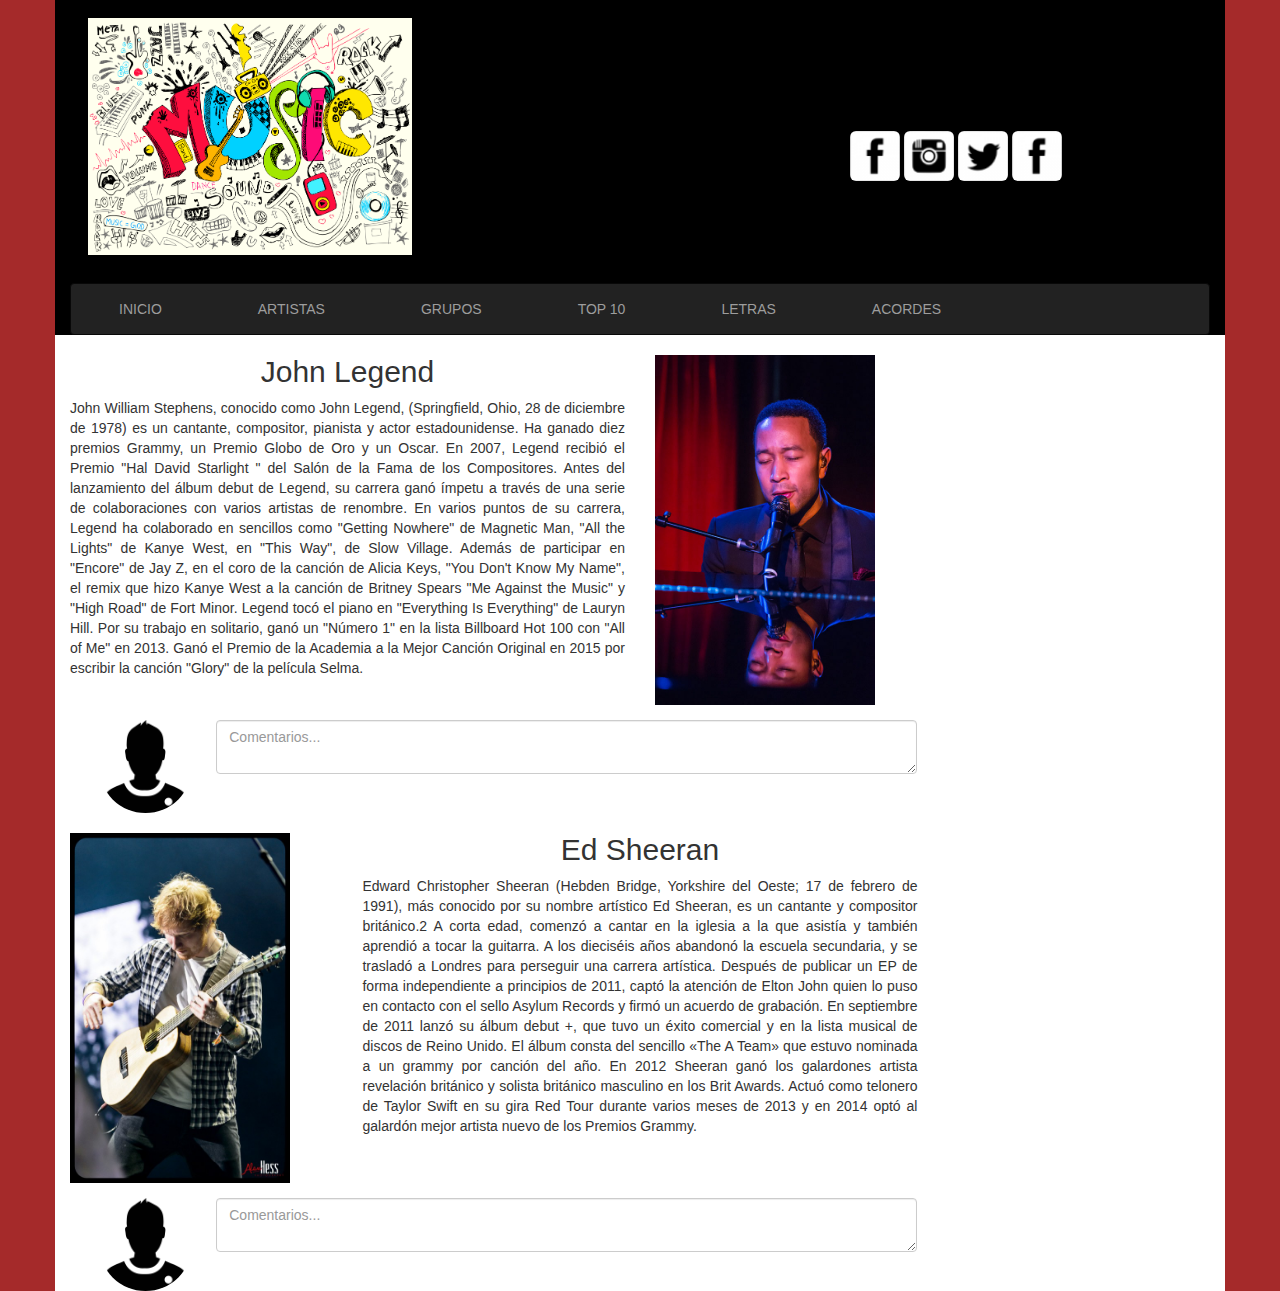
<file: BlogMusicaFinal/index.html>
<!DOCTYPE html>
<html>
  <head>
    <meta charset="utf-8">
    <meta name="viewport" content="width=device-width,user-scalable=no">
    <title>Blog Musica&reg;</title>
    <link rel="stylesheet" href="https://cdnjs.cloudflare.com/ajax/libs/font-awesome/4.7.0/css/font-awesome.min.css">
    <link rel="stylesheet" href="css/estilos_.css">
    <link rel="stylesheet" href="css/bootstrap.min.css">
  </head>
  <body class="body">
    <div class="container">
      <div class="row">
        <div class="col-xs-12 col-sm-12 col-md-4 col-lg-4">
          <img src="img/banner.png" class="logo">
        </div>
        <div class="col-xs-12 col-sm-12 col-md-4 col-md-offset-4 col-lg-4 col-lg-offset-4 redes-sociales">
          <img class='img-rounded img-social' src='img/fb.png'/>
          <img class='img-rounded img-social' src='img/ig.png'/>
          <img class='img-rounded img-social' src='img/tt.png'/>
          <img class='img-rounded img-social' src='img/fb.png'/>
        </div>
      </div>

      <!-- BARRA DE NAVEGACIÓN-->
      <div class="row" style="background-color: black; margin-top: 10px;">
        <div class="col-xs-12 col-sm-12 col-md-12 col-lg-12">
          <nav class="navbar navbar-inverse" style="margin: 0px;">
            <ul class="nav navbar-nav">
              <li class="op"><a href="#">INICIO</a></li>
              <li class="op"><a href="#">ARTISTAS</a></li>
              <li class="op"><a href="#">GRUPOS</a></li>
              <li class="op"><a href="#">TOP 10</a></li>
              <li class="op"><a href="#">LETRAS</a></li>
              <li class="op"><a href="#">ACORDES</a></li>
            </ul>
          </nav>
        </div>
      </div>
      <!-- FIN BARRA DE NAVEGACIÓN-->

      <!-- INICIO CONTENIDO -->
      <div class="row" style="background-color: white;">
        <!-- INICIO ENTRADA -->
        <div class="col-sm-9 col-md-9">
          <div class="row">
            <div class="col-sm-8 col-md-8">
              <h2 style="text-align: center;">John Legend</h2>
              <p class="text-justify">
                John William Stephens, conocido como John Legend, (Springfield, Ohio, 28 de diciembre de 1978) es un cantante, compositor, pianista y actor estadounidense. Ha ganado diez premios Grammy, un Premio Globo de Oro y un Oscar. En 2007, Legend recibió el Premio "Hal David Starlight " del Salón de la Fama de los Compositores.
                Antes del lanzamiento del álbum debut de Legend, su carrera ganó ímpetu a través de una serie de colaboraciones con varios artistas de renombre. En varios puntos de su carrera, Legend ha colaborado en sencillos como "Getting Nowhere" de Magnetic Man, "All the Lights" de Kanye West, en "This Way", de Slow Village. Además de participar en "Encore" de Jay Z, en el coro de la canción de Alicia Keys, "You Don't Know My Name", el remix que hizo Kanye West a la canción de Britney Spears "Me Against the Music" y "High Road" de Fort Minor. Legend tocó el piano en "Everything Is Everything" de Lauryn Hill. Por su trabajo en solitario, ganó un "Número 1" en la lista Billboard Hot 100 con "All of Me" en 2013. Ganó el Premio de la Academia a la Mejor Canción Original en 2015 por escribir la canción "Glory" de la película Selma.
              </p>
            </div>
            <div class="col-xs-12 col-sm-12 col-md-4">
              <img src="img/jh.jpg" class="img-contenido">
            </div>
            <!-- COMENTARIOS -->
            <div class="col-sm-12 col-md-12">
              <div class="row">
                <div class="col-xs-3 col-sm-3 col-md-2" style="margin-top: 15px;">
                  <img src="img/user.png" class="img-coments img-responsive img-circle" style="margin: 0px 25%;">
                </div>
                <div class="col-xs-9 col-sm-9 col-md-10" style="margin-top: 15px;">
                  <textarea class="form-control" name="name" rows="2" cols="20" width="50px;" placeholder="Comentarios..."></textarea>
                </div>
              </div>
            </div>
            <!-- FIN COMENTARIOS -->
          </div>
        </div>
        <!-- FIN ENTRADA -->
        <div class="visible-md-block col-md-3">
          <br>
          <div class="input-group">
          <span class="input-group-btn ">
            <button class="btn btn-default" type="button"><i class="glyphicon glyphicon-search"></i></button>
          </span>
          <input type="text" class="form-control" placeholder="Buscar...">
        </div><br>
          <ul class="list-group">
            <li class="list-group-item"><a href="">Opcion B1</a></li>
            <li class="list-group-item"><a href="">Opcion B2</a></li>
            <li class="list-group-item"><a href="">Opcion B3</a></li>
            <li class="list-group-item"><a href="">Opcion B4</a></li>
            <li class="list-group-item"><a href="">Opcion B5</a></li>
            <li class="list-group-item"><a href="">Opcion B6</a></li>
            <li class="list-group-item"><a href="">Opcion B7</a></li>
            <li class="list-group-item"><a href="">Opcion B8</a></li>
            <li class="list-group-item"><a href="">Opcion B9</a></li>
          </ul>
        </div>

        <!-- INICIO ENTRADA -->
        <div class="col-xs-12 col-sm-12 col-md-9">
          <div class="row">
            <div class="col-xs-12 col-sm-12 col-md-4" style="font-size: 0px;">
              <img src="img/ed.jpg" class="img-contenido">
            </div>
            <div class="col-xs-12 col-sm-12 col-md-8">
              <h2 style="text-align: center;">Ed Sheeran</h2>
              <p class="text-justify">
                Edward Christopher Sheeran (Hebden Bridge, Yorkshire del Oeste; 17 de febrero de 1991), más conocido por su nombre artístico Ed Sheeran, es un cantante y compositor británico.2​ A corta edad, comenzó a cantar en la iglesia a la que asistía y también aprendió a tocar la guitarra. A los dieciséis años abandonó la escuela secundaria, y se trasladó a Londres para perseguir una carrera artística. Después de publicar un EP de forma independiente a principios de 2011, captó la atención de Elton John quien lo puso en contacto con el sello Asylum Records y firmó un acuerdo de grabación. En septiembre de 2011 lanzó su álbum debut +, que tuvo un éxito comercial y en la lista musical de discos de Reino Unido. El álbum consta del sencillo «The A Team» que estuvo nominada a un grammy por canción del año. En 2012 Sheeran ganó los galardones artista revelación británico y solista británico masculino en los Brit Awards. Actuó como telonero de Taylor Swift en su gira Red Tour durante varios meses de 2013 y en 2014 optó al galardón mejor artista nuevo de los Premios Grammy.

              </p>
            </div>
            <!-- COMENTARIOS -->
            <div class="col-sm-12 col-md-12">
              <div class="row">
                <div class="col-xs-3 col-sm-3 col-md-2" style="margin-top: 15px;">
                  <img src="img/user.png" class="img-coments img-responsive img-circle" style="margin: 0px 25%;">
                </div>
                <div class="col-xs-9 col-sm-9 col-md-10" style="margin-top: 15px;">
                  <textarea class="form-control" name="name" rows="2" cols="20" width="50px;" placeholder="Comentarios..."></textarea>
                </div>
              </div>
            </div>
            <!-- FIN COMENTARIOS -->
          </div>
        </div>
        <!-- FIN ENTRADA -->
        <div class="visible-md-block col-md-3" style="margin-top: -60px;">
          <ul class="list-group">
            <li class="list-group-item"><a href="" style="padding: 0px; margin: 0px;">Opcion B11</a></li>
            <li class="list-group-item"><a href="">Opcion B10</a></li>
            <li class="list-group-item"><a href="">Opcion B11</a></li>
            <li class="list-group-item"><a href="">Opcion B12</a></li>
            <li class="list-group-item"><a href="">Opcion B13</a></li>
            <li class="list-group-item"><a href="">Opcion B14</a></li>
            <li class="list-group-item"><a href="">Opcion B15</a></li>
            <li class="list-group-item"><a href="">Opcion B16</a></li>
            <li class="list-group-item"><a href="">Opcion B17</a></li>
            <li class="list-group-item"><a href="">Opcion B18</a></li>
            <li class="list-group-item"><a href="">Opcion B19</a></li>
            <li class="list-group-item"><a href="">Opcion B20</a></li>
            <li class="list-group-item"><a href="">Opcion B21</a></li>
          </ul>
        </div>
      </div>
    </div>
  </body>
</html>
</file>
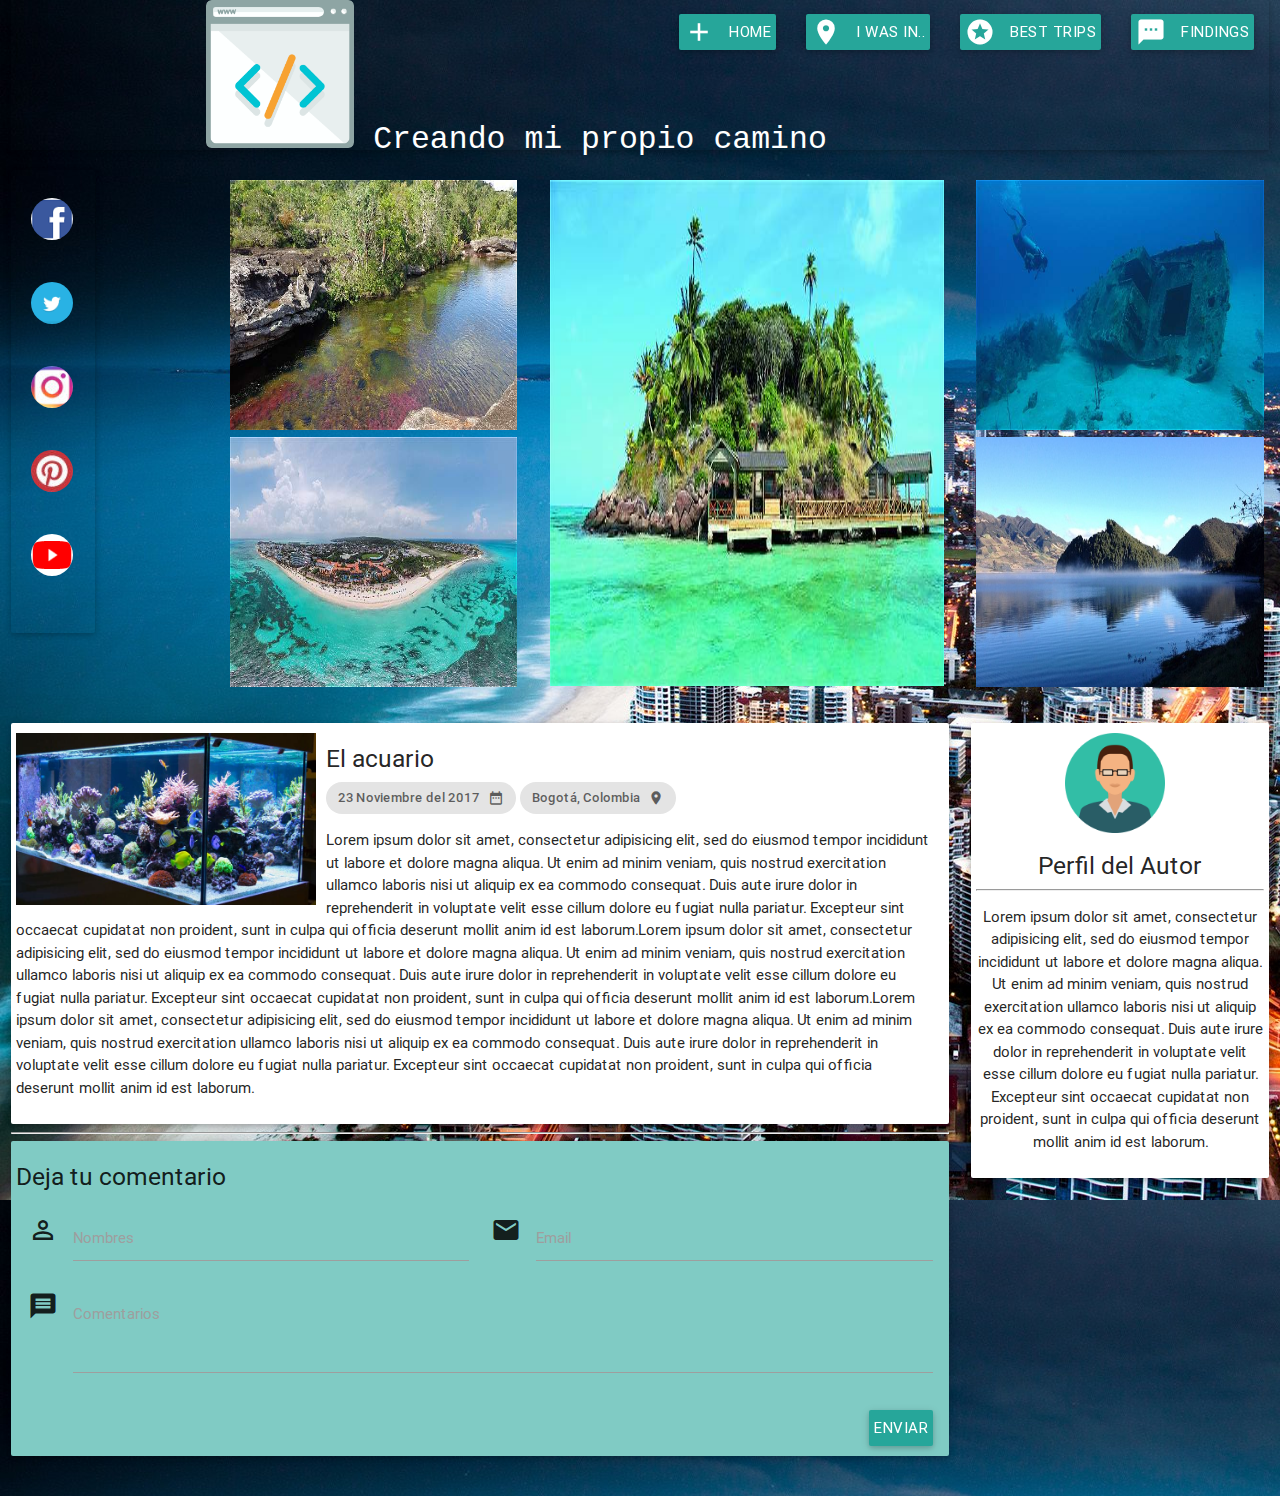
<file: BlogTurismoFinal/index.html>
<!DOCTYPE html>
<html>
  <head>
    <meta charset="utf-8">
    <meta name="viewport" content="width=device-width, initial-scale=1, maximum-scale=1.0"/>
    <!--Importar la fuente de los íconos de Google-->
    <link href="https://fonts.googleapis.com/icon?family=Material+Icons" rel="stylesheet">
    <!--Importar la hojas de estilos de materialize css-->
    <link href="css/materialize.css" type="text/css" rel="stylesheet" media="screen,projection"/>
    <link href="css/estilos.css" type="text/css" rel="stylesheet" media="screen,projection"/>
    <title>BlogTurismo&reg;</title>
  </head>
  <body>
    <div class="row" >
      <div class="row">
        <div class="s12 m12 l12 col">
          <nav class="card-fondo">
            <div class="wrapper">
              <a href="#!" class="brand-logo hide-on-med-and-down"><img src="img/browser.png" height="148px" id="logo" alt=""  class="hide-on-med-and-down"><kbd> Creando mi propio camino</kbd></a>
              <ul class="right" id="navegacion">
                <li><a class="waves-effect waves-light btn tooltipped" data-position="bottom" data-delay="50" data-tooltip="INICIO"><i style="margin-top:-10px;padding-top:0px;" class="material-icons small left">add</i>HOME</a></li>
                <li><a class="waves-effect waves-light btn tooltipped" data-position="bottom" data-delay="50" data-tooltip="ESTUVE EN..."><i style="margin-top:-10px;padding-top:0px;" class="material-icons small left">location_on</i>I WAS IN..<i></i></a></li>
                <li><a class="waves-effect waves-light btn tooltipped" data-position="bottom" data-delay="50" data-tooltip="MEJORES VIAJES"><i style="margin-top:-10px;padding-top:0px;"class="material-icons small left">stars</i>BEST TRIPS</a></li>
                <li><a class="waves-effect waves-light btn tooltipped" data-position="bottom" data-delay="50" data-tooltip="RECOMENDACIONES"><i style="margin-top:-10px;padding-top:0px;"class="material-icons small left">textsms</i>FINDINGS</a></li>
              </ul>
            </div>
          </nav>
        </div>
      </div>

      <div class="row">
      <!-- IMAGENES DE REDES SOCIALES -->
        <div class="m1 l1 col hide-on-med-and-down">
          <div class="card" style="background-color: rgba(255,255,255,0);border:none;">
            <ul class="collection" style="background-color: rgba(255,255,255,0);border: none;">
              <li class="collection-item avatar" style="background-color: rgba(255,255,255,0);border: none;">
                <a href="#"><img src="img/fb.png" alt="" class="circle"></a>
              </li>
              <li class="collection-item avatar" style="background-color: rgba(255,255,255,0);border: none;">
                <a href="#"><img src="img/tt.png" alt="" class="circle"></a>
              </li>
              <li class="collection-item avatar" style="background-color: rgba(255,255,255,0);border: none;">
                <a href="#"><img src="img/insta.jpg" alt="" class="circle"></a>
              </li>
              <li class="collection-item avatar" style="background-color: rgba(255,255,255,0);border: none;">
                <a href="#"><img src="img/pinte.jpg" alt="" class="circle"></a>
              </li>
              <li class="collection-item avatar" style="background-color: rgba(255,255,255,0);border: none;">
                <a href="#"><img src="img/yt.png" alt="" class="circle"></a>
              </li>
            </ul>
          </div>
        </div>
        <!-- fin IMAGENES DE REDES SOCIALES -->
        <!-- INICIO PANEL DE IMAGENES -->
        <div class="s12 m12 l3 offset-l1 col">
            <div class="card-fondo row">
              <img src="img/img1.jpg" id="img-grupo" alt="" class="responsive-img ">
              <img src="img/img3.png" id="img-grupo" alt="" class="responsive-img ">
            </div>
        </div>

        <div class="s12 m12 l4 col">
          <div class="card-fondo row">
            <img src="img/img2.jpg" id="img" alt="" class="responsive-img ">
          </div>
        </div>

        <div class="s12 m12 l3 col">
            <div class="card-fondo row">
              <img src="img/img4.jpg" id="img-grupo" alt="" class="responsive-img ">
              <img src="img/img5.jpg" id="img-grupo" alt="" class="responsive-img ">
            </div>
        </div>
        <!-- fin PANEL DE IMAGENES -->
      </div>

      <div class="row">
        <div class="col s12 m9 l9">
          <div class="card row">
            <img src="img/acuario.jpg"  id="img-entrada" class="responsive-img left" width="300px" style="margin-right:10px;" alt="">
            <h5 class="tuncate">El acuario</h5>
            <div class="chip">
              23 Noviembre del 2017
              <i class="material-icons">date_range</i>
            </div>
            <div class="chip">
              Bogotá, Colombia
              <i class="material-icons">location_on</i>
            </div>
            <p class="justify" style="margin-right:10px;">
              Lorem ipsum dolor sit amet, consectetur adipisicing elit, sed do eiusmod tempor incididunt ut labore et dolore magna aliqua. Ut enim ad minim veniam, quis nostrud exercitation ullamco laboris nisi ut aliquip ex ea commodo consequat. Duis aute irure dolor in reprehenderit in voluptate velit esse cillum dolore eu fugiat nulla pariatur. Excepteur sint occaecat cupidatat non proident, sunt in culpa qui officia deserunt mollit anim id est laborum.Lorem ipsum dolor sit amet, consectetur adipisicing elit, sed do eiusmod tempor incididunt ut labore et dolore magna aliqua. Ut enim ad minim veniam, quis nostrud exercitation ullamco laboris nisi ut aliquip ex ea commodo consequat. Duis aute irure dolor in reprehenderit in voluptate velit esse cillum dolore eu fugiat nulla pariatur. Excepteur sint occaecat cupidatat non proident, sunt in culpa qui officia deserunt mollit anim id est laborum.Lorem ipsum dolor sit amet, consectetur adipisicing elit, sed do eiusmod tempor incididunt ut labore et dolore magna aliqua. Ut enim ad minim veniam, quis nostrud exercitation ullamco laboris nisi ut aliquip ex ea commodo consequat. Duis aute irure dolor in reprehenderit in voluptate velit esse cillum dolore eu fugiat nulla pariatur. Excepteur sint occaecat cupidatat non proident, sunt in culpa qui officia deserunt mollit anim id est laborum.
            </p>
          </div>
          <hr>
          <div class="card row teal lighten-3">
            <h5 class="tuncate">Deja tu comentario</h5>
            <div class="input-field col s6">
              <i class="material-icons prefix">perm_identity</i>
              <input id="nombre" type="text" name="" value="" class="validate">
              <label for="nombre">Nombres</label>
            </div>
            <div class="input-field col s6">
              <i class="material-icons prefix">email</i>
              <input id="email" type="email" class="validate">
              <label for="Email">Email</label>
            </div>
            <div class="input-field col s12 m12 l12">
              <i class="material-icons prefix">message</i>
              <textarea id="texto" class="materialize-textarea"></textarea>
              <label for="texto">Comentarios</label>
            </div>
            <div class="input-field col s12 m12 l12" id="acenter">
              <a class="waves-effect waves-light btn right">ENVIAR</a>
            </div>
          </div>
        </div>
        <div class="s12 m3 l3 col">
          <div class="card row center">
            <img src="img/user.png"  class="responsive-img" width="100px" style="margin-right:10px;" alt="">
            <h5>Perfil del Autor</h5>
            <hr>
            <p>Lorem ipsum dolor sit amet, consectetur adipisicing elit, sed do eiusmod tempor incididunt ut labore et dolore magna aliqua. Ut enim ad minim veniam, quis nostrud exercitation ullamco laboris nisi ut aliquip ex ea commodo consequat. Duis aute irure dolor in reprehenderit in voluptate velit esse cillum dolore eu fugiat nulla pariatur. Excepteur sint occaecat cupidatat non proident, sunt in culpa qui officia deserunt mollit anim id est laborum.</p>
          </div>
        </div>
      </div>
    </div>

    <script type="text/javascript" src="https://code.jquery.com/jquery-2.1.1.min.js"></script>
    <script type="text/javascript" src="js/materialize.min.js"></script>
  </body>
</html>
</file>
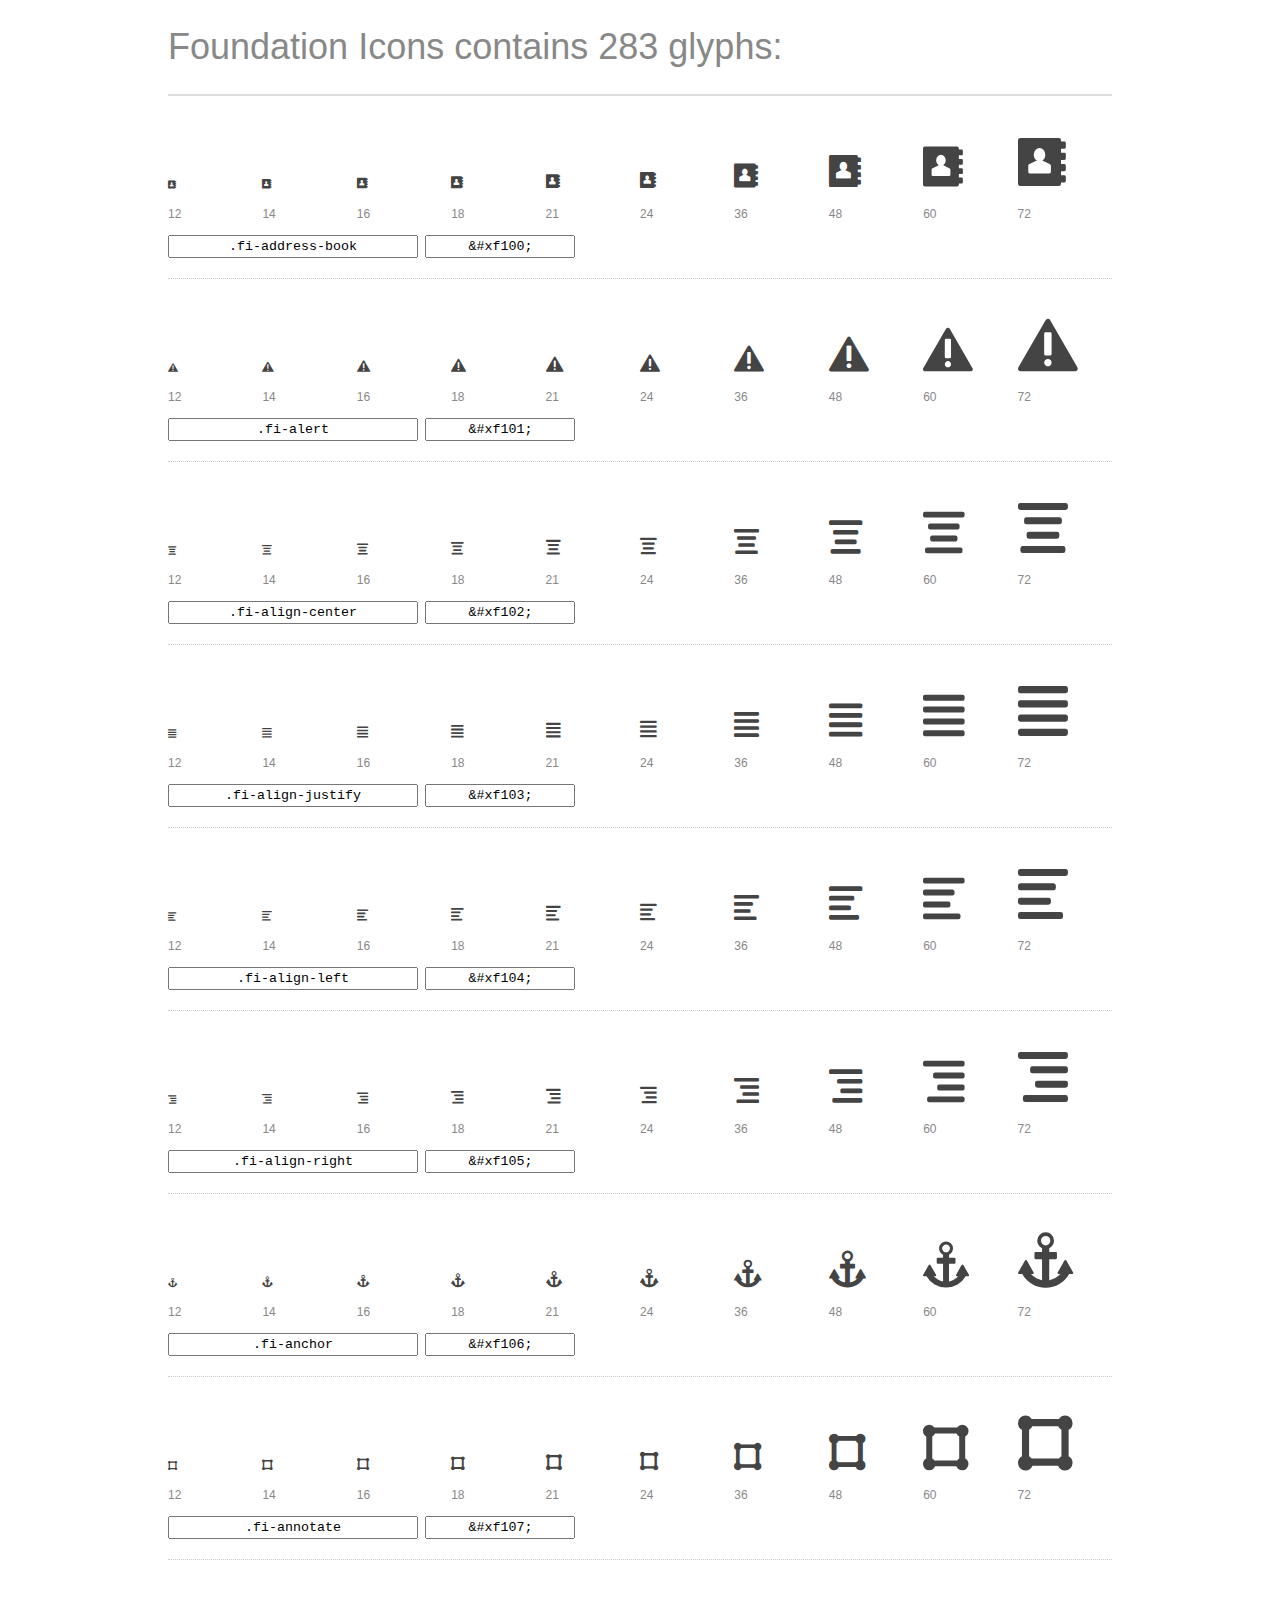
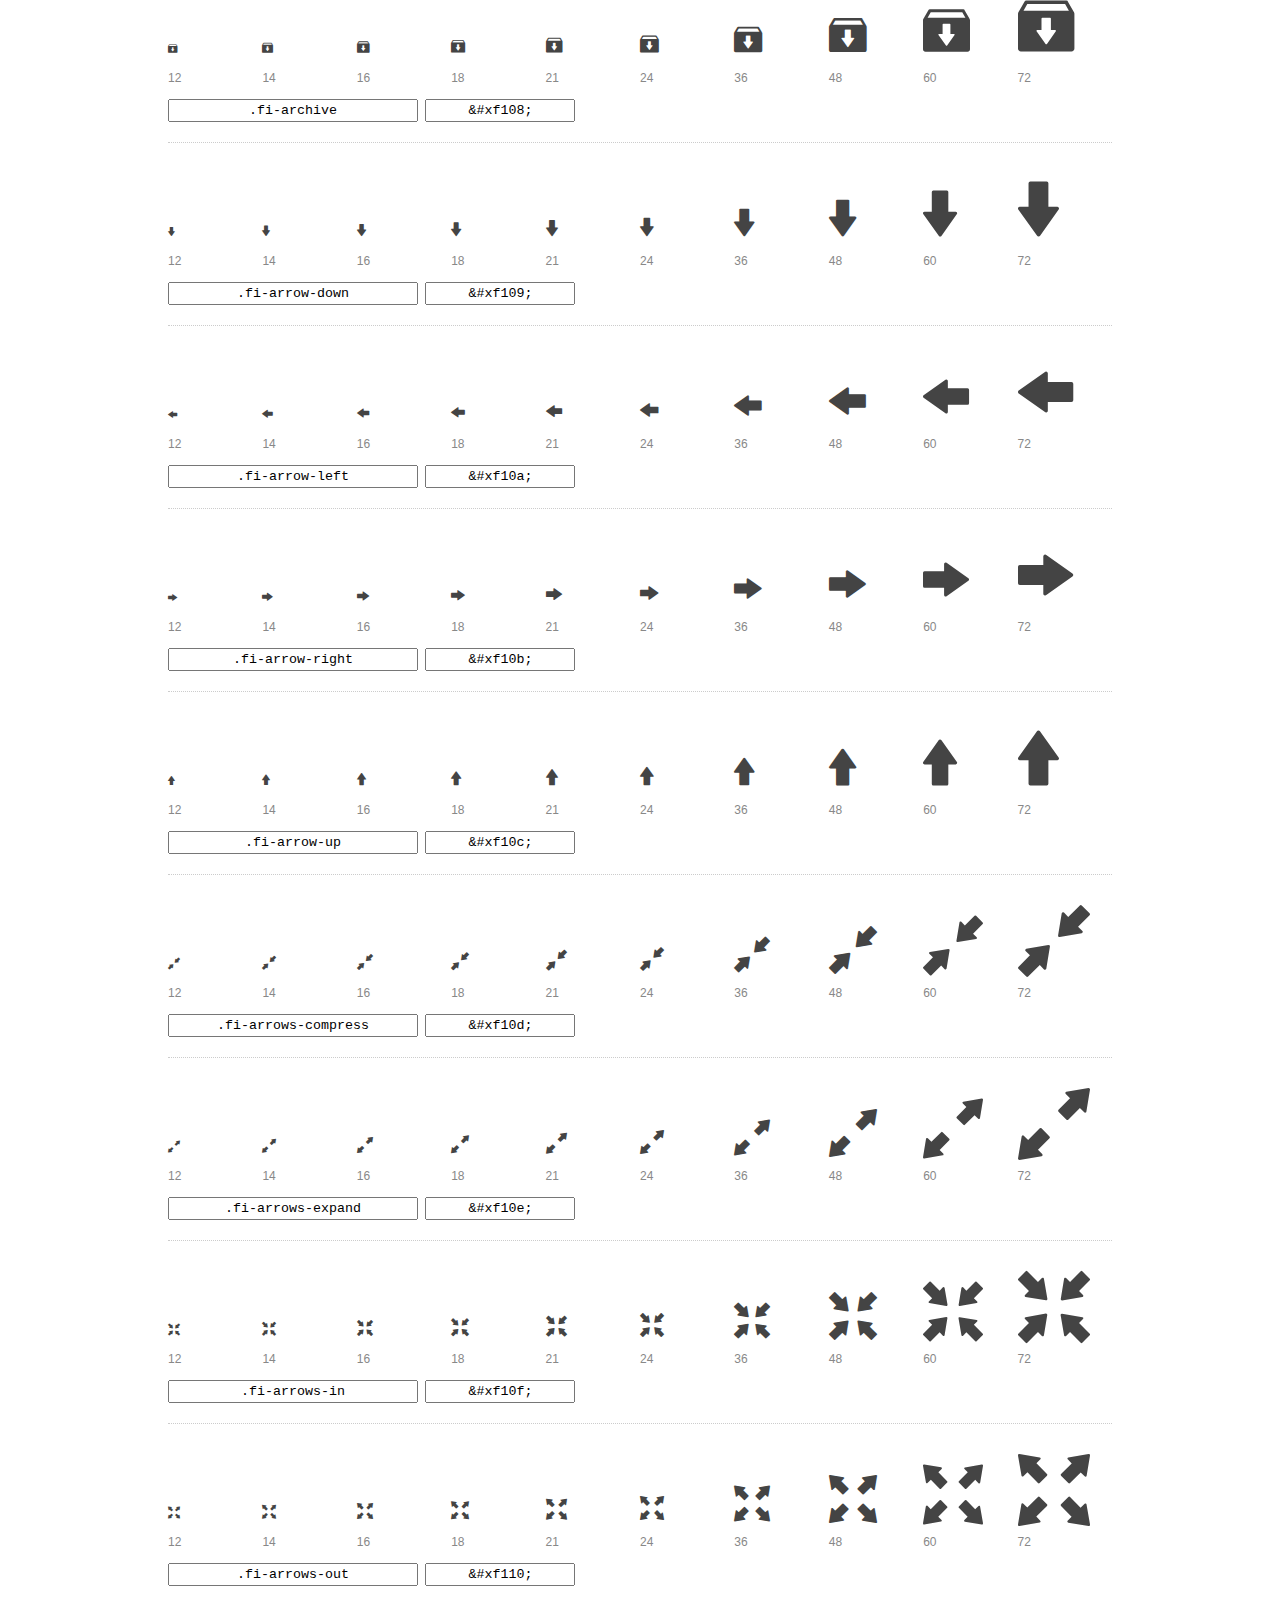
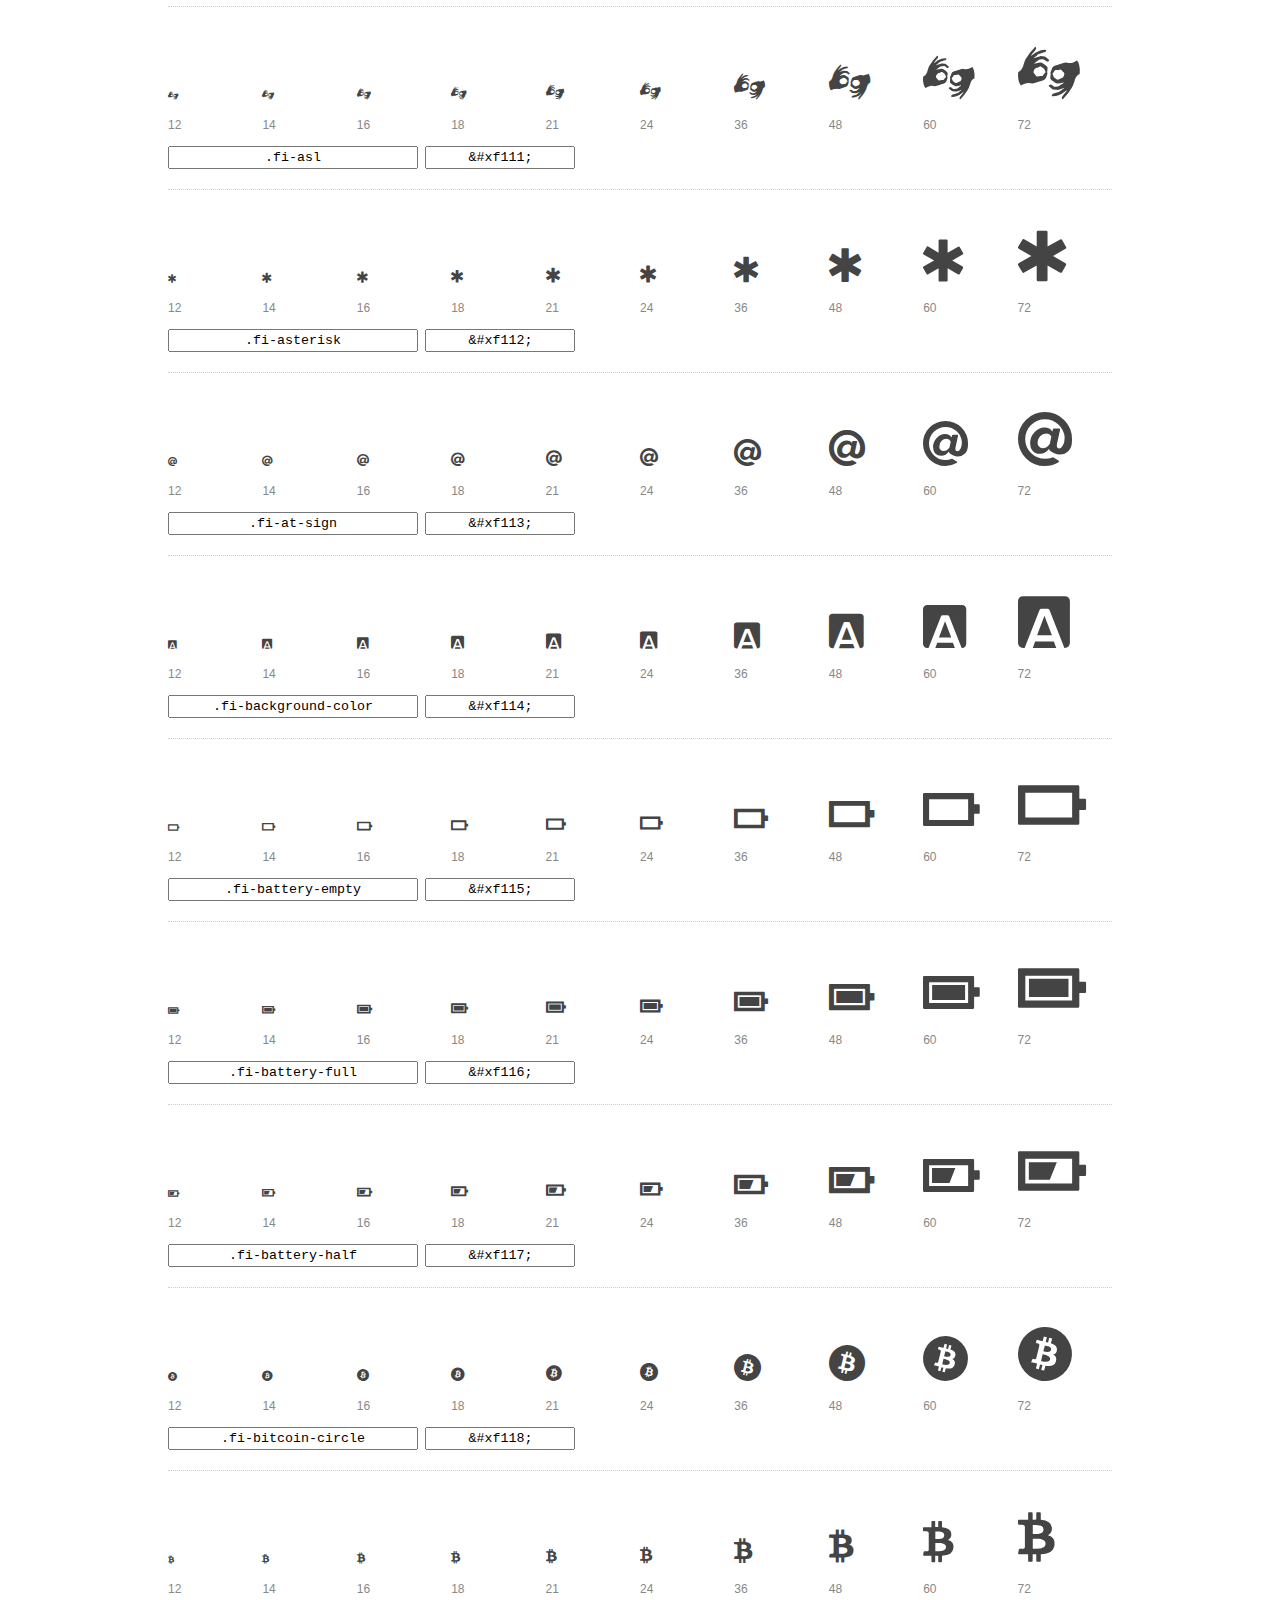
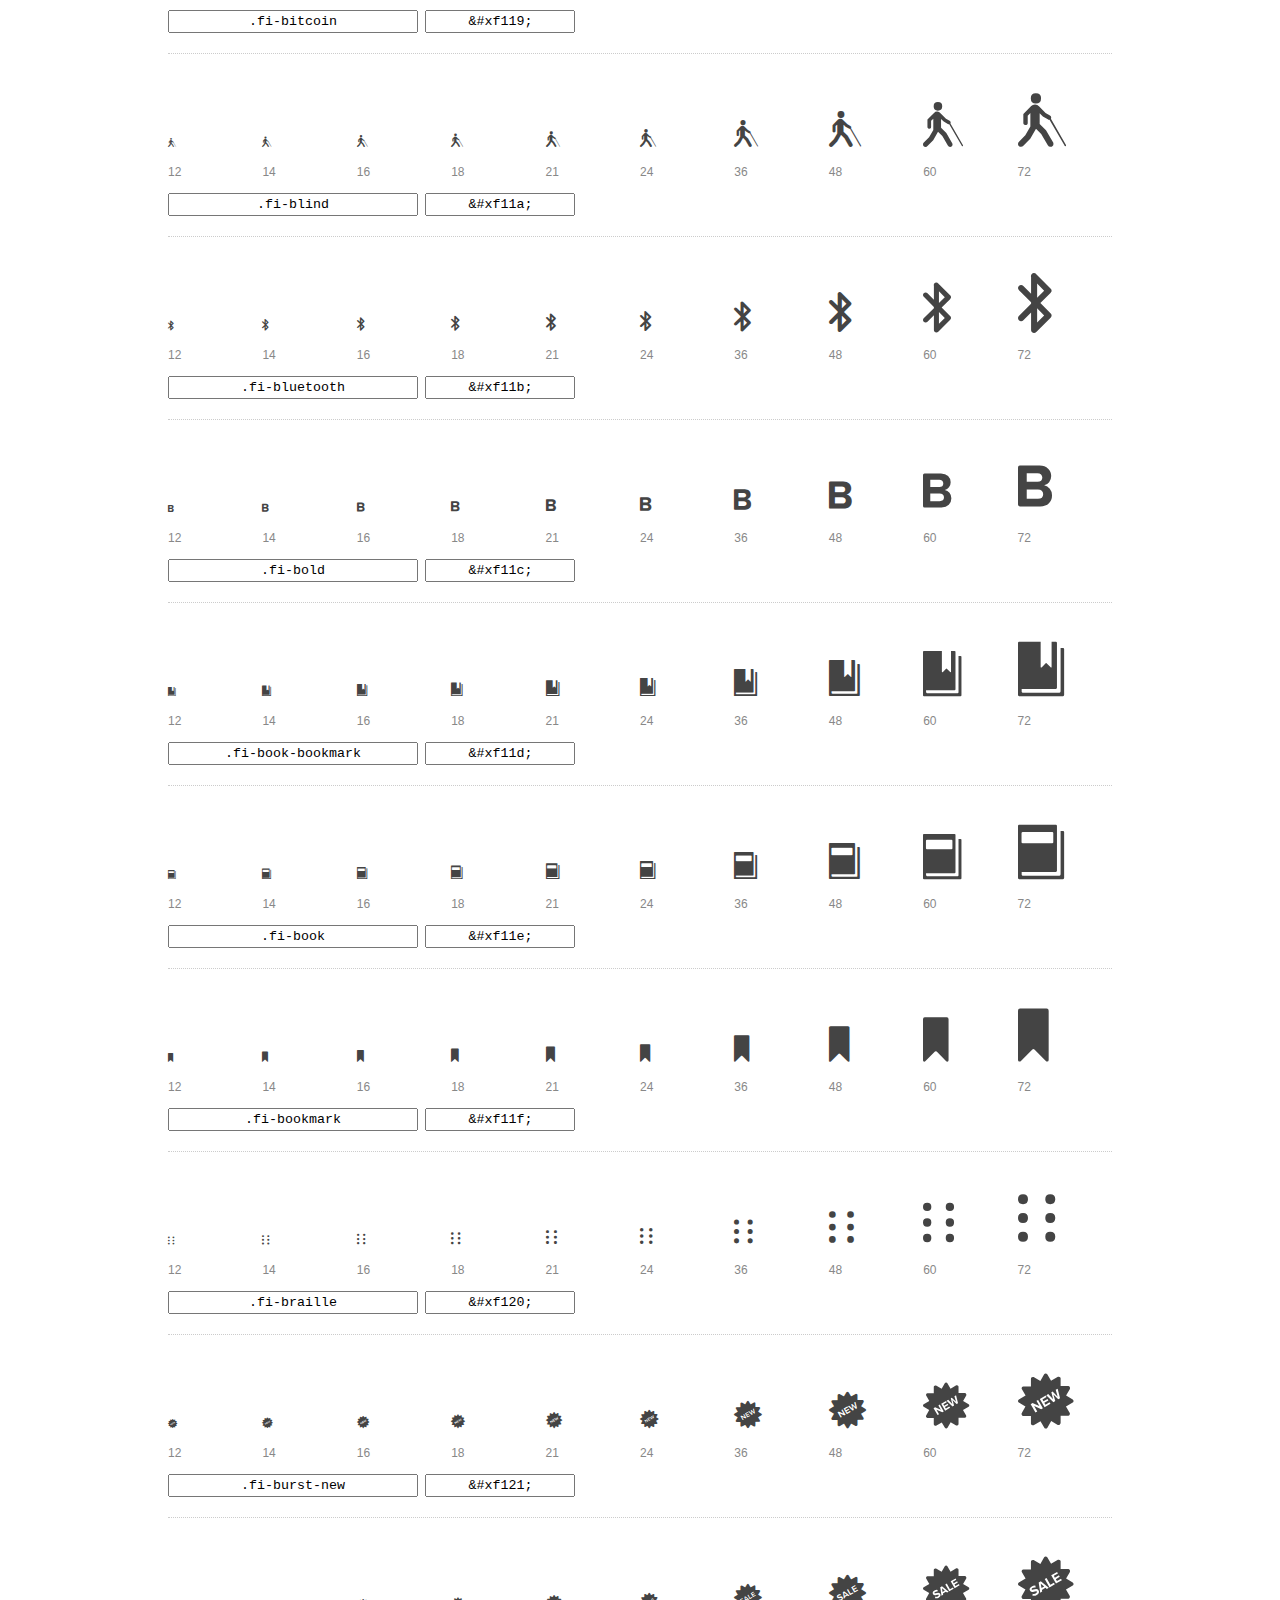
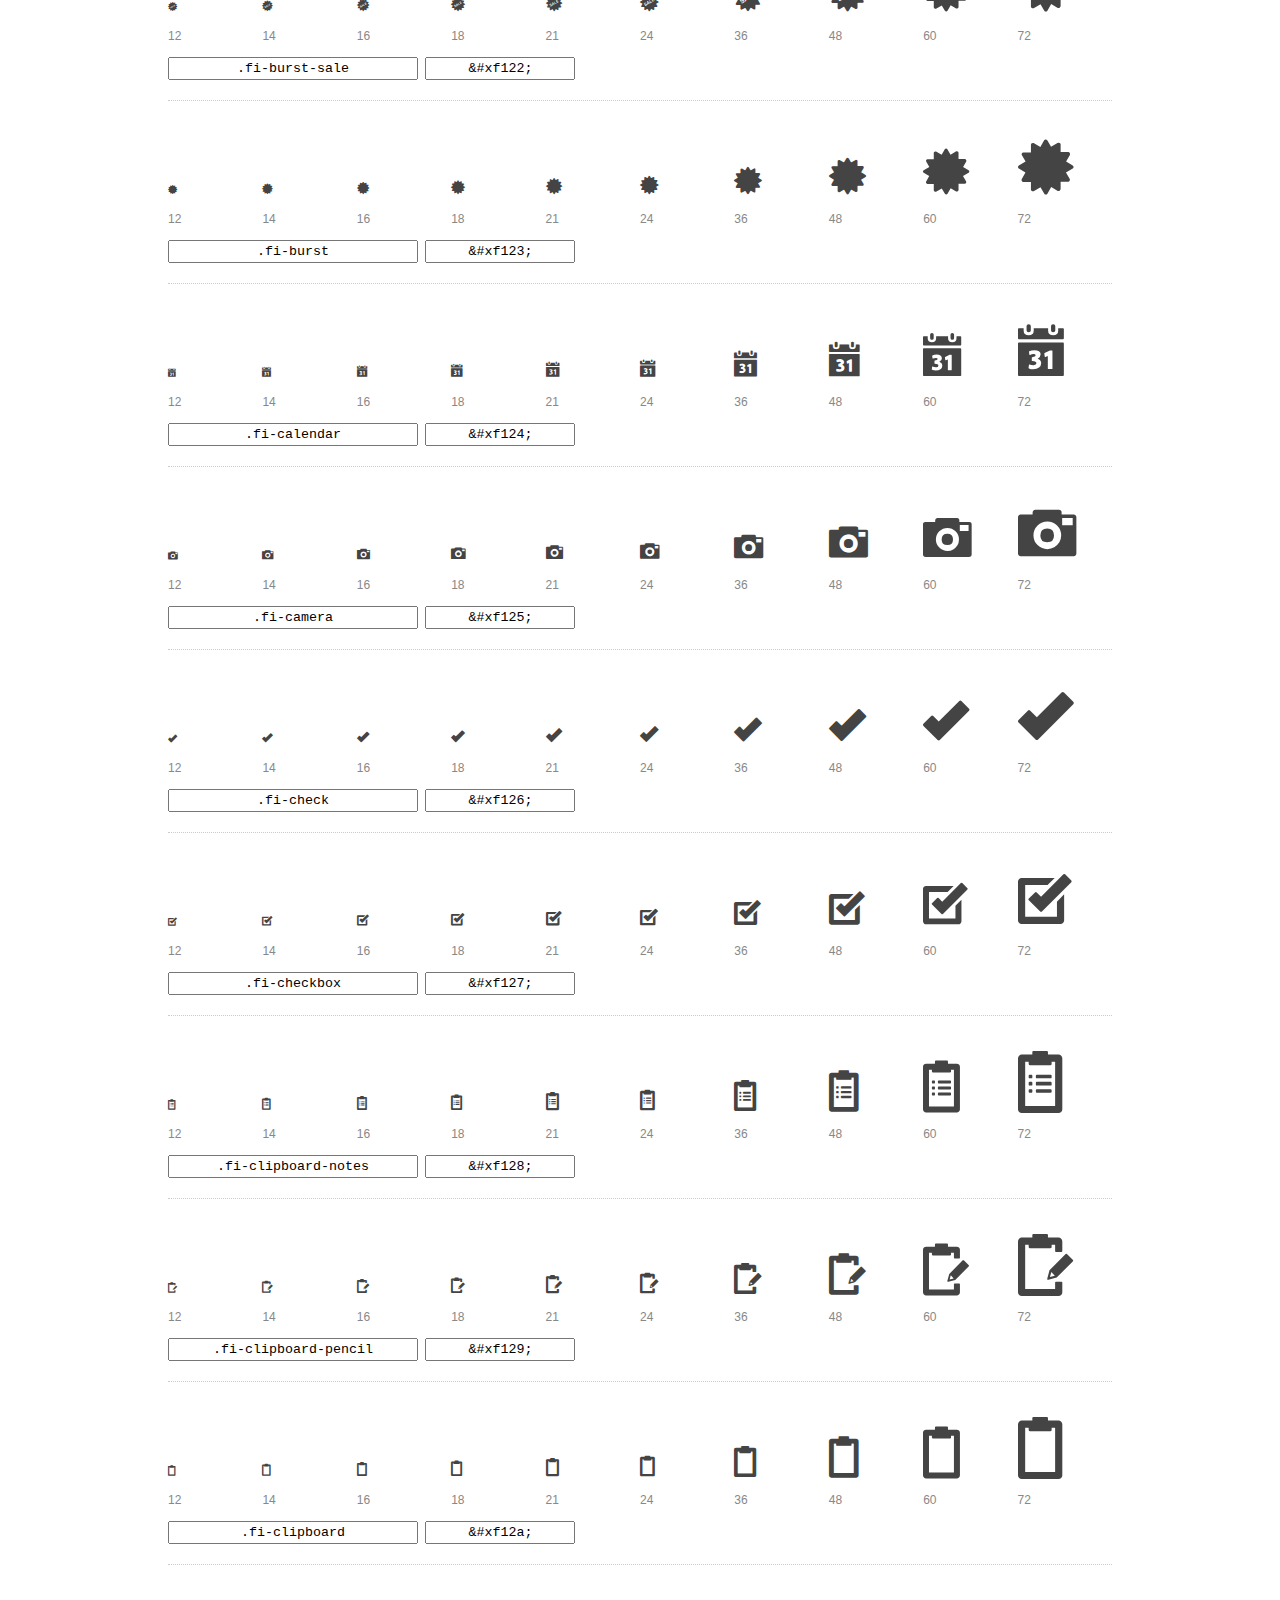
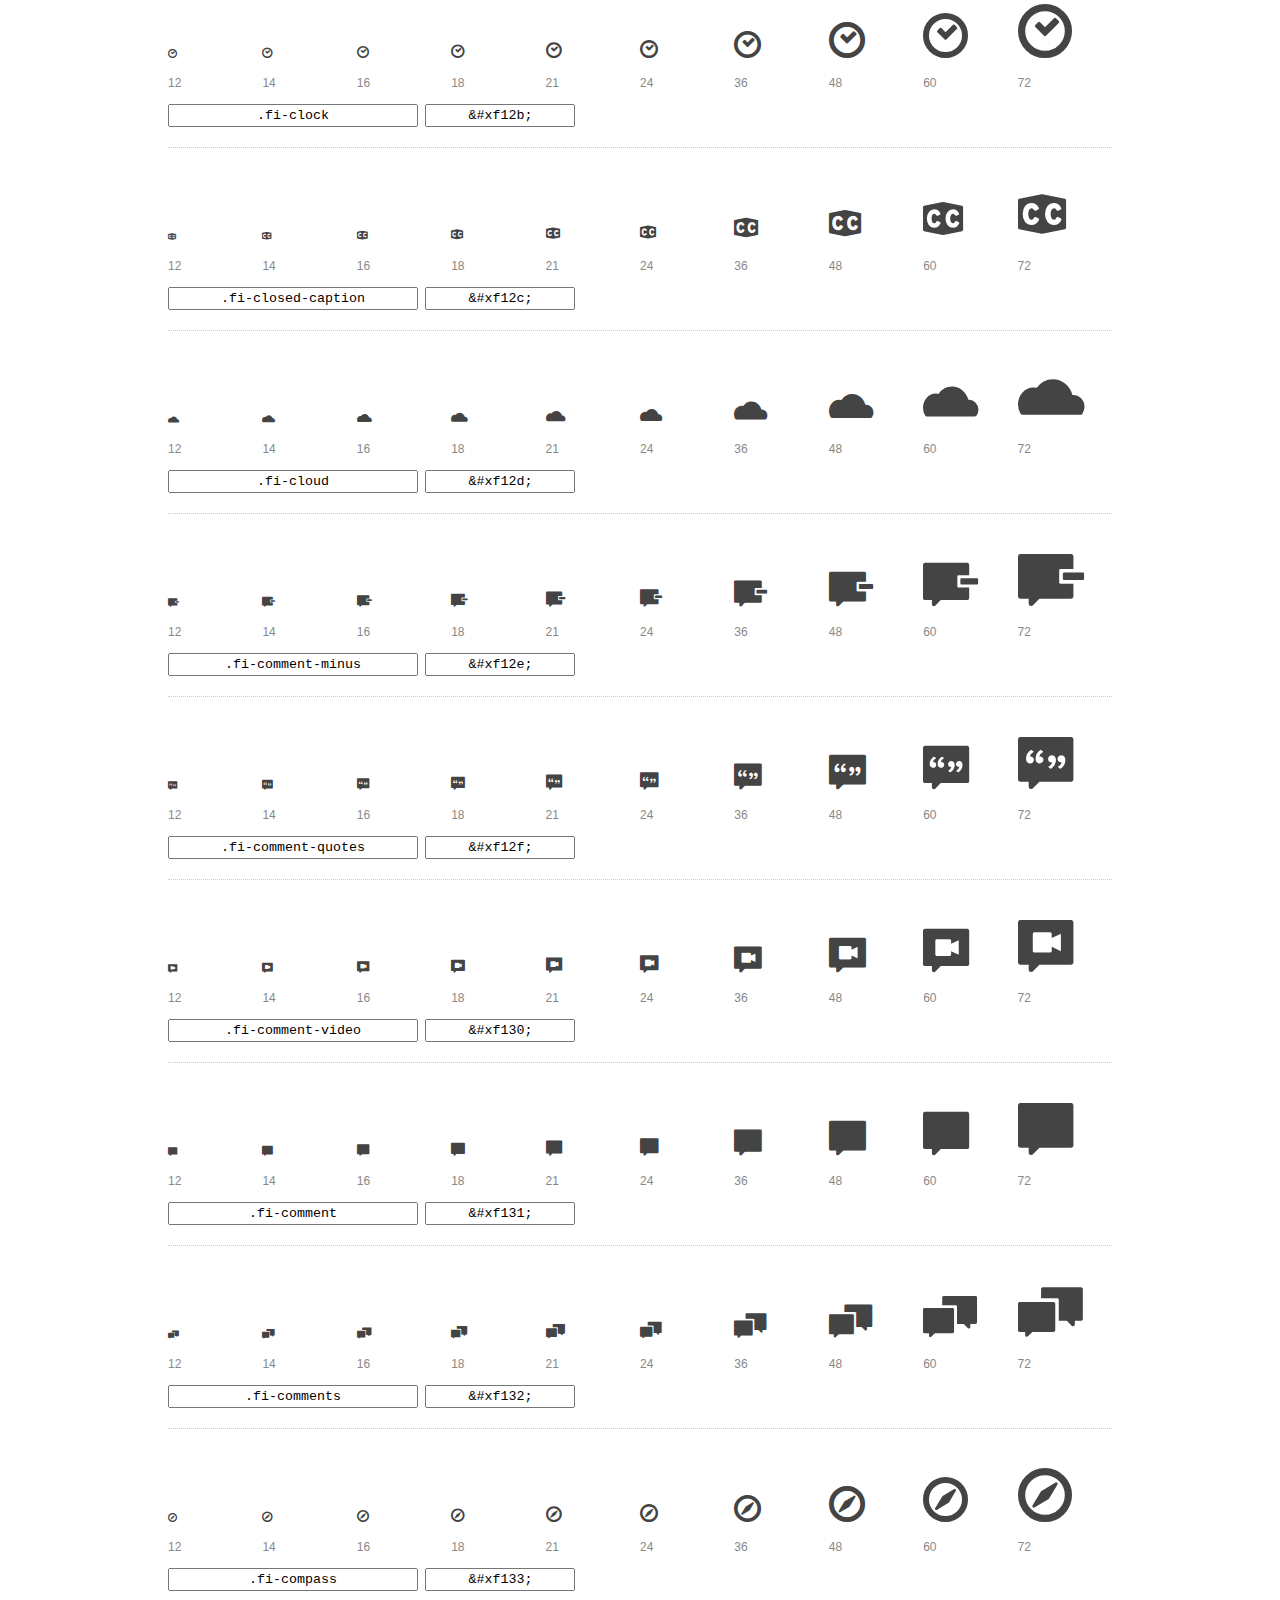
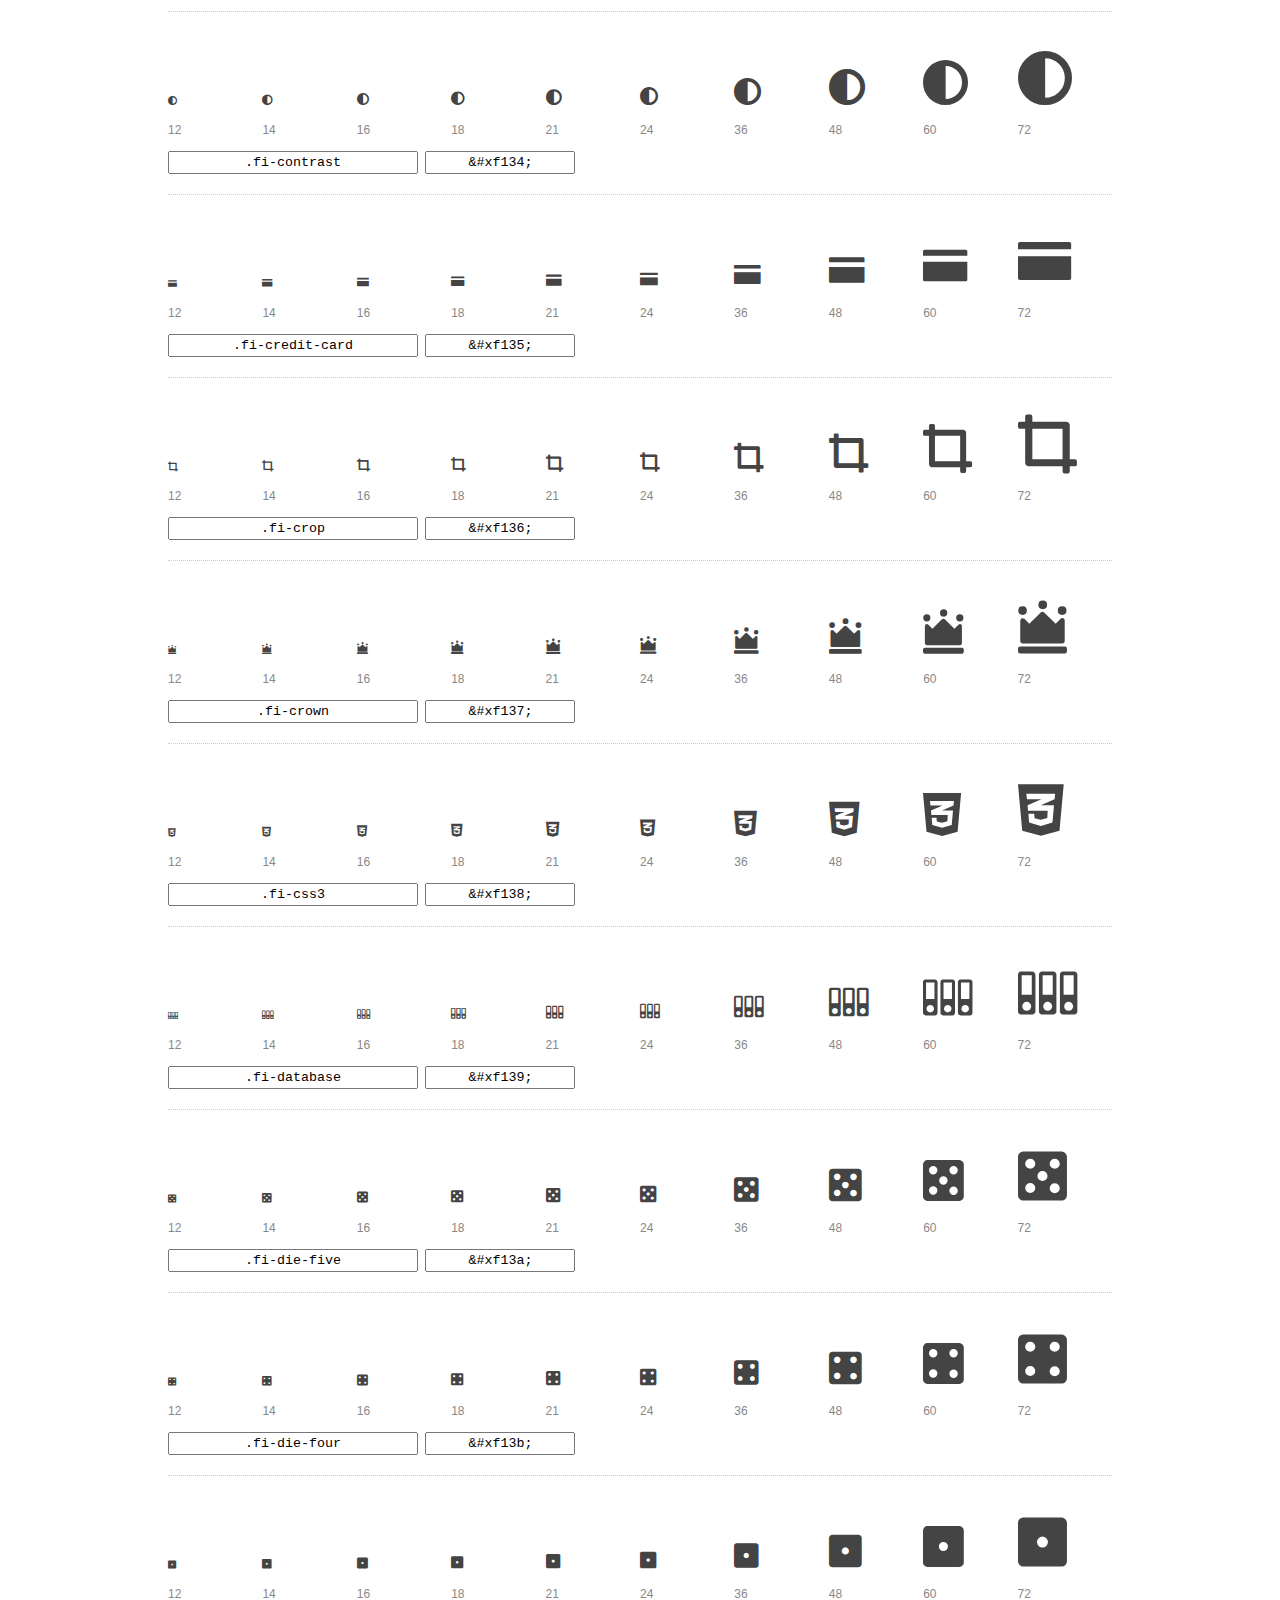
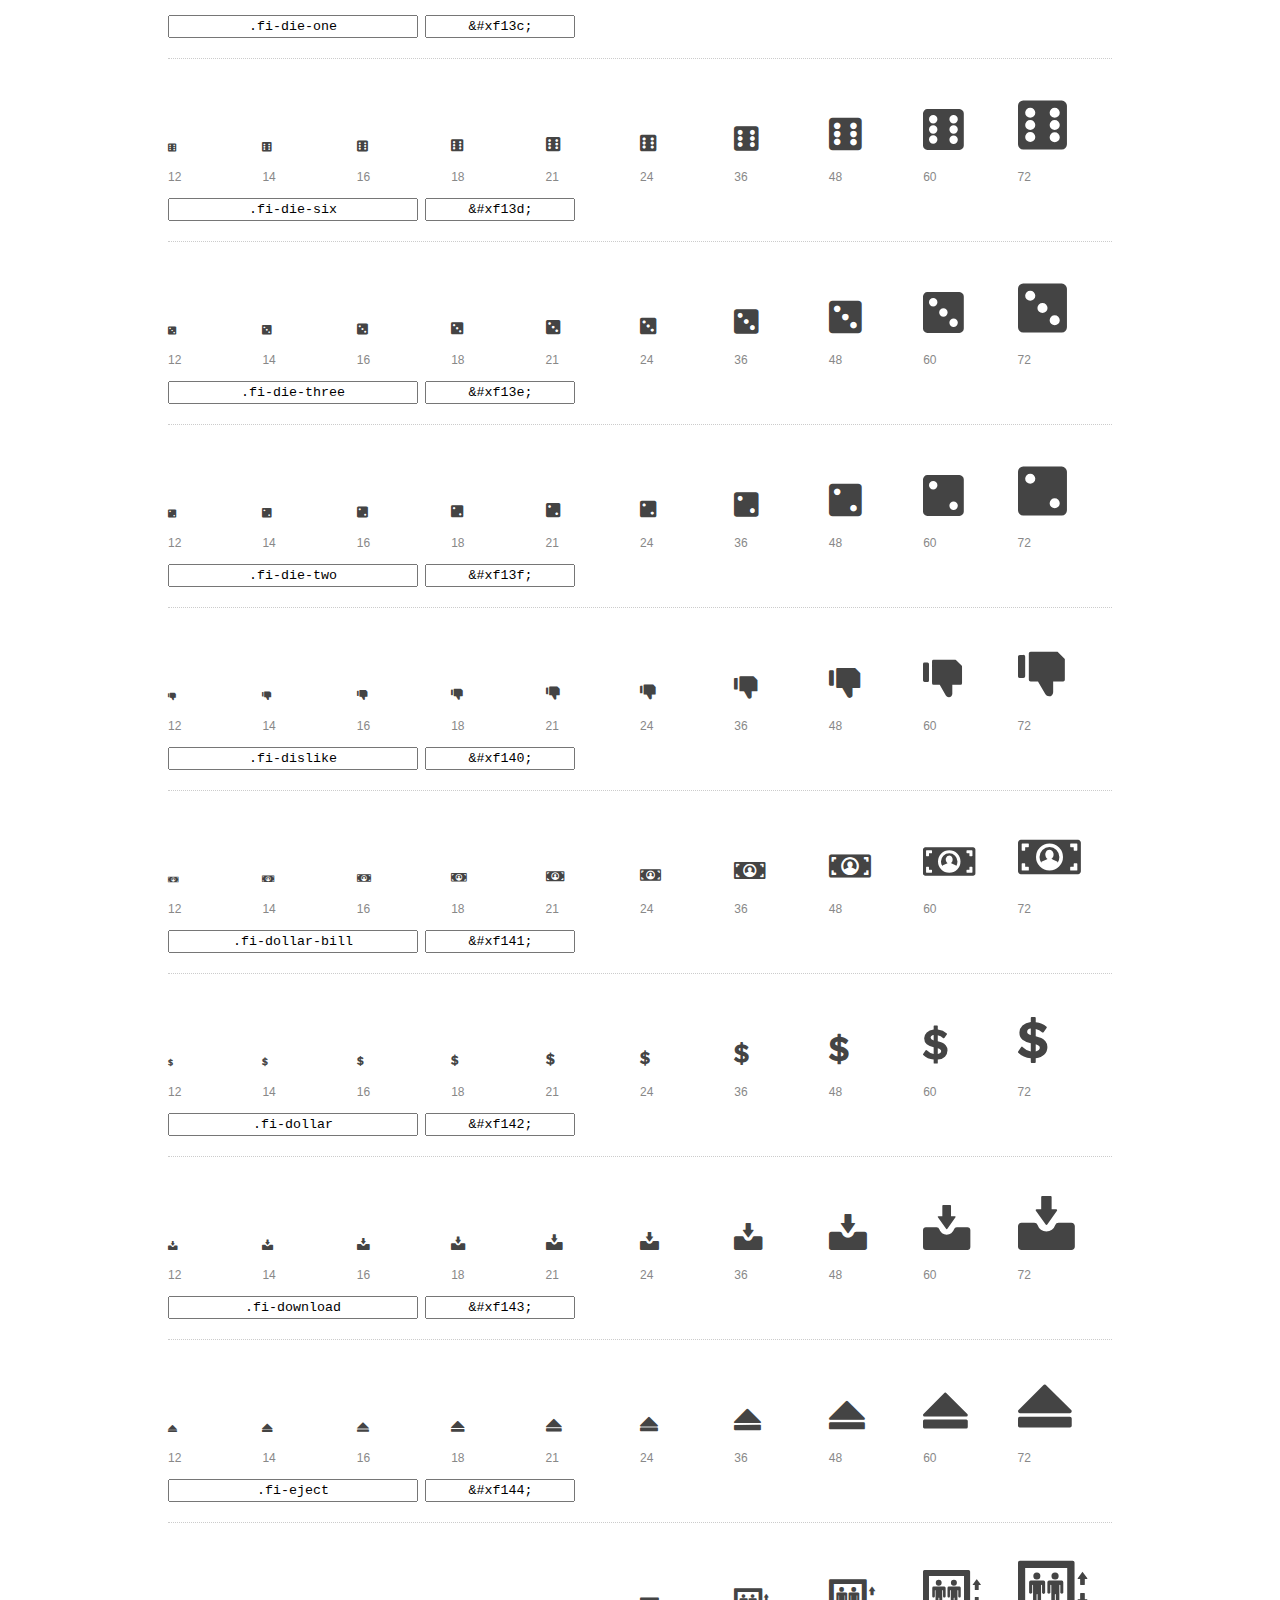
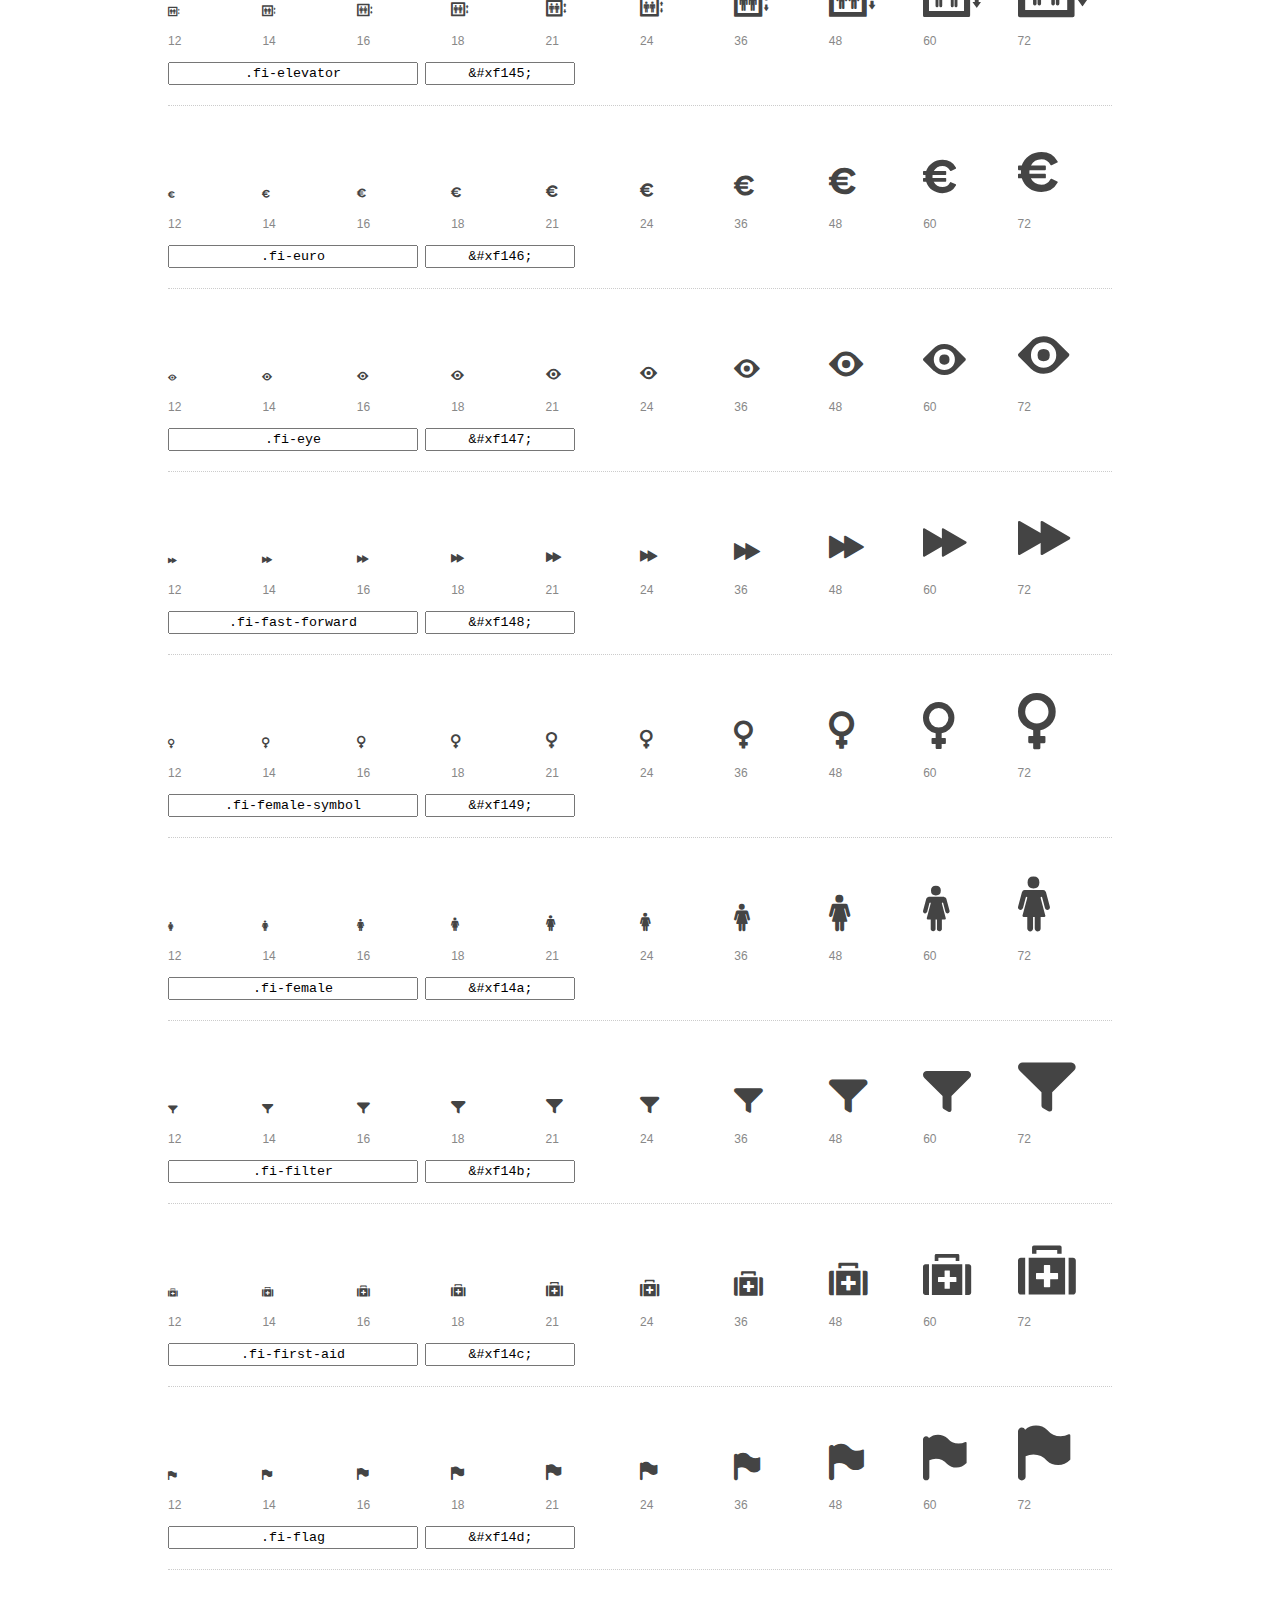
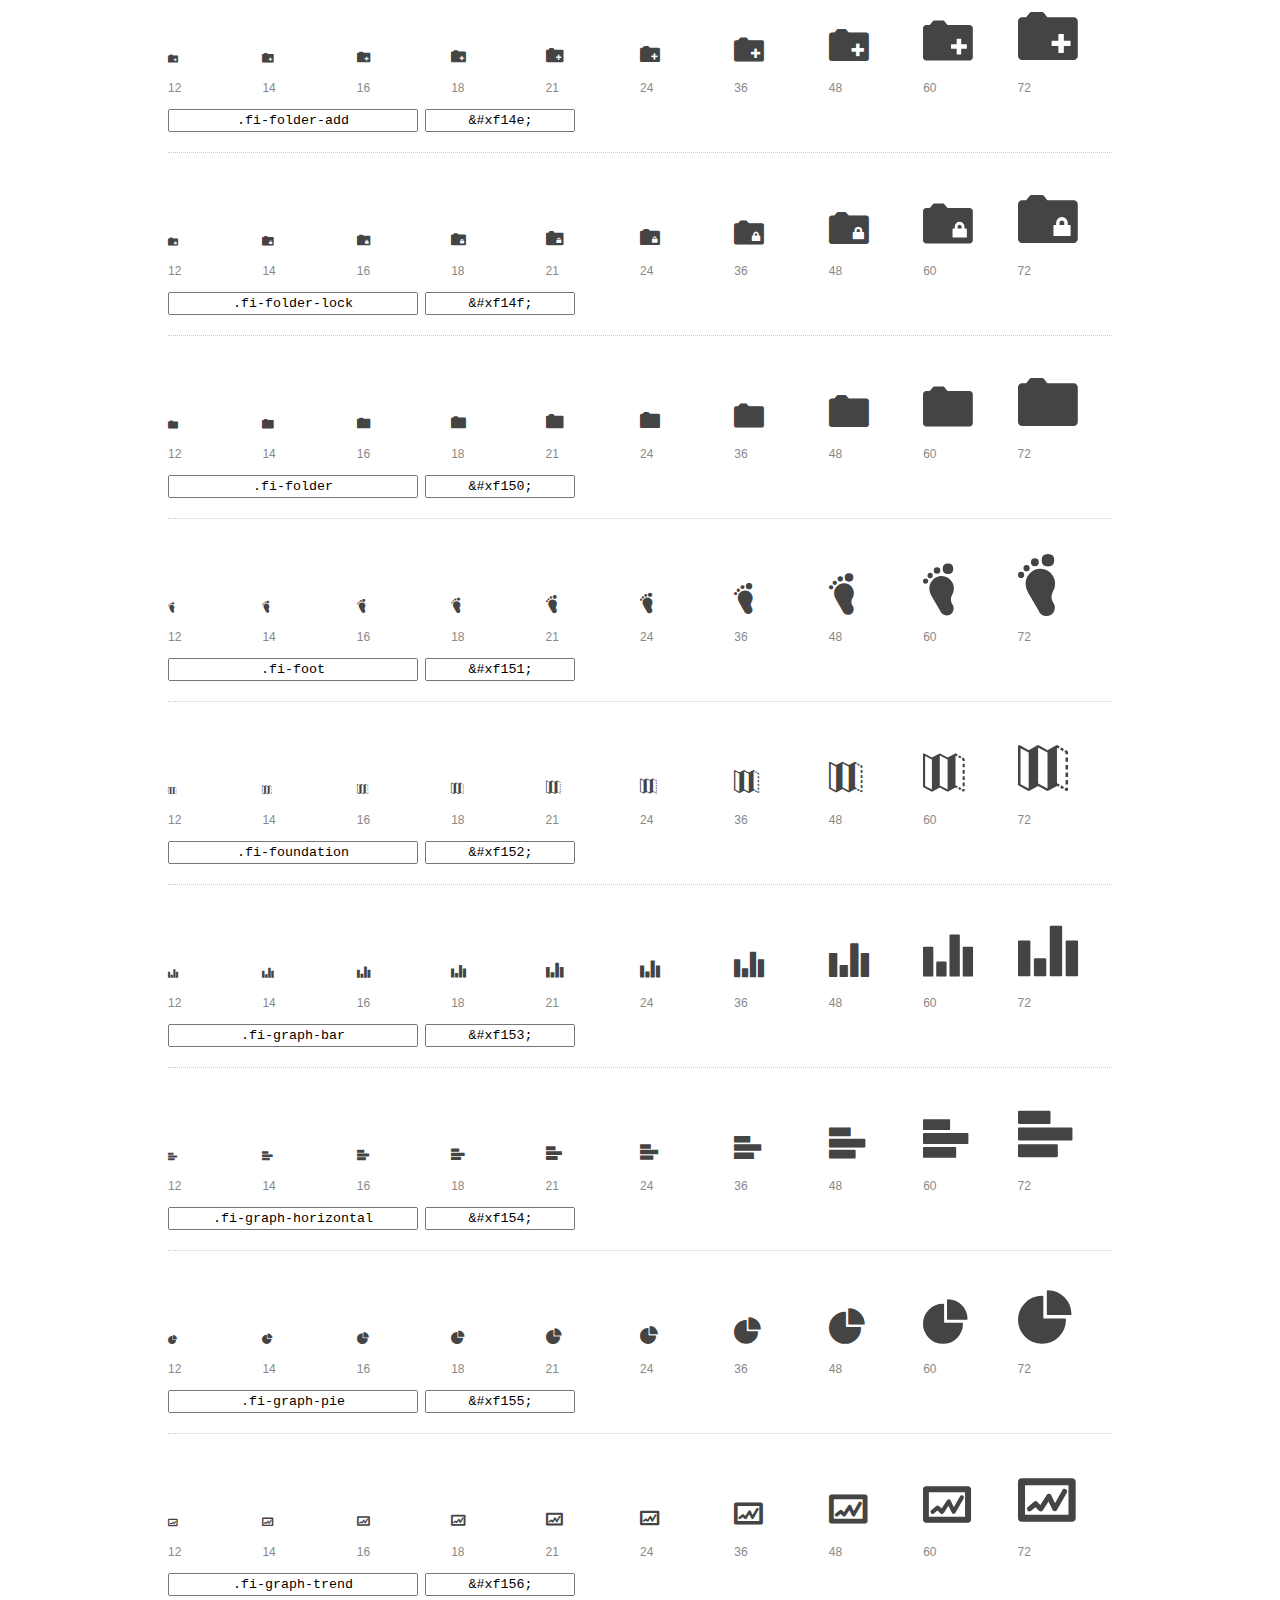
<file: BlogRecetasFinal/foundation-icons/preview.html>
<!DOCTYPE html>
<html>
  <head>
    <title>Foundation Icons glyphs preview</title>
    <link rel="stylesheet" href="foundation-icons.css" />

    <style>
      * {
        -moz-box-sizing: border-box;
        -webkit-box-sizing: border-box;
        box-sizing: border-box;
        margin: 0;
        padding: 0;
      }

      body {
        background: #fff;
        color: #444;
        font: 16px/1.5 "Helvetica Neue", Helvetica, Arial, sans-serif;
      }

      a, 
      a:visited {
        color: #888;
        text-decoration: underline;
      }
      a:hover, 
      a:focus { color: #000; }

      h1 {
        border-bottom: 2px solid #ddd;
        color: #888;
        font-size: 36px;
        font-weight: 300;
        margin-bottom: 20px;
        padding: 20px 0;
      }

      .container {
        margin: 0 auto;
        min-width: 880px;
        padding: 0 40px;
        width: 80%;
      }

      .glyph {
        border-bottom: 1px dotted #ccc;
        padding: 10px 0 20px;
        margin-bottom: 20px;
      }

      .preview-glyphs { vertical-align: bottom; } 

      .preview-scale { 
        color: #888;
        font-size: 12px; 
        margin-top: 5px;
      }

      .step {
        display: inline-block;
        line-height: 1;
        width: 10%;
      }

      
      .size-12 { font-size: 12px; }
      
      .size-14 { font-size: 14px; }
      
      .size-16 { font-size: 16px; }
      
      .size-18 { font-size: 18px; }
      
      .size-21 { font-size: 21px; }
      
      .size-24 { font-size: 24px; }
      
      .size-36 { font-size: 36px; }
      
      .size-48 { font-size: 48px; }
      
      .size-60 { font-size: 60px; }
      
      .size-72 { font-size: 72px; }
      

      .usage { margin-top: 10px; }

      .usage input {
        font-family: monospace;
        margin-right: 3px;
        padding: 2px 5px;
        text-align: center;
      }

      .usage .point { width: 150px; }

      .usage .class { width: 250px; }

      .footer {
        color: #888;
        font-size: 12px;
        padding: 20px 0;
      }
    </style>

    <!--[if lte IE 8]><script src="http://html5shiv.googlecode.com/svn/trunk/html5.js"></script><![endif]-->
  </head>

  <body>
    <div class="container">
      <h1>Foundation Icons contains 283 glyphs:</h1> 

      
      <div class="glyph">
        <div class="preview-glyphs">
          <i class="step fi-address-book size-12"></i><i class="step fi-address-book size-14"></i><i class="step fi-address-book size-16"></i><i class="step fi-address-book size-18"></i><i class="step fi-address-book size-21"></i><i class="step fi-address-book size-24"></i><i class="step fi-address-book size-36"></i><i class="step fi-address-book size-48"></i><i class="step fi-address-book size-60"></i><i class="step fi-address-book size-72"></i>
        </div>
        <div class="preview-scale">
          <span class="step">12</span><span class="step">14</span><span class="step">16</span><span class="step">18</span><span class="step">21</span><span class="step">24</span><span class="step">36</span><span class="step">48</span><span class="step">60</span><span class="step">72</span> 
        </div>
        <div class="usage">
          <input class="class" type="text" readonly="readonly" onClick="this.select();" value=".fi-address-book" />
          <input class="point" type="text" readonly="readonly" onClick="this.select();" value="&amp;#xf100;" />
        </div>
      </div>
      
      <div class="glyph">
        <div class="preview-glyphs">
          <i class="step fi-alert size-12"></i><i class="step fi-alert size-14"></i><i class="step fi-alert size-16"></i><i class="step fi-alert size-18"></i><i class="step fi-alert size-21"></i><i class="step fi-alert size-24"></i><i class="step fi-alert size-36"></i><i class="step fi-alert size-48"></i><i class="step fi-alert size-60"></i><i class="step fi-alert size-72"></i>
        </div>
        <div class="preview-scale">
          <span class="step">12</span><span class="step">14</span><span class="step">16</span><span class="step">18</span><span class="step">21</span><span class="step">24</span><span class="step">36</span><span class="step">48</span><span class="step">60</span><span class="step">72</span> 
        </div>
        <div class="usage">
          <input class="class" type="text" readonly="readonly" onClick="this.select();" value=".fi-alert" />
          <input class="point" type="text" readonly="readonly" onClick="this.select();" value="&amp;#xf101;" />
        </div>
      </div>
      
      <div class="glyph">
        <div class="preview-glyphs">
          <i class="step fi-align-center size-12"></i><i class="step fi-align-center size-14"></i><i class="step fi-align-center size-16"></i><i class="step fi-align-center size-18"></i><i class="step fi-align-center size-21"></i><i class="step fi-align-center size-24"></i><i class="step fi-align-center size-36"></i><i class="step fi-align-center size-48"></i><i class="step fi-align-center size-60"></i><i class="step fi-align-center size-72"></i>
        </div>
        <div class="preview-scale">
          <span class="step">12</span><span class="step">14</span><span class="step">16</span><span class="step">18</span><span class="step">21</span><span class="step">24</span><span class="step">36</span><span class="step">48</span><span class="step">60</span><span class="step">72</span> 
        </div>
        <div class="usage">
          <input class="class" type="text" readonly="readonly" onClick="this.select();" value=".fi-align-center" />
          <input class="point" type="text" readonly="readonly" onClick="this.select();" value="&amp;#xf102;" />
        </div>
      </div>
      
      <div class="glyph">
        <div class="preview-glyphs">
          <i class="step fi-align-justify size-12"></i><i class="step fi-align-justify size-14"></i><i class="step fi-align-justify size-16"></i><i class="step fi-align-justify size-18"></i><i class="step fi-align-justify size-21"></i><i class="step fi-align-justify size-24"></i><i class="step fi-align-justify size-36"></i><i class="step fi-align-justify size-48"></i><i class="step fi-align-justify size-60"></i><i class="step fi-align-justify size-72"></i>
        </div>
        <div class="preview-scale">
          <span class="step">12</span><span class="step">14</span><span class="step">16</span><span class="step">18</span><span class="step">21</span><span class="step">24</span><span class="step">36</span><span class="step">48</span><span class="step">60</span><span class="step">72</span> 
        </div>
        <div class="usage">
          <input class="class" type="text" readonly="readonly" onClick="this.select();" value=".fi-align-justify" />
          <input class="point" type="text" readonly="readonly" onClick="this.select();" value="&amp;#xf103;" />
        </div>
      </div>
      
      <div class="glyph">
        <div class="preview-glyphs">
          <i class="step fi-align-left size-12"></i><i class="step fi-align-left size-14"></i><i class="step fi-align-left size-16"></i><i class="step fi-align-left size-18"></i><i class="step fi-align-left size-21"></i><i class="step fi-align-left size-24"></i><i class="step fi-align-left size-36"></i><i class="step fi-align-left size-48"></i><i class="step fi-align-left size-60"></i><i class="step fi-align-left size-72"></i>
        </div>
        <div class="preview-scale">
          <span class="step">12</span><span class="step">14</span><span class="step">16</span><span class="step">18</span><span class="step">21</span><span class="step">24</span><span class="step">36</span><span class="step">48</span><span class="step">60</span><span class="step">72</span> 
        </div>
        <div class="usage">
          <input class="class" type="text" readonly="readonly" onClick="this.select();" value=".fi-align-left" />
          <input class="point" type="text" readonly="readonly" onClick="this.select();" value="&amp;#xf104;" />
        </div>
      </div>
      
      <div class="glyph">
        <div class="preview-glyphs">
          <i class="step fi-align-right size-12"></i><i class="step fi-align-right size-14"></i><i class="step fi-align-right size-16"></i><i class="step fi-align-right size-18"></i><i class="step fi-align-right size-21"></i><i class="step fi-align-right size-24"></i><i class="step fi-align-right size-36"></i><i class="step fi-align-right size-48"></i><i class="step fi-align-right size-60"></i><i class="step fi-align-right size-72"></i>
        </div>
        <div class="preview-scale">
          <span class="step">12</span><span class="step">14</span><span class="step">16</span><span class="step">18</span><span class="step">21</span><span class="step">24</span><span class="step">36</span><span class="step">48</span><span class="step">60</span><span class="step">72</span> 
        </div>
        <div class="usage">
          <input class="class" type="text" readonly="readonly" onClick="this.select();" value=".fi-align-right" />
          <input class="point" type="text" readonly="readonly" onClick="this.select();" value="&amp;#xf105;" />
        </div>
      </div>
      
      <div class="glyph">
        <div class="preview-glyphs">
          <i class="step fi-anchor size-12"></i><i class="step fi-anchor size-14"></i><i class="step fi-anchor size-16"></i><i class="step fi-anchor size-18"></i><i class="step fi-anchor size-21"></i><i class="step fi-anchor size-24"></i><i class="step fi-anchor size-36"></i><i class="step fi-anchor size-48"></i><i class="step fi-anchor size-60"></i><i class="step fi-anchor size-72"></i>
        </div>
        <div class="preview-scale">
          <span class="step">12</span><span class="step">14</span><span class="step">16</span><span class="step">18</span><span class="step">21</span><span class="step">24</span><span class="step">36</span><span class="step">48</span><span class="step">60</span><span class="step">72</span> 
        </div>
        <div class="usage">
          <input class="class" type="text" readonly="readonly" onClick="this.select();" value=".fi-anchor" />
          <input class="point" type="text" readonly="readonly" onClick="this.select();" value="&amp;#xf106;" />
        </div>
      </div>
      
      <div class="glyph">
        <div class="preview-glyphs">
          <i class="step fi-annotate size-12"></i><i class="step fi-annotate size-14"></i><i class="step fi-annotate size-16"></i><i class="step fi-annotate size-18"></i><i class="step fi-annotate size-21"></i><i class="step fi-annotate size-24"></i><i class="step fi-annotate size-36"></i><i class="step fi-annotate size-48"></i><i class="step fi-annotate size-60"></i><i class="step fi-annotate size-72"></i>
        </div>
        <div class="preview-scale">
          <span class="step">12</span><span class="step">14</span><span class="step">16</span><span class="step">18</span><span class="step">21</span><span class="step">24</span><span class="step">36</span><span class="step">48</span><span class="step">60</span><span class="step">72</span> 
        </div>
        <div class="usage">
          <input class="class" type="text" readonly="readonly" onClick="this.select();" value=".fi-annotate" />
          <input class="point" type="text" readonly="readonly" onClick="this.select();" value="&amp;#xf107;" />
        </div>
      </div>
      
      <div class="glyph">
        <div class="preview-glyphs">
          <i class="step fi-archive size-12"></i><i class="step fi-archive size-14"></i><i class="step fi-archive size-16"></i><i class="step fi-archive size-18"></i><i class="step fi-archive size-21"></i><i class="step fi-archive size-24"></i><i class="step fi-archive size-36"></i><i class="step fi-archive size-48"></i><i class="step fi-archive size-60"></i><i class="step fi-archive size-72"></i>
        </div>
        <div class="preview-scale">
          <span class="step">12</span><span class="step">14</span><span class="step">16</span><span class="step">18</span><span class="step">21</span><span class="step">24</span><span class="step">36</span><span class="step">48</span><span class="step">60</span><span class="step">72</span> 
        </div>
        <div class="usage">
          <input class="class" type="text" readonly="readonly" onClick="this.select();" value=".fi-archive" />
          <input class="point" type="text" readonly="readonly" onClick="this.select();" value="&amp;#xf108;" />
        </div>
      </div>
      
      <div class="glyph">
        <div class="preview-glyphs">
          <i class="step fi-arrow-down size-12"></i><i class="step fi-arrow-down size-14"></i><i class="step fi-arrow-down size-16"></i><i class="step fi-arrow-down size-18"></i><i class="step fi-arrow-down size-21"></i><i class="step fi-arrow-down size-24"></i><i class="step fi-arrow-down size-36"></i><i class="step fi-arrow-down size-48"></i><i class="step fi-arrow-down size-60"></i><i class="step fi-arrow-down size-72"></i>
        </div>
        <div class="preview-scale">
          <span class="step">12</span><span class="step">14</span><span class="step">16</span><span class="step">18</span><span class="step">21</span><span class="step">24</span><span class="step">36</span><span class="step">48</span><span class="step">60</span><span class="step">72</span> 
        </div>
        <div class="usage">
          <input class="class" type="text" readonly="readonly" onClick="this.select();" value=".fi-arrow-down" />
          <input class="point" type="text" readonly="readonly" onClick="this.select();" value="&amp;#xf109;" />
        </div>
      </div>
      
      <div class="glyph">
        <div class="preview-glyphs">
          <i class="step fi-arrow-left size-12"></i><i class="step fi-arrow-left size-14"></i><i class="step fi-arrow-left size-16"></i><i class="step fi-arrow-left size-18"></i><i class="step fi-arrow-left size-21"></i><i class="step fi-arrow-left size-24"></i><i class="step fi-arrow-left size-36"></i><i class="step fi-arrow-left size-48"></i><i class="step fi-arrow-left size-60"></i><i class="step fi-arrow-left size-72"></i>
        </div>
        <div class="preview-scale">
          <span class="step">12</span><span class="step">14</span><span class="step">16</span><span class="step">18</span><span class="step">21</span><span class="step">24</span><span class="step">36</span><span class="step">48</span><span class="step">60</span><span class="step">72</span> 
        </div>
        <div class="usage">
          <input class="class" type="text" readonly="readonly" onClick="this.select();" value=".fi-arrow-left" />
          <input class="point" type="text" readonly="readonly" onClick="this.select();" value="&amp;#xf10a;" />
        </div>
      </div>
      
      <div class="glyph">
        <div class="preview-glyphs">
          <i class="step fi-arrow-right size-12"></i><i class="step fi-arrow-right size-14"></i><i class="step fi-arrow-right size-16"></i><i class="step fi-arrow-right size-18"></i><i class="step fi-arrow-right size-21"></i><i class="step fi-arrow-right size-24"></i><i class="step fi-arrow-right size-36"></i><i class="step fi-arrow-right size-48"></i><i class="step fi-arrow-right size-60"></i><i class="step fi-arrow-right size-72"></i>
        </div>
        <div class="preview-scale">
          <span class="step">12</span><span class="step">14</span><span class="step">16</span><span class="step">18</span><span class="step">21</span><span class="step">24</span><span class="step">36</span><span class="step">48</span><span class="step">60</span><span class="step">72</span> 
        </div>
        <div class="usage">
          <input class="class" type="text" readonly="readonly" onClick="this.select();" value=".fi-arrow-right" />
          <input class="point" type="text" readonly="readonly" onClick="this.select();" value="&amp;#xf10b;" />
        </div>
      </div>
      
      <div class="glyph">
        <div class="preview-glyphs">
          <i class="step fi-arrow-up size-12"></i><i class="step fi-arrow-up size-14"></i><i class="step fi-arrow-up size-16"></i><i class="step fi-arrow-up size-18"></i><i class="step fi-arrow-up size-21"></i><i class="step fi-arrow-up size-24"></i><i class="step fi-arrow-up size-36"></i><i class="step fi-arrow-up size-48"></i><i class="step fi-arrow-up size-60"></i><i class="step fi-arrow-up size-72"></i>
        </div>
        <div class="preview-scale">
          <span class="step">12</span><span class="step">14</span><span class="step">16</span><span class="step">18</span><span class="step">21</span><span class="step">24</span><span class="step">36</span><span class="step">48</span><span class="step">60</span><span class="step">72</span> 
        </div>
        <div class="usage">
          <input class="class" type="text" readonly="readonly" onClick="this.select();" value=".fi-arrow-up" />
          <input class="point" type="text" readonly="readonly" onClick="this.select();" value="&amp;#xf10c;" />
        </div>
      </div>
      
      <div class="glyph">
        <div class="preview-glyphs">
          <i class="step fi-arrows-compress size-12"></i><i class="step fi-arrows-compress size-14"></i><i class="step fi-arrows-compress size-16"></i><i class="step fi-arrows-compress size-18"></i><i class="step fi-arrows-compress size-21"></i><i class="step fi-arrows-compress size-24"></i><i class="step fi-arrows-compress size-36"></i><i class="step fi-arrows-compress size-48"></i><i class="step fi-arrows-compress size-60"></i><i class="step fi-arrows-compress size-72"></i>
        </div>
        <div class="preview-scale">
          <span class="step">12</span><span class="step">14</span><span class="step">16</span><span class="step">18</span><span class="step">21</span><span class="step">24</span><span class="step">36</span><span class="step">48</span><span class="step">60</span><span class="step">72</span> 
        </div>
        <div class="usage">
          <input class="class" type="text" readonly="readonly" onClick="this.select();" value=".fi-arrows-compress" />
          <input class="point" type="text" readonly="readonly" onClick="this.select();" value="&amp;#xf10d;" />
        </div>
      </div>
      
      <div class="glyph">
        <div class="preview-glyphs">
          <i class="step fi-arrows-expand size-12"></i><i class="step fi-arrows-expand size-14"></i><i class="step fi-arrows-expand size-16"></i><i class="step fi-arrows-expand size-18"></i><i class="step fi-arrows-expand size-21"></i><i class="step fi-arrows-expand size-24"></i><i class="step fi-arrows-expand size-36"></i><i class="step fi-arrows-expand size-48"></i><i class="step fi-arrows-expand size-60"></i><i class="step fi-arrows-expand size-72"></i>
        </div>
        <div class="preview-scale">
          <span class="step">12</span><span class="step">14</span><span class="step">16</span><span class="step">18</span><span class="step">21</span><span class="step">24</span><span class="step">36</span><span class="step">48</span><span class="step">60</span><span class="step">72</span> 
        </div>
        <div class="usage">
          <input class="class" type="text" readonly="readonly" onClick="this.select();" value=".fi-arrows-expand" />
          <input class="point" type="text" readonly="readonly" onClick="this.select();" value="&amp;#xf10e;" />
        </div>
      </div>
      
      <div class="glyph">
        <div class="preview-glyphs">
          <i class="step fi-arrows-in size-12"></i><i class="step fi-arrows-in size-14"></i><i class="step fi-arrows-in size-16"></i><i class="step fi-arrows-in size-18"></i><i class="step fi-arrows-in size-21"></i><i class="step fi-arrows-in size-24"></i><i class="step fi-arrows-in size-36"></i><i class="step fi-arrows-in size-48"></i><i class="step fi-arrows-in size-60"></i><i class="step fi-arrows-in size-72"></i>
        </div>
        <div class="preview-scale">
          <span class="step">12</span><span class="step">14</span><span class="step">16</span><span class="step">18</span><span class="step">21</span><span class="step">24</span><span class="step">36</span><span class="step">48</span><span class="step">60</span><span class="step">72</span> 
        </div>
        <div class="usage">
          <input class="class" type="text" readonly="readonly" onClick="this.select();" value=".fi-arrows-in" />
          <input class="point" type="text" readonly="readonly" onClick="this.select();" value="&amp;#xf10f;" />
        </div>
      </div>
      
      <div class="glyph">
        <div class="preview-glyphs">
          <i class="step fi-arrows-out size-12"></i><i class="step fi-arrows-out size-14"></i><i class="step fi-arrows-out size-16"></i><i class="step fi-arrows-out size-18"></i><i class="step fi-arrows-out size-21"></i><i class="step fi-arrows-out size-24"></i><i class="step fi-arrows-out size-36"></i><i class="step fi-arrows-out size-48"></i><i class="step fi-arrows-out size-60"></i><i class="step fi-arrows-out size-72"></i>
        </div>
        <div class="preview-scale">
          <span class="step">12</span><span class="step">14</span><span class="step">16</span><span class="step">18</span><span class="step">21</span><span class="step">24</span><span class="step">36</span><span class="step">48</span><span class="step">60</span><span class="step">72</span> 
        </div>
        <div class="usage">
          <input class="class" type="text" readonly="readonly" onClick="this.select();" value=".fi-arrows-out" />
          <input class="point" type="text" readonly="readonly" onClick="this.select();" value="&amp;#xf110;" />
        </div>
      </div>
      
      <div class="glyph">
        <div class="preview-glyphs">
          <i class="step fi-asl size-12"></i><i class="step fi-asl size-14"></i><i class="step fi-asl size-16"></i><i class="step fi-asl size-18"></i><i class="step fi-asl size-21"></i><i class="step fi-asl size-24"></i><i class="step fi-asl size-36"></i><i class="step fi-asl size-48"></i><i class="step fi-asl size-60"></i><i class="step fi-asl size-72"></i>
        </div>
        <div class="preview-scale">
          <span class="step">12</span><span class="step">14</span><span class="step">16</span><span class="step">18</span><span class="step">21</span><span class="step">24</span><span class="step">36</span><span class="step">48</span><span class="step">60</span><span class="step">72</span> 
        </div>
        <div class="usage">
          <input class="class" type="text" readonly="readonly" onClick="this.select();" value=".fi-asl" />
          <input class="point" type="text" readonly="readonly" onClick="this.select();" value="&amp;#xf111;" />
        </div>
      </div>
      
      <div class="glyph">
        <div class="preview-glyphs">
          <i class="step fi-asterisk size-12"></i><i class="step fi-asterisk size-14"></i><i class="step fi-asterisk size-16"></i><i class="step fi-asterisk size-18"></i><i class="step fi-asterisk size-21"></i><i class="step fi-asterisk size-24"></i><i class="step fi-asterisk size-36"></i><i class="step fi-asterisk size-48"></i><i class="step fi-asterisk size-60"></i><i class="step fi-asterisk size-72"></i>
        </div>
        <div class="preview-scale">
          <span class="step">12</span><span class="step">14</span><span class="step">16</span><span class="step">18</span><span class="step">21</span><span class="step">24</span><span class="step">36</span><span class="step">48</span><span class="step">60</span><span class="step">72</span> 
        </div>
        <div class="usage">
          <input class="class" type="text" readonly="readonly" onClick="this.select();" value=".fi-asterisk" />
          <input class="point" type="text" readonly="readonly" onClick="this.select();" value="&amp;#xf112;" />
        </div>
      </div>
      
      <div class="glyph">
        <div class="preview-glyphs">
          <i class="step fi-at-sign size-12"></i><i class="step fi-at-sign size-14"></i><i class="step fi-at-sign size-16"></i><i class="step fi-at-sign size-18"></i><i class="step fi-at-sign size-21"></i><i class="step fi-at-sign size-24"></i><i class="step fi-at-sign size-36"></i><i class="step fi-at-sign size-48"></i><i class="step fi-at-sign size-60"></i><i class="step fi-at-sign size-72"></i>
        </div>
        <div class="preview-scale">
          <span class="step">12</span><span class="step">14</span><span class="step">16</span><span class="step">18</span><span class="step">21</span><span class="step">24</span><span class="step">36</span><span class="step">48</span><span class="step">60</span><span class="step">72</span> 
        </div>
        <div class="usage">
          <input class="class" type="text" readonly="readonly" onClick="this.select();" value=".fi-at-sign" />
          <input class="point" type="text" readonly="readonly" onClick="this.select();" value="&amp;#xf113;" />
        </div>
      </div>
      
      <div class="glyph">
        <div class="preview-glyphs">
          <i class="step fi-background-color size-12"></i><i class="step fi-background-color size-14"></i><i class="step fi-background-color size-16"></i><i class="step fi-background-color size-18"></i><i class="step fi-background-color size-21"></i><i class="step fi-background-color size-24"></i><i class="step fi-background-color size-36"></i><i class="step fi-background-color size-48"></i><i class="step fi-background-color size-60"></i><i class="step fi-background-color size-72"></i>
        </div>
        <div class="preview-scale">
          <span class="step">12</span><span class="step">14</span><span class="step">16</span><span class="step">18</span><span class="step">21</span><span class="step">24</span><span class="step">36</span><span class="step">48</span><span class="step">60</span><span class="step">72</span> 
        </div>
        <div class="usage">
          <input class="class" type="text" readonly="readonly" onClick="this.select();" value=".fi-background-color" />
          <input class="point" type="text" readonly="readonly" onClick="this.select();" value="&amp;#xf114;" />
        </div>
      </div>
      
      <div class="glyph">
        <div class="preview-glyphs">
          <i class="step fi-battery-empty size-12"></i><i class="step fi-battery-empty size-14"></i><i class="step fi-battery-empty size-16"></i><i class="step fi-battery-empty size-18"></i><i class="step fi-battery-empty size-21"></i><i class="step fi-battery-empty size-24"></i><i class="step fi-battery-empty size-36"></i><i class="step fi-battery-empty size-48"></i><i class="step fi-battery-empty size-60"></i><i class="step fi-battery-empty size-72"></i>
        </div>
        <div class="preview-scale">
          <span class="step">12</span><span class="step">14</span><span class="step">16</span><span class="step">18</span><span class="step">21</span><span class="step">24</span><span class="step">36</span><span class="step">48</span><span class="step">60</span><span class="step">72</span> 
        </div>
        <div class="usage">
          <input class="class" type="text" readonly="readonly" onClick="this.select();" value=".fi-battery-empty" />
          <input class="point" type="text" readonly="readonly" onClick="this.select();" value="&amp;#xf115;" />
        </div>
      </div>
      
      <div class="glyph">
        <div class="preview-glyphs">
          <i class="step fi-battery-full size-12"></i><i class="step fi-battery-full size-14"></i><i class="step fi-battery-full size-16"></i><i class="step fi-battery-full size-18"></i><i class="step fi-battery-full size-21"></i><i class="step fi-battery-full size-24"></i><i class="step fi-battery-full size-36"></i><i class="step fi-battery-full size-48"></i><i class="step fi-battery-full size-60"></i><i class="step fi-battery-full size-72"></i>
        </div>
        <div class="preview-scale">
          <span class="step">12</span><span class="step">14</span><span class="step">16</span><span class="step">18</span><span class="step">21</span><span class="step">24</span><span class="step">36</span><span class="step">48</span><span class="step">60</span><span class="step">72</span> 
        </div>
        <div class="usage">
          <input class="class" type="text" readonly="readonly" onClick="this.select();" value=".fi-battery-full" />
          <input class="point" type="text" readonly="readonly" onClick="this.select();" value="&amp;#xf116;" />
        </div>
      </div>
      
      <div class="glyph">
        <div class="preview-glyphs">
          <i class="step fi-battery-half size-12"></i><i class="step fi-battery-half size-14"></i><i class="step fi-battery-half size-16"></i><i class="step fi-battery-half size-18"></i><i class="step fi-battery-half size-21"></i><i class="step fi-battery-half size-24"></i><i class="step fi-battery-half size-36"></i><i class="step fi-battery-half size-48"></i><i class="step fi-battery-half size-60"></i><i class="step fi-battery-half size-72"></i>
        </div>
        <div class="preview-scale">
          <span class="step">12</span><span class="step">14</span><span class="step">16</span><span class="step">18</span><span class="step">21</span><span class="step">24</span><span class="step">36</span><span class="step">48</span><span class="step">60</span><span class="step">72</span> 
        </div>
        <div class="usage">
          <input class="class" type="text" readonly="readonly" onClick="this.select();" value=".fi-battery-half" />
          <input class="point" type="text" readonly="readonly" onClick="this.select();" value="&amp;#xf117;" />
        </div>
      </div>
      
      <div class="glyph">
        <div class="preview-glyphs">
          <i class="step fi-bitcoin-circle size-12"></i><i class="step fi-bitcoin-circle size-14"></i><i class="step fi-bitcoin-circle size-16"></i><i class="step fi-bitcoin-circle size-18"></i><i class="step fi-bitcoin-circle size-21"></i><i class="step fi-bitcoin-circle size-24"></i><i class="step fi-bitcoin-circle size-36"></i><i class="step fi-bitcoin-circle size-48"></i><i class="step fi-bitcoin-circle size-60"></i><i class="step fi-bitcoin-circle size-72"></i>
        </div>
        <div class="preview-scale">
          <span class="step">12</span><span class="step">14</span><span class="step">16</span><span class="step">18</span><span class="step">21</span><span class="step">24</span><span class="step">36</span><span class="step">48</span><span class="step">60</span><span class="step">72</span> 
        </div>
        <div class="usage">
          <input class="class" type="text" readonly="readonly" onClick="this.select();" value=".fi-bitcoin-circle" />
          <input class="point" type="text" readonly="readonly" onClick="this.select();" value="&amp;#xf118;" />
        </div>
      </div>
      
      <div class="glyph">
        <div class="preview-glyphs">
          <i class="step fi-bitcoin size-12"></i><i class="step fi-bitcoin size-14"></i><i class="step fi-bitcoin size-16"></i><i class="step fi-bitcoin size-18"></i><i class="step fi-bitcoin size-21"></i><i class="step fi-bitcoin size-24"></i><i class="step fi-bitcoin size-36"></i><i class="step fi-bitcoin size-48"></i><i class="step fi-bitcoin size-60"></i><i class="step fi-bitcoin size-72"></i>
        </div>
        <div class="preview-scale">
          <span class="step">12</span><span class="step">14</span><span class="step">16</span><span class="step">18</span><span class="step">21</span><span class="step">24</span><span class="step">36</span><span class="step">48</span><span class="step">60</span><span class="step">72</span> 
        </div>
        <div class="usage">
          <input class="class" type="text" readonly="readonly" onClick="this.select();" value=".fi-bitcoin" />
          <input class="point" type="text" readonly="readonly" onClick="this.select();" value="&amp;#xf119;" />
        </div>
      </div>
      
      <div class="glyph">
        <div class="preview-glyphs">
          <i class="step fi-blind size-12"></i><i class="step fi-blind size-14"></i><i class="step fi-blind size-16"></i><i class="step fi-blind size-18"></i><i class="step fi-blind size-21"></i><i class="step fi-blind size-24"></i><i class="step fi-blind size-36"></i><i class="step fi-blind size-48"></i><i class="step fi-blind size-60"></i><i class="step fi-blind size-72"></i>
        </div>
        <div class="preview-scale">
          <span class="step">12</span><span class="step">14</span><span class="step">16</span><span class="step">18</span><span class="step">21</span><span class="step">24</span><span class="step">36</span><span class="step">48</span><span class="step">60</span><span class="step">72</span> 
        </div>
        <div class="usage">
          <input class="class" type="text" readonly="readonly" onClick="this.select();" value=".fi-blind" />
          <input class="point" type="text" readonly="readonly" onClick="this.select();" value="&amp;#xf11a;" />
        </div>
      </div>
      
      <div class="glyph">
        <div class="preview-glyphs">
          <i class="step fi-bluetooth size-12"></i><i class="step fi-bluetooth size-14"></i><i class="step fi-bluetooth size-16"></i><i class="step fi-bluetooth size-18"></i><i class="step fi-bluetooth size-21"></i><i class="step fi-bluetooth size-24"></i><i class="step fi-bluetooth size-36"></i><i class="step fi-bluetooth size-48"></i><i class="step fi-bluetooth size-60"></i><i class="step fi-bluetooth size-72"></i>
        </div>
        <div class="preview-scale">
          <span class="step">12</span><span class="step">14</span><span class="step">16</span><span class="step">18</span><span class="step">21</span><span class="step">24</span><span class="step">36</span><span class="step">48</span><span class="step">60</span><span class="step">72</span> 
        </div>
        <div class="usage">
          <input class="class" type="text" readonly="readonly" onClick="this.select();" value=".fi-bluetooth" />
          <input class="point" type="text" readonly="readonly" onClick="this.select();" value="&amp;#xf11b;" />
        </div>
      </div>
      
      <div class="glyph">
        <div class="preview-glyphs">
          <i class="step fi-bold size-12"></i><i class="step fi-bold size-14"></i><i class="step fi-bold size-16"></i><i class="step fi-bold size-18"></i><i class="step fi-bold size-21"></i><i class="step fi-bold size-24"></i><i class="step fi-bold size-36"></i><i class="step fi-bold size-48"></i><i class="step fi-bold size-60"></i><i class="step fi-bold size-72"></i>
        </div>
        <div class="preview-scale">
          <span class="step">12</span><span class="step">14</span><span class="step">16</span><span class="step">18</span><span class="step">21</span><span class="step">24</span><span class="step">36</span><span class="step">48</span><span class="step">60</span><span class="step">72</span> 
        </div>
        <div class="usage">
          <input class="class" type="text" readonly="readonly" onClick="this.select();" value=".fi-bold" />
          <input class="point" type="text" readonly="readonly" onClick="this.select();" value="&amp;#xf11c;" />
        </div>
      </div>
      
      <div class="glyph">
        <div class="preview-glyphs">
          <i class="step fi-book-bookmark size-12"></i><i class="step fi-book-bookmark size-14"></i><i class="step fi-book-bookmark size-16"></i><i class="step fi-book-bookmark size-18"></i><i class="step fi-book-bookmark size-21"></i><i class="step fi-book-bookmark size-24"></i><i class="step fi-book-bookmark size-36"></i><i class="step fi-book-bookmark size-48"></i><i class="step fi-book-bookmark size-60"></i><i class="step fi-book-bookmark size-72"></i>
        </div>
        <div class="preview-scale">
          <span class="step">12</span><span class="step">14</span><span class="step">16</span><span class="step">18</span><span class="step">21</span><span class="step">24</span><span class="step">36</span><span class="step">48</span><span class="step">60</span><span class="step">72</span> 
        </div>
        <div class="usage">
          <input class="class" type="text" readonly="readonly" onClick="this.select();" value=".fi-book-bookmark" />
          <input class="point" type="text" readonly="readonly" onClick="this.select();" value="&amp;#xf11d;" />
        </div>
      </div>
      
      <div class="glyph">
        <div class="preview-glyphs">
          <i class="step fi-book size-12"></i><i class="step fi-book size-14"></i><i class="step fi-book size-16"></i><i class="step fi-book size-18"></i><i class="step fi-book size-21"></i><i class="step fi-book size-24"></i><i class="step fi-book size-36"></i><i class="step fi-book size-48"></i><i class="step fi-book size-60"></i><i class="step fi-book size-72"></i>
        </div>
        <div class="preview-scale">
          <span class="step">12</span><span class="step">14</span><span class="step">16</span><span class="step">18</span><span class="step">21</span><span class="step">24</span><span class="step">36</span><span class="step">48</span><span class="step">60</span><span class="step">72</span> 
        </div>
        <div class="usage">
          <input class="class" type="text" readonly="readonly" onClick="this.select();" value=".fi-book" />
          <input class="point" type="text" readonly="readonly" onClick="this.select();" value="&amp;#xf11e;" />
        </div>
      </div>
      
      <div class="glyph">
        <div class="preview-glyphs">
          <i class="step fi-bookmark size-12"></i><i class="step fi-bookmark size-14"></i><i class="step fi-bookmark size-16"></i><i class="step fi-bookmark size-18"></i><i class="step fi-bookmark size-21"></i><i class="step fi-bookmark size-24"></i><i class="step fi-bookmark size-36"></i><i class="step fi-bookmark size-48"></i><i class="step fi-bookmark size-60"></i><i class="step fi-bookmark size-72"></i>
        </div>
        <div class="preview-scale">
          <span class="step">12</span><span class="step">14</span><span class="step">16</span><span class="step">18</span><span class="step">21</span><span class="step">24</span><span class="step">36</span><span class="step">48</span><span class="step">60</span><span class="step">72</span> 
        </div>
        <div class="usage">
          <input class="class" type="text" readonly="readonly" onClick="this.select();" value=".fi-bookmark" />
          <input class="point" type="text" readonly="readonly" onClick="this.select();" value="&amp;#xf11f;" />
        </div>
      </div>
      
      <div class="glyph">
        <div class="preview-glyphs">
          <i class="step fi-braille size-12"></i><i class="step fi-braille size-14"></i><i class="step fi-braille size-16"></i><i class="step fi-braille size-18"></i><i class="step fi-braille size-21"></i><i class="step fi-braille size-24"></i><i class="step fi-braille size-36"></i><i class="step fi-braille size-48"></i><i class="step fi-braille size-60"></i><i class="step fi-braille size-72"></i>
        </div>
        <div class="preview-scale">
          <span class="step">12</span><span class="step">14</span><span class="step">16</span><span class="step">18</span><span class="step">21</span><span class="step">24</span><span class="step">36</span><span class="step">48</span><span class="step">60</span><span class="step">72</span> 
        </div>
        <div class="usage">
          <input class="class" type="text" readonly="readonly" onClick="this.select();" value=".fi-braille" />
          <input class="point" type="text" readonly="readonly" onClick="this.select();" value="&amp;#xf120;" />
        </div>
      </div>
      
      <div class="glyph">
        <div class="preview-glyphs">
          <i class="step fi-burst-new size-12"></i><i class="step fi-burst-new size-14"></i><i class="step fi-burst-new size-16"></i><i class="step fi-burst-new size-18"></i><i class="step fi-burst-new size-21"></i><i class="step fi-burst-new size-24"></i><i class="step fi-burst-new size-36"></i><i class="step fi-burst-new size-48"></i><i class="step fi-burst-new size-60"></i><i class="step fi-burst-new size-72"></i>
        </div>
        <div class="preview-scale">
          <span class="step">12</span><span class="step">14</span><span class="step">16</span><span class="step">18</span><span class="step">21</span><span class="step">24</span><span class="step">36</span><span class="step">48</span><span class="step">60</span><span class="step">72</span> 
        </div>
        <div class="usage">
          <input class="class" type="text" readonly="readonly" onClick="this.select();" value=".fi-burst-new" />
          <input class="point" type="text" readonly="readonly" onClick="this.select();" value="&amp;#xf121;" />
        </div>
      </div>
      
      <div class="glyph">
        <div class="preview-glyphs">
          <i class="step fi-burst-sale size-12"></i><i class="step fi-burst-sale size-14"></i><i class="step fi-burst-sale size-16"></i><i class="step fi-burst-sale size-18"></i><i class="step fi-burst-sale size-21"></i><i class="step fi-burst-sale size-24"></i><i class="step fi-burst-sale size-36"></i><i class="step fi-burst-sale size-48"></i><i class="step fi-burst-sale size-60"></i><i class="step fi-burst-sale size-72"></i>
        </div>
        <div class="preview-scale">
          <span class="step">12</span><span class="step">14</span><span class="step">16</span><span class="step">18</span><span class="step">21</span><span class="step">24</span><span class="step">36</span><span class="step">48</span><span class="step">60</span><span class="step">72</span> 
        </div>
        <div class="usage">
          <input class="class" type="text" readonly="readonly" onClick="this.select();" value=".fi-burst-sale" />
          <input class="point" type="text" readonly="readonly" onClick="this.select();" value="&amp;#xf122;" />
        </div>
      </div>
      
      <div class="glyph">
        <div class="preview-glyphs">
          <i class="step fi-burst size-12"></i><i class="step fi-burst size-14"></i><i class="step fi-burst size-16"></i><i class="step fi-burst size-18"></i><i class="step fi-burst size-21"></i><i class="step fi-burst size-24"></i><i class="step fi-burst size-36"></i><i class="step fi-burst size-48"></i><i class="step fi-burst size-60"></i><i class="step fi-burst size-72"></i>
        </div>
        <div class="preview-scale">
          <span class="step">12</span><span class="step">14</span><span class="step">16</span><span class="step">18</span><span class="step">21</span><span class="step">24</span><span class="step">36</span><span class="step">48</span><span class="step">60</span><span class="step">72</span> 
        </div>
        <div class="usage">
          <input class="class" type="text" readonly="readonly" onClick="this.select();" value=".fi-burst" />
          <input class="point" type="text" readonly="readonly" onClick="this.select();" value="&amp;#xf123;" />
        </div>
      </div>
      
      <div class="glyph">
        <div class="preview-glyphs">
          <i class="step fi-calendar size-12"></i><i class="step fi-calendar size-14"></i><i class="step fi-calendar size-16"></i><i class="step fi-calendar size-18"></i><i class="step fi-calendar size-21"></i><i class="step fi-calendar size-24"></i><i class="step fi-calendar size-36"></i><i class="step fi-calendar size-48"></i><i class="step fi-calendar size-60"></i><i class="step fi-calendar size-72"></i>
        </div>
        <div class="preview-scale">
          <span class="step">12</span><span class="step">14</span><span class="step">16</span><span class="step">18</span><span class="step">21</span><span class="step">24</span><span class="step">36</span><span class="step">48</span><span class="step">60</span><span class="step">72</span> 
        </div>
        <div class="usage">
          <input class="class" type="text" readonly="readonly" onClick="this.select();" value=".fi-calendar" />
          <input class="point" type="text" readonly="readonly" onClick="this.select();" value="&amp;#xf124;" />
        </div>
      </div>
      
      <div class="glyph">
        <div class="preview-glyphs">
          <i class="step fi-camera size-12"></i><i class="step fi-camera size-14"></i><i class="step fi-camera size-16"></i><i class="step fi-camera size-18"></i><i class="step fi-camera size-21"></i><i class="step fi-camera size-24"></i><i class="step fi-camera size-36"></i><i class="step fi-camera size-48"></i><i class="step fi-camera size-60"></i><i class="step fi-camera size-72"></i>
        </div>
        <div class="preview-scale">
          <span class="step">12</span><span class="step">14</span><span class="step">16</span><span class="step">18</span><span class="step">21</span><span class="step">24</span><span class="step">36</span><span class="step">48</span><span class="step">60</span><span class="step">72</span> 
        </div>
        <div class="usage">
          <input class="class" type="text" readonly="readonly" onClick="this.select();" value=".fi-camera" />
          <input class="point" type="text" readonly="readonly" onClick="this.select();" value="&amp;#xf125;" />
        </div>
      </div>
      
      <div class="glyph">
        <div class="preview-glyphs">
          <i class="step fi-check size-12"></i><i class="step fi-check size-14"></i><i class="step fi-check size-16"></i><i class="step fi-check size-18"></i><i class="step fi-check size-21"></i><i class="step fi-check size-24"></i><i class="step fi-check size-36"></i><i class="step fi-check size-48"></i><i class="step fi-check size-60"></i><i class="step fi-check size-72"></i>
        </div>
        <div class="preview-scale">
          <span class="step">12</span><span class="step">14</span><span class="step">16</span><span class="step">18</span><span class="step">21</span><span class="step">24</span><span class="step">36</span><span class="step">48</span><span class="step">60</span><span class="step">72</span> 
        </div>
        <div class="usage">
          <input class="class" type="text" readonly="readonly" onClick="this.select();" value=".fi-check" />
          <input class="point" type="text" readonly="readonly" onClick="this.select();" value="&amp;#xf126;" />
        </div>
      </div>
      
      <div class="glyph">
        <div class="preview-glyphs">
          <i class="step fi-checkbox size-12"></i><i class="step fi-checkbox size-14"></i><i class="step fi-checkbox size-16"></i><i class="step fi-checkbox size-18"></i><i class="step fi-checkbox size-21"></i><i class="step fi-checkbox size-24"></i><i class="step fi-checkbox size-36"></i><i class="step fi-checkbox size-48"></i><i class="step fi-checkbox size-60"></i><i class="step fi-checkbox size-72"></i>
        </div>
        <div class="preview-scale">
          <span class="step">12</span><span class="step">14</span><span class="step">16</span><span class="step">18</span><span class="step">21</span><span class="step">24</span><span class="step">36</span><span class="step">48</span><span class="step">60</span><span class="step">72</span> 
        </div>
        <div class="usage">
          <input class="class" type="text" readonly="readonly" onClick="this.select();" value=".fi-checkbox" />
          <input class="point" type="text" readonly="readonly" onClick="this.select();" value="&amp;#xf127;" />
        </div>
      </div>
      
      <div class="glyph">
        <div class="preview-glyphs">
          <i class="step fi-clipboard-notes size-12"></i><i class="step fi-clipboard-notes size-14"></i><i class="step fi-clipboard-notes size-16"></i><i class="step fi-clipboard-notes size-18"></i><i class="step fi-clipboard-notes size-21"></i><i class="step fi-clipboard-notes size-24"></i><i class="step fi-clipboard-notes size-36"></i><i class="step fi-clipboard-notes size-48"></i><i class="step fi-clipboard-notes size-60"></i><i class="step fi-clipboard-notes size-72"></i>
        </div>
        <div class="preview-scale">
          <span class="step">12</span><span class="step">14</span><span class="step">16</span><span class="step">18</span><span class="step">21</span><span class="step">24</span><span class="step">36</span><span class="step">48</span><span class="step">60</span><span class="step">72</span> 
        </div>
        <div class="usage">
          <input class="class" type="text" readonly="readonly" onClick="this.select();" value=".fi-clipboard-notes" />
          <input class="point" type="text" readonly="readonly" onClick="this.select();" value="&amp;#xf128;" />
        </div>
      </div>
      
      <div class="glyph">
        <div class="preview-glyphs">
          <i class="step fi-clipboard-pencil size-12"></i><i class="step fi-clipboard-pencil size-14"></i><i class="step fi-clipboard-pencil size-16"></i><i class="step fi-clipboard-pencil size-18"></i><i class="step fi-clipboard-pencil size-21"></i><i class="step fi-clipboard-pencil size-24"></i><i class="step fi-clipboard-pencil size-36"></i><i class="step fi-clipboard-pencil size-48"></i><i class="step fi-clipboard-pencil size-60"></i><i class="step fi-clipboard-pencil size-72"></i>
        </div>
        <div class="preview-scale">
          <span class="step">12</span><span class="step">14</span><span class="step">16</span><span class="step">18</span><span class="step">21</span><span class="step">24</span><span class="step">36</span><span class="step">48</span><span class="step">60</span><span class="step">72</span> 
        </div>
        <div class="usage">
          <input class="class" type="text" readonly="readonly" onClick="this.select();" value=".fi-clipboard-pencil" />
          <input class="point" type="text" readonly="readonly" onClick="this.select();" value="&amp;#xf129;" />
        </div>
      </div>
      
      <div class="glyph">
        <div class="preview-glyphs">
          <i class="step fi-clipboard size-12"></i><i class="step fi-clipboard size-14"></i><i class="step fi-clipboard size-16"></i><i class="step fi-clipboard size-18"></i><i class="step fi-clipboard size-21"></i><i class="step fi-clipboard size-24"></i><i class="step fi-clipboard size-36"></i><i class="step fi-clipboard size-48"></i><i class="step fi-clipboard size-60"></i><i class="step fi-clipboard size-72"></i>
        </div>
        <div class="preview-scale">
          <span class="step">12</span><span class="step">14</span><span class="step">16</span><span class="step">18</span><span class="step">21</span><span class="step">24</span><span class="step">36</span><span class="step">48</span><span class="step">60</span><span class="step">72</span> 
        </div>
        <div class="usage">
          <input class="class" type="text" readonly="readonly" onClick="this.select();" value=".fi-clipboard" />
          <input class="point" type="text" readonly="readonly" onClick="this.select();" value="&amp;#xf12a;" />
        </div>
      </div>
      
      <div class="glyph">
        <div class="preview-glyphs">
          <i class="step fi-clock size-12"></i><i class="step fi-clock size-14"></i><i class="step fi-clock size-16"></i><i class="step fi-clock size-18"></i><i class="step fi-clock size-21"></i><i class="step fi-clock size-24"></i><i class="step fi-clock size-36"></i><i class="step fi-clock size-48"></i><i class="step fi-clock size-60"></i><i class="step fi-clock size-72"></i>
        </div>
        <div class="preview-scale">
          <span class="step">12</span><span class="step">14</span><span class="step">16</span><span class="step">18</span><span class="step">21</span><span class="step">24</span><span class="step">36</span><span class="step">48</span><span class="step">60</span><span class="step">72</span> 
        </div>
        <div class="usage">
          <input class="class" type="text" readonly="readonly" onClick="this.select();" value=".fi-clock" />
          <input class="point" type="text" readonly="readonly" onClick="this.select();" value="&amp;#xf12b;" />
        </div>
      </div>
      
      <div class="glyph">
        <div class="preview-glyphs">
          <i class="step fi-closed-caption size-12"></i><i class="step fi-closed-caption size-14"></i><i class="step fi-closed-caption size-16"></i><i class="step fi-closed-caption size-18"></i><i class="step fi-closed-caption size-21"></i><i class="step fi-closed-caption size-24"></i><i class="step fi-closed-caption size-36"></i><i class="step fi-closed-caption size-48"></i><i class="step fi-closed-caption size-60"></i><i class="step fi-closed-caption size-72"></i>
        </div>
        <div class="preview-scale">
          <span class="step">12</span><span class="step">14</span><span class="step">16</span><span class="step">18</span><span class="step">21</span><span class="step">24</span><span class="step">36</span><span class="step">48</span><span class="step">60</span><span class="step">72</span> 
        </div>
        <div class="usage">
          <input class="class" type="text" readonly="readonly" onClick="this.select();" value=".fi-closed-caption" />
          <input class="point" type="text" readonly="readonly" onClick="this.select();" value="&amp;#xf12c;" />
        </div>
      </div>
      
      <div class="glyph">
        <div class="preview-glyphs">
          <i class="step fi-cloud size-12"></i><i class="step fi-cloud size-14"></i><i class="step fi-cloud size-16"></i><i class="step fi-cloud size-18"></i><i class="step fi-cloud size-21"></i><i class="step fi-cloud size-24"></i><i class="step fi-cloud size-36"></i><i class="step fi-cloud size-48"></i><i class="step fi-cloud size-60"></i><i class="step fi-cloud size-72"></i>
        </div>
        <div class="preview-scale">
          <span class="step">12</span><span class="step">14</span><span class="step">16</span><span class="step">18</span><span class="step">21</span><span class="step">24</span><span class="step">36</span><span class="step">48</span><span class="step">60</span><span class="step">72</span> 
        </div>
        <div class="usage">
          <input class="class" type="text" readonly="readonly" onClick="this.select();" value=".fi-cloud" />
          <input class="point" type="text" readonly="readonly" onClick="this.select();" value="&amp;#xf12d;" />
        </div>
      </div>
      
      <div class="glyph">
        <div class="preview-glyphs">
          <i class="step fi-comment-minus size-12"></i><i class="step fi-comment-minus size-14"></i><i class="step fi-comment-minus size-16"></i><i class="step fi-comment-minus size-18"></i><i class="step fi-comment-minus size-21"></i><i class="step fi-comment-minus size-24"></i><i class="step fi-comment-minus size-36"></i><i class="step fi-comment-minus size-48"></i><i class="step fi-comment-minus size-60"></i><i class="step fi-comment-minus size-72"></i>
        </div>
        <div class="preview-scale">
          <span class="step">12</span><span class="step">14</span><span class="step">16</span><span class="step">18</span><span class="step">21</span><span class="step">24</span><span class="step">36</span><span class="step">48</span><span class="step">60</span><span class="step">72</span> 
        </div>
        <div class="usage">
          <input class="class" type="text" readonly="readonly" onClick="this.select();" value=".fi-comment-minus" />
          <input class="point" type="text" readonly="readonly" onClick="this.select();" value="&amp;#xf12e;" />
        </div>
      </div>
      
      <div class="glyph">
        <div class="preview-glyphs">
          <i class="step fi-comment-quotes size-12"></i><i class="step fi-comment-quotes size-14"></i><i class="step fi-comment-quotes size-16"></i><i class="step fi-comment-quotes size-18"></i><i class="step fi-comment-quotes size-21"></i><i class="step fi-comment-quotes size-24"></i><i class="step fi-comment-quotes size-36"></i><i class="step fi-comment-quotes size-48"></i><i class="step fi-comment-quotes size-60"></i><i class="step fi-comment-quotes size-72"></i>
        </div>
        <div class="preview-scale">
          <span class="step">12</span><span class="step">14</span><span class="step">16</span><span class="step">18</span><span class="step">21</span><span class="step">24</span><span class="step">36</span><span class="step">48</span><span class="step">60</span><span class="step">72</span> 
        </div>
        <div class="usage">
          <input class="class" type="text" readonly="readonly" onClick="this.select();" value=".fi-comment-quotes" />
          <input class="point" type="text" readonly="readonly" onClick="this.select();" value="&amp;#xf12f;" />
        </div>
      </div>
      
      <div class="glyph">
        <div class="preview-glyphs">
          <i class="step fi-comment-video size-12"></i><i class="step fi-comment-video size-14"></i><i class="step fi-comment-video size-16"></i><i class="step fi-comment-video size-18"></i><i class="step fi-comment-video size-21"></i><i class="step fi-comment-video size-24"></i><i class="step fi-comment-video size-36"></i><i class="step fi-comment-video size-48"></i><i class="step fi-comment-video size-60"></i><i class="step fi-comment-video size-72"></i>
        </div>
        <div class="preview-scale">
          <span class="step">12</span><span class="step">14</span><span class="step">16</span><span class="step">18</span><span class="step">21</span><span class="step">24</span><span class="step">36</span><span class="step">48</span><span class="step">60</span><span class="step">72</span> 
        </div>
        <div class="usage">
          <input class="class" type="text" readonly="readonly" onClick="this.select();" value=".fi-comment-video" />
          <input class="point" type="text" readonly="readonly" onClick="this.select();" value="&amp;#xf130;" />
        </div>
      </div>
      
      <div class="glyph">
        <div class="preview-glyphs">
          <i class="step fi-comment size-12"></i><i class="step fi-comment size-14"></i><i class="step fi-comment size-16"></i><i class="step fi-comment size-18"></i><i class="step fi-comment size-21"></i><i class="step fi-comment size-24"></i><i class="step fi-comment size-36"></i><i class="step fi-comment size-48"></i><i class="step fi-comment size-60"></i><i class="step fi-comment size-72"></i>
        </div>
        <div class="preview-scale">
          <span class="step">12</span><span class="step">14</span><span class="step">16</span><span class="step">18</span><span class="step">21</span><span class="step">24</span><span class="step">36</span><span class="step">48</span><span class="step">60</span><span class="step">72</span> 
        </div>
        <div class="usage">
          <input class="class" type="text" readonly="readonly" onClick="this.select();" value=".fi-comment" />
          <input class="point" type="text" readonly="readonly" onClick="this.select();" value="&amp;#xf131;" />
        </div>
      </div>
      
      <div class="glyph">
        <div class="preview-glyphs">
          <i class="step fi-comments size-12"></i><i class="step fi-comments size-14"></i><i class="step fi-comments size-16"></i><i class="step fi-comments size-18"></i><i class="step fi-comments size-21"></i><i class="step fi-comments size-24"></i><i class="step fi-comments size-36"></i><i class="step fi-comments size-48"></i><i class="step fi-comments size-60"></i><i class="step fi-comments size-72"></i>
        </div>
        <div class="preview-scale">
          <span class="step">12</span><span class="step">14</span><span class="step">16</span><span class="step">18</span><span class="step">21</span><span class="step">24</span><span class="step">36</span><span class="step">48</span><span class="step">60</span><span class="step">72</span> 
        </div>
        <div class="usage">
          <input class="class" type="text" readonly="readonly" onClick="this.select();" value=".fi-comments" />
          <input class="point" type="text" readonly="readonly" onClick="this.select();" value="&amp;#xf132;" />
        </div>
      </div>
      
      <div class="glyph">
        <div class="preview-glyphs">
          <i class="step fi-compass size-12"></i><i class="step fi-compass size-14"></i><i class="step fi-compass size-16"></i><i class="step fi-compass size-18"></i><i class="step fi-compass size-21"></i><i class="step fi-compass size-24"></i><i class="step fi-compass size-36"></i><i class="step fi-compass size-48"></i><i class="step fi-compass size-60"></i><i class="step fi-compass size-72"></i>
        </div>
        <div class="preview-scale">
          <span class="step">12</span><span class="step">14</span><span class="step">16</span><span class="step">18</span><span class="step">21</span><span class="step">24</span><span class="step">36</span><span class="step">48</span><span class="step">60</span><span class="step">72</span> 
        </div>
        <div class="usage">
          <input class="class" type="text" readonly="readonly" onClick="this.select();" value=".fi-compass" />
          <input class="point" type="text" readonly="readonly" onClick="this.select();" value="&amp;#xf133;" />
        </div>
      </div>
      
      <div class="glyph">
        <div class="preview-glyphs">
          <i class="step fi-contrast size-12"></i><i class="step fi-contrast size-14"></i><i class="step fi-contrast size-16"></i><i class="step fi-contrast size-18"></i><i class="step fi-contrast size-21"></i><i class="step fi-contrast size-24"></i><i class="step fi-contrast size-36"></i><i class="step fi-contrast size-48"></i><i class="step fi-contrast size-60"></i><i class="step fi-contrast size-72"></i>
        </div>
        <div class="preview-scale">
          <span class="step">12</span><span class="step">14</span><span class="step">16</span><span class="step">18</span><span class="step">21</span><span class="step">24</span><span class="step">36</span><span class="step">48</span><span class="step">60</span><span class="step">72</span> 
        </div>
        <div class="usage">
          <input class="class" type="text" readonly="readonly" onClick="this.select();" value=".fi-contrast" />
          <input class="point" type="text" readonly="readonly" onClick="this.select();" value="&amp;#xf134;" />
        </div>
      </div>
      
      <div class="glyph">
        <div class="preview-glyphs">
          <i class="step fi-credit-card size-12"></i><i class="step fi-credit-card size-14"></i><i class="step fi-credit-card size-16"></i><i class="step fi-credit-card size-18"></i><i class="step fi-credit-card size-21"></i><i class="step fi-credit-card size-24"></i><i class="step fi-credit-card size-36"></i><i class="step fi-credit-card size-48"></i><i class="step fi-credit-card size-60"></i><i class="step fi-credit-card size-72"></i>
        </div>
        <div class="preview-scale">
          <span class="step">12</span><span class="step">14</span><span class="step">16</span><span class="step">18</span><span class="step">21</span><span class="step">24</span><span class="step">36</span><span class="step">48</span><span class="step">60</span><span class="step">72</span> 
        </div>
        <div class="usage">
          <input class="class" type="text" readonly="readonly" onClick="this.select();" value=".fi-credit-card" />
          <input class="point" type="text" readonly="readonly" onClick="this.select();" value="&amp;#xf135;" />
        </div>
      </div>
      
      <div class="glyph">
        <div class="preview-glyphs">
          <i class="step fi-crop size-12"></i><i class="step fi-crop size-14"></i><i class="step fi-crop size-16"></i><i class="step fi-crop size-18"></i><i class="step fi-crop size-21"></i><i class="step fi-crop size-24"></i><i class="step fi-crop size-36"></i><i class="step fi-crop size-48"></i><i class="step fi-crop size-60"></i><i class="step fi-crop size-72"></i>
        </div>
        <div class="preview-scale">
          <span class="step">12</span><span class="step">14</span><span class="step">16</span><span class="step">18</span><span class="step">21</span><span class="step">24</span><span class="step">36</span><span class="step">48</span><span class="step">60</span><span class="step">72</span> 
        </div>
        <div class="usage">
          <input class="class" type="text" readonly="readonly" onClick="this.select();" value=".fi-crop" />
          <input class="point" type="text" readonly="readonly" onClick="this.select();" value="&amp;#xf136;" />
        </div>
      </div>
      
      <div class="glyph">
        <div class="preview-glyphs">
          <i class="step fi-crown size-12"></i><i class="step fi-crown size-14"></i><i class="step fi-crown size-16"></i><i class="step fi-crown size-18"></i><i class="step fi-crown size-21"></i><i class="step fi-crown size-24"></i><i class="step fi-crown size-36"></i><i class="step fi-crown size-48"></i><i class="step fi-crown size-60"></i><i class="step fi-crown size-72"></i>
        </div>
        <div class="preview-scale">
          <span class="step">12</span><span class="step">14</span><span class="step">16</span><span class="step">18</span><span class="step">21</span><span class="step">24</span><span class="step">36</span><span class="step">48</span><span class="step">60</span><span class="step">72</span> 
        </div>
        <div class="usage">
          <input class="class" type="text" readonly="readonly" onClick="this.select();" value=".fi-crown" />
          <input class="point" type="text" readonly="readonly" onClick="this.select();" value="&amp;#xf137;" />
        </div>
      </div>
      
      <div class="glyph">
        <div class="preview-glyphs">
          <i class="step fi-css3 size-12"></i><i class="step fi-css3 size-14"></i><i class="step fi-css3 size-16"></i><i class="step fi-css3 size-18"></i><i class="step fi-css3 size-21"></i><i class="step fi-css3 size-24"></i><i class="step fi-css3 size-36"></i><i class="step fi-css3 size-48"></i><i class="step fi-css3 size-60"></i><i class="step fi-css3 size-72"></i>
        </div>
        <div class="preview-scale">
          <span class="step">12</span><span class="step">14</span><span class="step">16</span><span class="step">18</span><span class="step">21</span><span class="step">24</span><span class="step">36</span><span class="step">48</span><span class="step">60</span><span class="step">72</span> 
        </div>
        <div class="usage">
          <input class="class" type="text" readonly="readonly" onClick="this.select();" value=".fi-css3" />
          <input class="point" type="text" readonly="readonly" onClick="this.select();" value="&amp;#xf138;" />
        </div>
      </div>
      
      <div class="glyph">
        <div class="preview-glyphs">
          <i class="step fi-database size-12"></i><i class="step fi-database size-14"></i><i class="step fi-database size-16"></i><i class="step fi-database size-18"></i><i class="step fi-database size-21"></i><i class="step fi-database size-24"></i><i class="step fi-database size-36"></i><i class="step fi-database size-48"></i><i class="step fi-database size-60"></i><i class="step fi-database size-72"></i>
        </div>
        <div class="preview-scale">
          <span class="step">12</span><span class="step">14</span><span class="step">16</span><span class="step">18</span><span class="step">21</span><span class="step">24</span><span class="step">36</span><span class="step">48</span><span class="step">60</span><span class="step">72</span> 
        </div>
        <div class="usage">
          <input class="class" type="text" readonly="readonly" onClick="this.select();" value=".fi-database" />
          <input class="point" type="text" readonly="readonly" onClick="this.select();" value="&amp;#xf139;" />
        </div>
      </div>
      
      <div class="glyph">
        <div class="preview-glyphs">
          <i class="step fi-die-five size-12"></i><i class="step fi-die-five size-14"></i><i class="step fi-die-five size-16"></i><i class="step fi-die-five size-18"></i><i class="step fi-die-five size-21"></i><i class="step fi-die-five size-24"></i><i class="step fi-die-five size-36"></i><i class="step fi-die-five size-48"></i><i class="step fi-die-five size-60"></i><i class="step fi-die-five size-72"></i>
        </div>
        <div class="preview-scale">
          <span class="step">12</span><span class="step">14</span><span class="step">16</span><span class="step">18</span><span class="step">21</span><span class="step">24</span><span class="step">36</span><span class="step">48</span><span class="step">60</span><span class="step">72</span> 
        </div>
        <div class="usage">
          <input class="class" type="text" readonly="readonly" onClick="this.select();" value=".fi-die-five" />
          <input class="point" type="text" readonly="readonly" onClick="this.select();" value="&amp;#xf13a;" />
        </div>
      </div>
      
      <div class="glyph">
        <div class="preview-glyphs">
          <i class="step fi-die-four size-12"></i><i class="step fi-die-four size-14"></i><i class="step fi-die-four size-16"></i><i class="step fi-die-four size-18"></i><i class="step fi-die-four size-21"></i><i class="step fi-die-four size-24"></i><i class="step fi-die-four size-36"></i><i class="step fi-die-four size-48"></i><i class="step fi-die-four size-60"></i><i class="step fi-die-four size-72"></i>
        </div>
        <div class="preview-scale">
          <span class="step">12</span><span class="step">14</span><span class="step">16</span><span class="step">18</span><span class="step">21</span><span class="step">24</span><span class="step">36</span><span class="step">48</span><span class="step">60</span><span class="step">72</span> 
        </div>
        <div class="usage">
          <input class="class" type="text" readonly="readonly" onClick="this.select();" value=".fi-die-four" />
          <input class="point" type="text" readonly="readonly" onClick="this.select();" value="&amp;#xf13b;" />
        </div>
      </div>
      
      <div class="glyph">
        <div class="preview-glyphs">
          <i class="step fi-die-one size-12"></i><i class="step fi-die-one size-14"></i><i class="step fi-die-one size-16"></i><i class="step fi-die-one size-18"></i><i class="step fi-die-one size-21"></i><i class="step fi-die-one size-24"></i><i class="step fi-die-one size-36"></i><i class="step fi-die-one size-48"></i><i class="step fi-die-one size-60"></i><i class="step fi-die-one size-72"></i>
        </div>
        <div class="preview-scale">
          <span class="step">12</span><span class="step">14</span><span class="step">16</span><span class="step">18</span><span class="step">21</span><span class="step">24</span><span class="step">36</span><span class="step">48</span><span class="step">60</span><span class="step">72</span> 
        </div>
        <div class="usage">
          <input class="class" type="text" readonly="readonly" onClick="this.select();" value=".fi-die-one" />
          <input class="point" type="text" readonly="readonly" onClick="this.select();" value="&amp;#xf13c;" />
        </div>
      </div>
      
      <div class="glyph">
        <div class="preview-glyphs">
          <i class="step fi-die-six size-12"></i><i class="step fi-die-six size-14"></i><i class="step fi-die-six size-16"></i><i class="step fi-die-six size-18"></i><i class="step fi-die-six size-21"></i><i class="step fi-die-six size-24"></i><i class="step fi-die-six size-36"></i><i class="step fi-die-six size-48"></i><i class="step fi-die-six size-60"></i><i class="step fi-die-six size-72"></i>
        </div>
        <div class="preview-scale">
          <span class="step">12</span><span class="step">14</span><span class="step">16</span><span class="step">18</span><span class="step">21</span><span class="step">24</span><span class="step">36</span><span class="step">48</span><span class="step">60</span><span class="step">72</span> 
        </div>
        <div class="usage">
          <input class="class" type="text" readonly="readonly" onClick="this.select();" value=".fi-die-six" />
          <input class="point" type="text" readonly="readonly" onClick="this.select();" value="&amp;#xf13d;" />
        </div>
      </div>
      
      <div class="glyph">
        <div class="preview-glyphs">
          <i class="step fi-die-three size-12"></i><i class="step fi-die-three size-14"></i><i class="step fi-die-three size-16"></i><i class="step fi-die-three size-18"></i><i class="step fi-die-three size-21"></i><i class="step fi-die-three size-24"></i><i class="step fi-die-three size-36"></i><i class="step fi-die-three size-48"></i><i class="step fi-die-three size-60"></i><i class="step fi-die-three size-72"></i>
        </div>
        <div class="preview-scale">
          <span class="step">12</span><span class="step">14</span><span class="step">16</span><span class="step">18</span><span class="step">21</span><span class="step">24</span><span class="step">36</span><span class="step">48</span><span class="step">60</span><span class="step">72</span> 
        </div>
        <div class="usage">
          <input class="class" type="text" readonly="readonly" onClick="this.select();" value=".fi-die-three" />
          <input class="point" type="text" readonly="readonly" onClick="this.select();" value="&amp;#xf13e;" />
        </div>
      </div>
      
      <div class="glyph">
        <div class="preview-glyphs">
          <i class="step fi-die-two size-12"></i><i class="step fi-die-two size-14"></i><i class="step fi-die-two size-16"></i><i class="step fi-die-two size-18"></i><i class="step fi-die-two size-21"></i><i class="step fi-die-two size-24"></i><i class="step fi-die-two size-36"></i><i class="step fi-die-two size-48"></i><i class="step fi-die-two size-60"></i><i class="step fi-die-two size-72"></i>
        </div>
        <div class="preview-scale">
          <span class="step">12</span><span class="step">14</span><span class="step">16</span><span class="step">18</span><span class="step">21</span><span class="step">24</span><span class="step">36</span><span class="step">48</span><span class="step">60</span><span class="step">72</span> 
        </div>
        <div class="usage">
          <input class="class" type="text" readonly="readonly" onClick="this.select();" value=".fi-die-two" />
          <input class="point" type="text" readonly="readonly" onClick="this.select();" value="&amp;#xf13f;" />
        </div>
      </div>
      
      <div class="glyph">
        <div class="preview-glyphs">
          <i class="step fi-dislike size-12"></i><i class="step fi-dislike size-14"></i><i class="step fi-dislike size-16"></i><i class="step fi-dislike size-18"></i><i class="step fi-dislike size-21"></i><i class="step fi-dislike size-24"></i><i class="step fi-dislike size-36"></i><i class="step fi-dislike size-48"></i><i class="step fi-dislike size-60"></i><i class="step fi-dislike size-72"></i>
        </div>
        <div class="preview-scale">
          <span class="step">12</span><span class="step">14</span><span class="step">16</span><span class="step">18</span><span class="step">21</span><span class="step">24</span><span class="step">36</span><span class="step">48</span><span class="step">60</span><span class="step">72</span> 
        </div>
        <div class="usage">
          <input class="class" type="text" readonly="readonly" onClick="this.select();" value=".fi-dislike" />
          <input class="point" type="text" readonly="readonly" onClick="this.select();" value="&amp;#xf140;" />
        </div>
      </div>
      
      <div class="glyph">
        <div class="preview-glyphs">
          <i class="step fi-dollar-bill size-12"></i><i class="step fi-dollar-bill size-14"></i><i class="step fi-dollar-bill size-16"></i><i class="step fi-dollar-bill size-18"></i><i class="step fi-dollar-bill size-21"></i><i class="step fi-dollar-bill size-24"></i><i class="step fi-dollar-bill size-36"></i><i class="step fi-dollar-bill size-48"></i><i class="step fi-dollar-bill size-60"></i><i class="step fi-dollar-bill size-72"></i>
        </div>
        <div class="preview-scale">
          <span class="step">12</span><span class="step">14</span><span class="step">16</span><span class="step">18</span><span class="step">21</span><span class="step">24</span><span class="step">36</span><span class="step">48</span><span class="step">60</span><span class="step">72</span> 
        </div>
        <div class="usage">
          <input class="class" type="text" readonly="readonly" onClick="this.select();" value=".fi-dollar-bill" />
          <input class="point" type="text" readonly="readonly" onClick="this.select();" value="&amp;#xf141;" />
        </div>
      </div>
      
      <div class="glyph">
        <div class="preview-glyphs">
          <i class="step fi-dollar size-12"></i><i class="step fi-dollar size-14"></i><i class="step fi-dollar size-16"></i><i class="step fi-dollar size-18"></i><i class="step fi-dollar size-21"></i><i class="step fi-dollar size-24"></i><i class="step fi-dollar size-36"></i><i class="step fi-dollar size-48"></i><i class="step fi-dollar size-60"></i><i class="step fi-dollar size-72"></i>
        </div>
        <div class="preview-scale">
          <span class="step">12</span><span class="step">14</span><span class="step">16</span><span class="step">18</span><span class="step">21</span><span class="step">24</span><span class="step">36</span><span class="step">48</span><span class="step">60</span><span class="step">72</span> 
        </div>
        <div class="usage">
          <input class="class" type="text" readonly="readonly" onClick="this.select();" value=".fi-dollar" />
          <input class="point" type="text" readonly="readonly" onClick="this.select();" value="&amp;#xf142;" />
        </div>
      </div>
      
      <div class="glyph">
        <div class="preview-glyphs">
          <i class="step fi-download size-12"></i><i class="step fi-download size-14"></i><i class="step fi-download size-16"></i><i class="step fi-download size-18"></i><i class="step fi-download size-21"></i><i class="step fi-download size-24"></i><i class="step fi-download size-36"></i><i class="step fi-download size-48"></i><i class="step fi-download size-60"></i><i class="step fi-download size-72"></i>
        </div>
        <div class="preview-scale">
          <span class="step">12</span><span class="step">14</span><span class="step">16</span><span class="step">18</span><span class="step">21</span><span class="step">24</span><span class="step">36</span><span class="step">48</span><span class="step">60</span><span class="step">72</span> 
        </div>
        <div class="usage">
          <input class="class" type="text" readonly="readonly" onClick="this.select();" value=".fi-download" />
          <input class="point" type="text" readonly="readonly" onClick="this.select();" value="&amp;#xf143;" />
        </div>
      </div>
      
      <div class="glyph">
        <div class="preview-glyphs">
          <i class="step fi-eject size-12"></i><i class="step fi-eject size-14"></i><i class="step fi-eject size-16"></i><i class="step fi-eject size-18"></i><i class="step fi-eject size-21"></i><i class="step fi-eject size-24"></i><i class="step fi-eject size-36"></i><i class="step fi-eject size-48"></i><i class="step fi-eject size-60"></i><i class="step fi-eject size-72"></i>
        </div>
        <div class="preview-scale">
          <span class="step">12</span><span class="step">14</span><span class="step">16</span><span class="step">18</span><span class="step">21</span><span class="step">24</span><span class="step">36</span><span class="step">48</span><span class="step">60</span><span class="step">72</span> 
        </div>
        <div class="usage">
          <input class="class" type="text" readonly="readonly" onClick="this.select();" value=".fi-eject" />
          <input class="point" type="text" readonly="readonly" onClick="this.select();" value="&amp;#xf144;" />
        </div>
      </div>
      
      <div class="glyph">
        <div class="preview-glyphs">
          <i class="step fi-elevator size-12"></i><i class="step fi-elevator size-14"></i><i class="step fi-elevator size-16"></i><i class="step fi-elevator size-18"></i><i class="step fi-elevator size-21"></i><i class="step fi-elevator size-24"></i><i class="step fi-elevator size-36"></i><i class="step fi-elevator size-48"></i><i class="step fi-elevator size-60"></i><i class="step fi-elevator size-72"></i>
        </div>
        <div class="preview-scale">
          <span class="step">12</span><span class="step">14</span><span class="step">16</span><span class="step">18</span><span class="step">21</span><span class="step">24</span><span class="step">36</span><span class="step">48</span><span class="step">60</span><span class="step">72</span> 
        </div>
        <div class="usage">
          <input class="class" type="text" readonly="readonly" onClick="this.select();" value=".fi-elevator" />
          <input class="point" type="text" readonly="readonly" onClick="this.select();" value="&amp;#xf145;" />
        </div>
      </div>
      
      <div class="glyph">
        <div class="preview-glyphs">
          <i class="step fi-euro size-12"></i><i class="step fi-euro size-14"></i><i class="step fi-euro size-16"></i><i class="step fi-euro size-18"></i><i class="step fi-euro size-21"></i><i class="step fi-euro size-24"></i><i class="step fi-euro size-36"></i><i class="step fi-euro size-48"></i><i class="step fi-euro size-60"></i><i class="step fi-euro size-72"></i>
        </div>
        <div class="preview-scale">
          <span class="step">12</span><span class="step">14</span><span class="step">16</span><span class="step">18</span><span class="step">21</span><span class="step">24</span><span class="step">36</span><span class="step">48</span><span class="step">60</span><span class="step">72</span> 
        </div>
        <div class="usage">
          <input class="class" type="text" readonly="readonly" onClick="this.select();" value=".fi-euro" />
          <input class="point" type="text" readonly="readonly" onClick="this.select();" value="&amp;#xf146;" />
        </div>
      </div>
      
      <div class="glyph">
        <div class="preview-glyphs">
          <i class="step fi-eye size-12"></i><i class="step fi-eye size-14"></i><i class="step fi-eye size-16"></i><i class="step fi-eye size-18"></i><i class="step fi-eye size-21"></i><i class="step fi-eye size-24"></i><i class="step fi-eye size-36"></i><i class="step fi-eye size-48"></i><i class="step fi-eye size-60"></i><i class="step fi-eye size-72"></i>
        </div>
        <div class="preview-scale">
          <span class="step">12</span><span class="step">14</span><span class="step">16</span><span class="step">18</span><span class="step">21</span><span class="step">24</span><span class="step">36</span><span class="step">48</span><span class="step">60</span><span class="step">72</span> 
        </div>
        <div class="usage">
          <input class="class" type="text" readonly="readonly" onClick="this.select();" value=".fi-eye" />
          <input class="point" type="text" readonly="readonly" onClick="this.select();" value="&amp;#xf147;" />
        </div>
      </div>
      
      <div class="glyph">
        <div class="preview-glyphs">
          <i class="step fi-fast-forward size-12"></i><i class="step fi-fast-forward size-14"></i><i class="step fi-fast-forward size-16"></i><i class="step fi-fast-forward size-18"></i><i class="step fi-fast-forward size-21"></i><i class="step fi-fast-forward size-24"></i><i class="step fi-fast-forward size-36"></i><i class="step fi-fast-forward size-48"></i><i class="step fi-fast-forward size-60"></i><i class="step fi-fast-forward size-72"></i>
        </div>
        <div class="preview-scale">
          <span class="step">12</span><span class="step">14</span><span class="step">16</span><span class="step">18</span><span class="step">21</span><span class="step">24</span><span class="step">36</span><span class="step">48</span><span class="step">60</span><span class="step">72</span> 
        </div>
        <div class="usage">
          <input class="class" type="text" readonly="readonly" onClick="this.select();" value=".fi-fast-forward" />
          <input class="point" type="text" readonly="readonly" onClick="this.select();" value="&amp;#xf148;" />
        </div>
      </div>
      
      <div class="glyph">
        <div class="preview-glyphs">
          <i class="step fi-female-symbol size-12"></i><i class="step fi-female-symbol size-14"></i><i class="step fi-female-symbol size-16"></i><i class="step fi-female-symbol size-18"></i><i class="step fi-female-symbol size-21"></i><i class="step fi-female-symbol size-24"></i><i class="step fi-female-symbol size-36"></i><i class="step fi-female-symbol size-48"></i><i class="step fi-female-symbol size-60"></i><i class="step fi-female-symbol size-72"></i>
        </div>
        <div class="preview-scale">
          <span class="step">12</span><span class="step">14</span><span class="step">16</span><span class="step">18</span><span class="step">21</span><span class="step">24</span><span class="step">36</span><span class="step">48</span><span class="step">60</span><span class="step">72</span> 
        </div>
        <div class="usage">
          <input class="class" type="text" readonly="readonly" onClick="this.select();" value=".fi-female-symbol" />
          <input class="point" type="text" readonly="readonly" onClick="this.select();" value="&amp;#xf149;" />
        </div>
      </div>
      
      <div class="glyph">
        <div class="preview-glyphs">
          <i class="step fi-female size-12"></i><i class="step fi-female size-14"></i><i class="step fi-female size-16"></i><i class="step fi-female size-18"></i><i class="step fi-female size-21"></i><i class="step fi-female size-24"></i><i class="step fi-female size-36"></i><i class="step fi-female size-48"></i><i class="step fi-female size-60"></i><i class="step fi-female size-72"></i>
        </div>
        <div class="preview-scale">
          <span class="step">12</span><span class="step">14</span><span class="step">16</span><span class="step">18</span><span class="step">21</span><span class="step">24</span><span class="step">36</span><span class="step">48</span><span class="step">60</span><span class="step">72</span> 
        </div>
        <div class="usage">
          <input class="class" type="text" readonly="readonly" onClick="this.select();" value=".fi-female" />
          <input class="point" type="text" readonly="readonly" onClick="this.select();" value="&amp;#xf14a;" />
        </div>
      </div>
      
      <div class="glyph">
        <div class="preview-glyphs">
          <i class="step fi-filter size-12"></i><i class="step fi-filter size-14"></i><i class="step fi-filter size-16"></i><i class="step fi-filter size-18"></i><i class="step fi-filter size-21"></i><i class="step fi-filter size-24"></i><i class="step fi-filter size-36"></i><i class="step fi-filter size-48"></i><i class="step fi-filter size-60"></i><i class="step fi-filter size-72"></i>
        </div>
        <div class="preview-scale">
          <span class="step">12</span><span class="step">14</span><span class="step">16</span><span class="step">18</span><span class="step">21</span><span class="step">24</span><span class="step">36</span><span class="step">48</span><span class="step">60</span><span class="step">72</span> 
        </div>
        <div class="usage">
          <input class="class" type="text" readonly="readonly" onClick="this.select();" value=".fi-filter" />
          <input class="point" type="text" readonly="readonly" onClick="this.select();" value="&amp;#xf14b;" />
        </div>
      </div>
      
      <div class="glyph">
        <div class="preview-glyphs">
          <i class="step fi-first-aid size-12"></i><i class="step fi-first-aid size-14"></i><i class="step fi-first-aid size-16"></i><i class="step fi-first-aid size-18"></i><i class="step fi-first-aid size-21"></i><i class="step fi-first-aid size-24"></i><i class="step fi-first-aid size-36"></i><i class="step fi-first-aid size-48"></i><i class="step fi-first-aid size-60"></i><i class="step fi-first-aid size-72"></i>
        </div>
        <div class="preview-scale">
          <span class="step">12</span><span class="step">14</span><span class="step">16</span><span class="step">18</span><span class="step">21</span><span class="step">24</span><span class="step">36</span><span class="step">48</span><span class="step">60</span><span class="step">72</span> 
        </div>
        <div class="usage">
          <input class="class" type="text" readonly="readonly" onClick="this.select();" value=".fi-first-aid" />
          <input class="point" type="text" readonly="readonly" onClick="this.select();" value="&amp;#xf14c;" />
        </div>
      </div>
      
      <div class="glyph">
        <div class="preview-glyphs">
          <i class="step fi-flag size-12"></i><i class="step fi-flag size-14"></i><i class="step fi-flag size-16"></i><i class="step fi-flag size-18"></i><i class="step fi-flag size-21"></i><i class="step fi-flag size-24"></i><i class="step fi-flag size-36"></i><i class="step fi-flag size-48"></i><i class="step fi-flag size-60"></i><i class="step fi-flag size-72"></i>
        </div>
        <div class="preview-scale">
          <span class="step">12</span><span class="step">14</span><span class="step">16</span><span class="step">18</span><span class="step">21</span><span class="step">24</span><span class="step">36</span><span class="step">48</span><span class="step">60</span><span class="step">72</span> 
        </div>
        <div class="usage">
          <input class="class" type="text" readonly="readonly" onClick="this.select();" value=".fi-flag" />
          <input class="point" type="text" readonly="readonly" onClick="this.select();" value="&amp;#xf14d;" />
        </div>
      </div>
      
      <div class="glyph">
        <div class="preview-glyphs">
          <i class="step fi-folder-add size-12"></i><i class="step fi-folder-add size-14"></i><i class="step fi-folder-add size-16"></i><i class="step fi-folder-add size-18"></i><i class="step fi-folder-add size-21"></i><i class="step fi-folder-add size-24"></i><i class="step fi-folder-add size-36"></i><i class="step fi-folder-add size-48"></i><i class="step fi-folder-add size-60"></i><i class="step fi-folder-add size-72"></i>
        </div>
        <div class="preview-scale">
          <span class="step">12</span><span class="step">14</span><span class="step">16</span><span class="step">18</span><span class="step">21</span><span class="step">24</span><span class="step">36</span><span class="step">48</span><span class="step">60</span><span class="step">72</span> 
        </div>
        <div class="usage">
          <input class="class" type="text" readonly="readonly" onClick="this.select();" value=".fi-folder-add" />
          <input class="point" type="text" readonly="readonly" onClick="this.select();" value="&amp;#xf14e;" />
        </div>
      </div>
      
      <div class="glyph">
        <div class="preview-glyphs">
          <i class="step fi-folder-lock size-12"></i><i class="step fi-folder-lock size-14"></i><i class="step fi-folder-lock size-16"></i><i class="step fi-folder-lock size-18"></i><i class="step fi-folder-lock size-21"></i><i class="step fi-folder-lock size-24"></i><i class="step fi-folder-lock size-36"></i><i class="step fi-folder-lock size-48"></i><i class="step fi-folder-lock size-60"></i><i class="step fi-folder-lock size-72"></i>
        </div>
        <div class="preview-scale">
          <span class="step">12</span><span class="step">14</span><span class="step">16</span><span class="step">18</span><span class="step">21</span><span class="step">24</span><span class="step">36</span><span class="step">48</span><span class="step">60</span><span class="step">72</span> 
        </div>
        <div class="usage">
          <input class="class" type="text" readonly="readonly" onClick="this.select();" value=".fi-folder-lock" />
          <input class="point" type="text" readonly="readonly" onClick="this.select();" value="&amp;#xf14f;" />
        </div>
      </div>
      
      <div class="glyph">
        <div class="preview-glyphs">
          <i class="step fi-folder size-12"></i><i class="step fi-folder size-14"></i><i class="step fi-folder size-16"></i><i class="step fi-folder size-18"></i><i class="step fi-folder size-21"></i><i class="step fi-folder size-24"></i><i class="step fi-folder size-36"></i><i class="step fi-folder size-48"></i><i class="step fi-folder size-60"></i><i class="step fi-folder size-72"></i>
        </div>
        <div class="preview-scale">
          <span class="step">12</span><span class="step">14</span><span class="step">16</span><span class="step">18</span><span class="step">21</span><span class="step">24</span><span class="step">36</span><span class="step">48</span><span class="step">60</span><span class="step">72</span> 
        </div>
        <div class="usage">
          <input class="class" type="text" readonly="readonly" onClick="this.select();" value=".fi-folder" />
          <input class="point" type="text" readonly="readonly" onClick="this.select();" value="&amp;#xf150;" />
        </div>
      </div>
      
      <div class="glyph">
        <div class="preview-glyphs">
          <i class="step fi-foot size-12"></i><i class="step fi-foot size-14"></i><i class="step fi-foot size-16"></i><i class="step fi-foot size-18"></i><i class="step fi-foot size-21"></i><i class="step fi-foot size-24"></i><i class="step fi-foot size-36"></i><i class="step fi-foot size-48"></i><i class="step fi-foot size-60"></i><i class="step fi-foot size-72"></i>
        </div>
        <div class="preview-scale">
          <span class="step">12</span><span class="step">14</span><span class="step">16</span><span class="step">18</span><span class="step">21</span><span class="step">24</span><span class="step">36</span><span class="step">48</span><span class="step">60</span><span class="step">72</span> 
        </div>
        <div class="usage">
          <input class="class" type="text" readonly="readonly" onClick="this.select();" value=".fi-foot" />
          <input class="point" type="text" readonly="readonly" onClick="this.select();" value="&amp;#xf151;" />
        </div>
      </div>
      
      <div class="glyph">
        <div class="preview-glyphs">
          <i class="step fi-foundation size-12"></i><i class="step fi-foundation size-14"></i><i class="step fi-foundation size-16"></i><i class="step fi-foundation size-18"></i><i class="step fi-foundation size-21"></i><i class="step fi-foundation size-24"></i><i class="step fi-foundation size-36"></i><i class="step fi-foundation size-48"></i><i class="step fi-foundation size-60"></i><i class="step fi-foundation size-72"></i>
        </div>
        <div class="preview-scale">
          <span class="step">12</span><span class="step">14</span><span class="step">16</span><span class="step">18</span><span class="step">21</span><span class="step">24</span><span class="step">36</span><span class="step">48</span><span class="step">60</span><span class="step">72</span> 
        </div>
        <div class="usage">
          <input class="class" type="text" readonly="readonly" onClick="this.select();" value=".fi-foundation" />
          <input class="point" type="text" readonly="readonly" onClick="this.select();" value="&amp;#xf152;" />
        </div>
      </div>
      
      <div class="glyph">
        <div class="preview-glyphs">
          <i class="step fi-graph-bar size-12"></i><i class="step fi-graph-bar size-14"></i><i class="step fi-graph-bar size-16"></i><i class="step fi-graph-bar size-18"></i><i class="step fi-graph-bar size-21"></i><i class="step fi-graph-bar size-24"></i><i class="step fi-graph-bar size-36"></i><i class="step fi-graph-bar size-48"></i><i class="step fi-graph-bar size-60"></i><i class="step fi-graph-bar size-72"></i>
        </div>
        <div class="preview-scale">
          <span class="step">12</span><span class="step">14</span><span class="step">16</span><span class="step">18</span><span class="step">21</span><span class="step">24</span><span class="step">36</span><span class="step">48</span><span class="step">60</span><span class="step">72</span> 
        </div>
        <div class="usage">
          <input class="class" type="text" readonly="readonly" onClick="this.select();" value=".fi-graph-bar" />
          <input class="point" type="text" readonly="readonly" onClick="this.select();" value="&amp;#xf153;" />
        </div>
      </div>
      
      <div class="glyph">
        <div class="preview-glyphs">
          <i class="step fi-graph-horizontal size-12"></i><i class="step fi-graph-horizontal size-14"></i><i class="step fi-graph-horizontal size-16"></i><i class="step fi-graph-horizontal size-18"></i><i class="step fi-graph-horizontal size-21"></i><i class="step fi-graph-horizontal size-24"></i><i class="step fi-graph-horizontal size-36"></i><i class="step fi-graph-horizontal size-48"></i><i class="step fi-graph-horizontal size-60"></i><i class="step fi-graph-horizontal size-72"></i>
        </div>
        <div class="preview-scale">
          <span class="step">12</span><span class="step">14</span><span class="step">16</span><span class="step">18</span><span class="step">21</span><span class="step">24</span><span class="step">36</span><span class="step">48</span><span class="step">60</span><span class="step">72</span> 
        </div>
        <div class="usage">
          <input class="class" type="text" readonly="readonly" onClick="this.select();" value=".fi-graph-horizontal" />
          <input class="point" type="text" readonly="readonly" onClick="this.select();" value="&amp;#xf154;" />
        </div>
      </div>
      
      <div class="glyph">
        <div class="preview-glyphs">
          <i class="step fi-graph-pie size-12"></i><i class="step fi-graph-pie size-14"></i><i class="step fi-graph-pie size-16"></i><i class="step fi-graph-pie size-18"></i><i class="step fi-graph-pie size-21"></i><i class="step fi-graph-pie size-24"></i><i class="step fi-graph-pie size-36"></i><i class="step fi-graph-pie size-48"></i><i class="step fi-graph-pie size-60"></i><i class="step fi-graph-pie size-72"></i>
        </div>
        <div class="preview-scale">
          <span class="step">12</span><span class="step">14</span><span class="step">16</span><span class="step">18</span><span class="step">21</span><span class="step">24</span><span class="step">36</span><span class="step">48</span><span class="step">60</span><span class="step">72</span> 
        </div>
        <div class="usage">
          <input class="class" type="text" readonly="readonly" onClick="this.select();" value=".fi-graph-pie" />
          <input class="point" type="text" readonly="readonly" onClick="this.select();" value="&amp;#xf155;" />
        </div>
      </div>
      
      <div class="glyph">
        <div class="preview-glyphs">
          <i class="step fi-graph-trend size-12"></i><i class="step fi-graph-trend size-14"></i><i class="step fi-graph-trend size-16"></i><i class="step fi-graph-trend size-18"></i><i class="step fi-graph-trend size-21"></i><i class="step fi-graph-trend size-24"></i><i class="step fi-graph-trend size-36"></i><i class="step fi-graph-trend size-48"></i><i class="step fi-graph-trend size-60"></i><i class="step fi-graph-trend size-72"></i>
        </div>
        <div class="preview-scale">
          <span class="step">12</span><span class="step">14</span><span class="step">16</span><span class="step">18</span><span class="step">21</span><span class="step">24</span><span class="step">36</span><span class="step">48</span><span class="step">60</span><span class="step">72</span> 
        </div>
        <div class="usage">
          <input class="class" type="text" readonly="readonly" onClick="this.select();" value=".fi-graph-trend" />
          <input class="point" type="text" readonly="readonly" onClick="this.select();" value="&amp;#xf156;" />
        </div>
      </div>
      
      <div class="glyph">
        <div class="preview-glyphs">
          <i class="step fi-guide-dog size-12"></i><i class="step fi-guide-dog size-14"></i><i class="step fi-guide-dog size-16"></i><i class="step fi-guide-dog size-18"></i><i class="step fi-guide-dog size-21"></i><i class="step fi-guide-dog size-24"></i><i class="step fi-guide-dog size-36"></i><i class="step fi-guide-dog size-48"></i><i class="step fi-guide-dog size-60"></i><i class="step fi-guide-dog size-72"></i>
        </div>
        <div class="preview-scale">
          <span class="step">12</span><span class="step">14</span><span class="step">16</span><span class="step">18</span><span class="step">21</span><span class="step">24</span><span class="step">36</span><span class="step">48</span><span class="step">60</span><span class="step">72</span> 
        </div>
        <div class="usage">
          <input class="class" type="text" readonly="readonly" onClick="this.select();" value=".fi-guide-dog" />
          <input class="point" type="text" readonly="readonly" onClick="this.select();" value="&amp;#xf157;" />
        </div>
      </div>
      
      <div class="glyph">
        <div class="preview-glyphs">
          <i class="step fi-hearing-aid size-12"></i><i class="step fi-hearing-aid size-14"></i><i class="step fi-hearing-aid size-16"></i><i class="step fi-hearing-aid size-18"></i><i class="step fi-hearing-aid size-21"></i><i class="step fi-hearing-aid size-24"></i><i class="step fi-hearing-aid size-36"></i><i class="step fi-hearing-aid size-48"></i><i class="step fi-hearing-aid size-60"></i><i class="step fi-hearing-aid size-72"></i>
        </div>
        <div class="preview-scale">
          <span class="step">12</span><span class="step">14</span><span class="step">16</span><span class="step">18</span><span class="step">21</span><span class="step">24</span><span class="step">36</span><span class="step">48</span><span class="step">60</span><span class="step">72</span> 
        </div>
        <div class="usage">
          <input class="class" type="text" readonly="readonly" onClick="this.select();" value=".fi-hearing-aid" />
          <input class="point" type="text" readonly="readonly" onClick="this.select();" value="&amp;#xf158;" />
        </div>
      </div>
      
      <div class="glyph">
        <div class="preview-glyphs">
          <i class="step fi-heart size-12"></i><i class="step fi-heart size-14"></i><i class="step fi-heart size-16"></i><i class="step fi-heart size-18"></i><i class="step fi-heart size-21"></i><i class="step fi-heart size-24"></i><i class="step fi-heart size-36"></i><i class="step fi-heart size-48"></i><i class="step fi-heart size-60"></i><i class="step fi-heart size-72"></i>
        </div>
        <div class="preview-scale">
          <span class="step">12</span><span class="step">14</span><span class="step">16</span><span class="step">18</span><span class="step">21</span><span class="step">24</span><span class="step">36</span><span class="step">48</span><span class="step">60</span><span class="step">72</span> 
        </div>
        <div class="usage">
          <input class="class" type="text" readonly="readonly" onClick="this.select();" value=".fi-heart" />
          <input class="point" type="text" readonly="readonly" onClick="this.select();" value="&amp;#xf159;" />
        </div>
      </div>
      
      <div class="glyph">
        <div class="preview-glyphs">
          <i class="step fi-home size-12"></i><i class="step fi-home size-14"></i><i class="step fi-home size-16"></i><i class="step fi-home size-18"></i><i class="step fi-home size-21"></i><i class="step fi-home size-24"></i><i class="step fi-home size-36"></i><i class="step fi-home size-48"></i><i class="step fi-home size-60"></i><i class="step fi-home size-72"></i>
        </div>
        <div class="preview-scale">
          <span class="step">12</span><span class="step">14</span><span class="step">16</span><span class="step">18</span><span class="step">21</span><span class="step">24</span><span class="step">36</span><span class="step">48</span><span class="step">60</span><span class="step">72</span> 
        </div>
        <div class="usage">
          <input class="class" type="text" readonly="readonly" onClick="this.select();" value=".fi-home" />
          <input class="point" type="text" readonly="readonly" onClick="this.select();" value="&amp;#xf15a;" />
        </div>
      </div>
      
      <div class="glyph">
        <div class="preview-glyphs">
          <i class="step fi-html5 size-12"></i><i class="step fi-html5 size-14"></i><i class="step fi-html5 size-16"></i><i class="step fi-html5 size-18"></i><i class="step fi-html5 size-21"></i><i class="step fi-html5 size-24"></i><i class="step fi-html5 size-36"></i><i class="step fi-html5 size-48"></i><i class="step fi-html5 size-60"></i><i class="step fi-html5 size-72"></i>
        </div>
        <div class="preview-scale">
          <span class="step">12</span><span class="step">14</span><span class="step">16</span><span class="step">18</span><span class="step">21</span><span class="step">24</span><span class="step">36</span><span class="step">48</span><span class="step">60</span><span class="step">72</span> 
        </div>
        <div class="usage">
          <input class="class" type="text" readonly="readonly" onClick="this.select();" value=".fi-html5" />
          <input class="point" type="text" readonly="readonly" onClick="this.select();" value="&amp;#xf15b;" />
        </div>
      </div>
      
      <div class="glyph">
        <div class="preview-glyphs">
          <i class="step fi-indent-less size-12"></i><i class="step fi-indent-less size-14"></i><i class="step fi-indent-less size-16"></i><i class="step fi-indent-less size-18"></i><i class="step fi-indent-less size-21"></i><i class="step fi-indent-less size-24"></i><i class="step fi-indent-less size-36"></i><i class="step fi-indent-less size-48"></i><i class="step fi-indent-less size-60"></i><i class="step fi-indent-less size-72"></i>
        </div>
        <div class="preview-scale">
          <span class="step">12</span><span class="step">14</span><span class="step">16</span><span class="step">18</span><span class="step">21</span><span class="step">24</span><span class="step">36</span><span class="step">48</span><span class="step">60</span><span class="step">72</span> 
        </div>
        <div class="usage">
          <input class="class" type="text" readonly="readonly" onClick="this.select();" value=".fi-indent-less" />
          <input class="point" type="text" readonly="readonly" onClick="this.select();" value="&amp;#xf15c;" />
        </div>
      </div>
      
      <div class="glyph">
        <div class="preview-glyphs">
          <i class="step fi-indent-more size-12"></i><i class="step fi-indent-more size-14"></i><i class="step fi-indent-more size-16"></i><i class="step fi-indent-more size-18"></i><i class="step fi-indent-more size-21"></i><i class="step fi-indent-more size-24"></i><i class="step fi-indent-more size-36"></i><i class="step fi-indent-more size-48"></i><i class="step fi-indent-more size-60"></i><i class="step fi-indent-more size-72"></i>
        </div>
        <div class="preview-scale">
          <span class="step">12</span><span class="step">14</span><span class="step">16</span><span class="step">18</span><span class="step">21</span><span class="step">24</span><span class="step">36</span><span class="step">48</span><span class="step">60</span><span class="step">72</span> 
        </div>
        <div class="usage">
          <input class="class" type="text" readonly="readonly" onClick="this.select();" value=".fi-indent-more" />
          <input class="point" type="text" readonly="readonly" onClick="this.select();" value="&amp;#xf15d;" />
        </div>
      </div>
      
      <div class="glyph">
        <div class="preview-glyphs">
          <i class="step fi-info size-12"></i><i class="step fi-info size-14"></i><i class="step fi-info size-16"></i><i class="step fi-info size-18"></i><i class="step fi-info size-21"></i><i class="step fi-info size-24"></i><i class="step fi-info size-36"></i><i class="step fi-info size-48"></i><i class="step fi-info size-60"></i><i class="step fi-info size-72"></i>
        </div>
        <div class="preview-scale">
          <span class="step">12</span><span class="step">14</span><span class="step">16</span><span class="step">18</span><span class="step">21</span><span class="step">24</span><span class="step">36</span><span class="step">48</span><span class="step">60</span><span class="step">72</span> 
        </div>
        <div class="usage">
          <input class="class" type="text" readonly="readonly" onClick="this.select();" value=".fi-info" />
          <input class="point" type="text" readonly="readonly" onClick="this.select();" value="&amp;#xf15e;" />
        </div>
      </div>
      
      <div class="glyph">
        <div class="preview-glyphs">
          <i class="step fi-italic size-12"></i><i class="step fi-italic size-14"></i><i class="step fi-italic size-16"></i><i class="step fi-italic size-18"></i><i class="step fi-italic size-21"></i><i class="step fi-italic size-24"></i><i class="step fi-italic size-36"></i><i class="step fi-italic size-48"></i><i class="step fi-italic size-60"></i><i class="step fi-italic size-72"></i>
        </div>
        <div class="preview-scale">
          <span class="step">12</span><span class="step">14</span><span class="step">16</span><span class="step">18</span><span class="step">21</span><span class="step">24</span><span class="step">36</span><span class="step">48</span><span class="step">60</span><span class="step">72</span> 
        </div>
        <div class="usage">
          <input class="class" type="text" readonly="readonly" onClick="this.select();" value=".fi-italic" />
          <input class="point" type="text" readonly="readonly" onClick="this.select();" value="&amp;#xf15f;" />
        </div>
      </div>
      
      <div class="glyph">
        <div class="preview-glyphs">
          <i class="step fi-key size-12"></i><i class="step fi-key size-14"></i><i class="step fi-key size-16"></i><i class="step fi-key size-18"></i><i class="step fi-key size-21"></i><i class="step fi-key size-24"></i><i class="step fi-key size-36"></i><i class="step fi-key size-48"></i><i class="step fi-key size-60"></i><i class="step fi-key size-72"></i>
        </div>
        <div class="preview-scale">
          <span class="step">12</span><span class="step">14</span><span class="step">16</span><span class="step">18</span><span class="step">21</span><span class="step">24</span><span class="step">36</span><span class="step">48</span><span class="step">60</span><span class="step">72</span> 
        </div>
        <div class="usage">
          <input class="class" type="text" readonly="readonly" onClick="this.select();" value=".fi-key" />
          <input class="point" type="text" readonly="readonly" onClick="this.select();" value="&amp;#xf160;" />
        </div>
      </div>
      
      <div class="glyph">
        <div class="preview-glyphs">
          <i class="step fi-laptop size-12"></i><i class="step fi-laptop size-14"></i><i class="step fi-laptop size-16"></i><i class="step fi-laptop size-18"></i><i class="step fi-laptop size-21"></i><i class="step fi-laptop size-24"></i><i class="step fi-laptop size-36"></i><i class="step fi-laptop size-48"></i><i class="step fi-laptop size-60"></i><i class="step fi-laptop size-72"></i>
        </div>
        <div class="preview-scale">
          <span class="step">12</span><span class="step">14</span><span class="step">16</span><span class="step">18</span><span class="step">21</span><span class="step">24</span><span class="step">36</span><span class="step">48</span><span class="step">60</span><span class="step">72</span> 
        </div>
        <div class="usage">
          <input class="class" type="text" readonly="readonly" onClick="this.select();" value=".fi-laptop" />
          <input class="point" type="text" readonly="readonly" onClick="this.select();" value="&amp;#xf161;" />
        </div>
      </div>
      
      <div class="glyph">
        <div class="preview-glyphs">
          <i class="step fi-layout size-12"></i><i class="step fi-layout size-14"></i><i class="step fi-layout size-16"></i><i class="step fi-layout size-18"></i><i class="step fi-layout size-21"></i><i class="step fi-layout size-24"></i><i class="step fi-layout size-36"></i><i class="step fi-layout size-48"></i><i class="step fi-layout size-60"></i><i class="step fi-layout size-72"></i>
        </div>
        <div class="preview-scale">
          <span class="step">12</span><span class="step">14</span><span class="step">16</span><span class="step">18</span><span class="step">21</span><span class="step">24</span><span class="step">36</span><span class="step">48</span><span class="step">60</span><span class="step">72</span> 
        </div>
        <div class="usage">
          <input class="class" type="text" readonly="readonly" onClick="this.select();" value=".fi-layout" />
          <input class="point" type="text" readonly="readonly" onClick="this.select();" value="&amp;#xf162;" />
        </div>
      </div>
      
      <div class="glyph">
        <div class="preview-glyphs">
          <i class="step fi-lightbulb size-12"></i><i class="step fi-lightbulb size-14"></i><i class="step fi-lightbulb size-16"></i><i class="step fi-lightbulb size-18"></i><i class="step fi-lightbulb size-21"></i><i class="step fi-lightbulb size-24"></i><i class="step fi-lightbulb size-36"></i><i class="step fi-lightbulb size-48"></i><i class="step fi-lightbulb size-60"></i><i class="step fi-lightbulb size-72"></i>
        </div>
        <div class="preview-scale">
          <span class="step">12</span><span class="step">14</span><span class="step">16</span><span class="step">18</span><span class="step">21</span><span class="step">24</span><span class="step">36</span><span class="step">48</span><span class="step">60</span><span class="step">72</span> 
        </div>
        <div class="usage">
          <input class="class" type="text" readonly="readonly" onClick="this.select();" value=".fi-lightbulb" />
          <input class="point" type="text" readonly="readonly" onClick="this.select();" value="&amp;#xf163;" />
        </div>
      </div>
      
      <div class="glyph">
        <div class="preview-glyphs">
          <i class="step fi-like size-12"></i><i class="step fi-like size-14"></i><i class="step fi-like size-16"></i><i class="step fi-like size-18"></i><i class="step fi-like size-21"></i><i class="step fi-like size-24"></i><i class="step fi-like size-36"></i><i class="step fi-like size-48"></i><i class="step fi-like size-60"></i><i class="step fi-like size-72"></i>
        </div>
        <div class="preview-scale">
          <span class="step">12</span><span class="step">14</span><span class="step">16</span><span class="step">18</span><span class="step">21</span><span class="step">24</span><span class="step">36</span><span class="step">48</span><span class="step">60</span><span class="step">72</span> 
        </div>
        <div class="usage">
          <input class="class" type="text" readonly="readonly" onClick="this.select();" value=".fi-like" />
          <input class="point" type="text" readonly="readonly" onClick="this.select();" value="&amp;#xf164;" />
        </div>
      </div>
      
      <div class="glyph">
        <div class="preview-glyphs">
          <i class="step fi-link size-12"></i><i class="step fi-link size-14"></i><i class="step fi-link size-16"></i><i class="step fi-link size-18"></i><i class="step fi-link size-21"></i><i class="step fi-link size-24"></i><i class="step fi-link size-36"></i><i class="step fi-link size-48"></i><i class="step fi-link size-60"></i><i class="step fi-link size-72"></i>
        </div>
        <div class="preview-scale">
          <span class="step">12</span><span class="step">14</span><span class="step">16</span><span class="step">18</span><span class="step">21</span><span class="step">24</span><span class="step">36</span><span class="step">48</span><span class="step">60</span><span class="step">72</span> 
        </div>
        <div class="usage">
          <input class="class" type="text" readonly="readonly" onClick="this.select();" value=".fi-link" />
          <input class="point" type="text" readonly="readonly" onClick="this.select();" value="&amp;#xf165;" />
        </div>
      </div>
      
      <div class="glyph">
        <div class="preview-glyphs">
          <i class="step fi-list-bullet size-12"></i><i class="step fi-list-bullet size-14"></i><i class="step fi-list-bullet size-16"></i><i class="step fi-list-bullet size-18"></i><i class="step fi-list-bullet size-21"></i><i class="step fi-list-bullet size-24"></i><i class="step fi-list-bullet size-36"></i><i class="step fi-list-bullet size-48"></i><i class="step fi-list-bullet size-60"></i><i class="step fi-list-bullet size-72"></i>
        </div>
        <div class="preview-scale">
          <span class="step">12</span><span class="step">14</span><span class="step">16</span><span class="step">18</span><span class="step">21</span><span class="step">24</span><span class="step">36</span><span class="step">48</span><span class="step">60</span><span class="step">72</span> 
        </div>
        <div class="usage">
          <input class="class" type="text" readonly="readonly" onClick="this.select();" value=".fi-list-bullet" />
          <input class="point" type="text" readonly="readonly" onClick="this.select();" value="&amp;#xf166;" />
        </div>
      </div>
      
      <div class="glyph">
        <div class="preview-glyphs">
          <i class="step fi-list-number size-12"></i><i class="step fi-list-number size-14"></i><i class="step fi-list-number size-16"></i><i class="step fi-list-number size-18"></i><i class="step fi-list-number size-21"></i><i class="step fi-list-number size-24"></i><i class="step fi-list-number size-36"></i><i class="step fi-list-number size-48"></i><i class="step fi-list-number size-60"></i><i class="step fi-list-number size-72"></i>
        </div>
        <div class="preview-scale">
          <span class="step">12</span><span class="step">14</span><span class="step">16</span><span class="step">18</span><span class="step">21</span><span class="step">24</span><span class="step">36</span><span class="step">48</span><span class="step">60</span><span class="step">72</span> 
        </div>
        <div class="usage">
          <input class="class" type="text" readonly="readonly" onClick="this.select();" value=".fi-list-number" />
          <input class="point" type="text" readonly="readonly" onClick="this.select();" value="&amp;#xf167;" />
        </div>
      </div>
      
      <div class="glyph">
        <div class="preview-glyphs">
          <i class="step fi-list-thumbnails size-12"></i><i class="step fi-list-thumbnails size-14"></i><i class="step fi-list-thumbnails size-16"></i><i class="step fi-list-thumbnails size-18"></i><i class="step fi-list-thumbnails size-21"></i><i class="step fi-list-thumbnails size-24"></i><i class="step fi-list-thumbnails size-36"></i><i class="step fi-list-thumbnails size-48"></i><i class="step fi-list-thumbnails size-60"></i><i class="step fi-list-thumbnails size-72"></i>
        </div>
        <div class="preview-scale">
          <span class="step">12</span><span class="step">14</span><span class="step">16</span><span class="step">18</span><span class="step">21</span><span class="step">24</span><span class="step">36</span><span class="step">48</span><span class="step">60</span><span class="step">72</span> 
        </div>
        <div class="usage">
          <input class="class" type="text" readonly="readonly" onClick="this.select();" value=".fi-list-thumbnails" />
          <input class="point" type="text" readonly="readonly" onClick="this.select();" value="&amp;#xf168;" />
        </div>
      </div>
      
      <div class="glyph">
        <div class="preview-glyphs">
          <i class="step fi-list size-12"></i><i class="step fi-list size-14"></i><i class="step fi-list size-16"></i><i class="step fi-list size-18"></i><i class="step fi-list size-21"></i><i class="step fi-list size-24"></i><i class="step fi-list size-36"></i><i class="step fi-list size-48"></i><i class="step fi-list size-60"></i><i class="step fi-list size-72"></i>
        </div>
        <div class="preview-scale">
          <span class="step">12</span><span class="step">14</span><span class="step">16</span><span class="step">18</span><span class="step">21</span><span class="step">24</span><span class="step">36</span><span class="step">48</span><span class="step">60</span><span class="step">72</span> 
        </div>
        <div class="usage">
          <input class="class" type="text" readonly="readonly" onClick="this.select();" value=".fi-list" />
          <input class="point" type="text" readonly="readonly" onClick="this.select();" value="&amp;#xf169;" />
        </div>
      </div>
      
      <div class="glyph">
        <div class="preview-glyphs">
          <i class="step fi-lock size-12"></i><i class="step fi-lock size-14"></i><i class="step fi-lock size-16"></i><i class="step fi-lock size-18"></i><i class="step fi-lock size-21"></i><i class="step fi-lock size-24"></i><i class="step fi-lock size-36"></i><i class="step fi-lock size-48"></i><i class="step fi-lock size-60"></i><i class="step fi-lock size-72"></i>
        </div>
        <div class="preview-scale">
          <span class="step">12</span><span class="step">14</span><span class="step">16</span><span class="step">18</span><span class="step">21</span><span class="step">24</span><span class="step">36</span><span class="step">48</span><span class="step">60</span><span class="step">72</span> 
        </div>
        <div class="usage">
          <input class="class" type="text" readonly="readonly" onClick="this.select();" value=".fi-lock" />
          <input class="point" type="text" readonly="readonly" onClick="this.select();" value="&amp;#xf16a;" />
        </div>
      </div>
      
      <div class="glyph">
        <div class="preview-glyphs">
          <i class="step fi-loop size-12"></i><i class="step fi-loop size-14"></i><i class="step fi-loop size-16"></i><i class="step fi-loop size-18"></i><i class="step fi-loop size-21"></i><i class="step fi-loop size-24"></i><i class="step fi-loop size-36"></i><i class="step fi-loop size-48"></i><i class="step fi-loop size-60"></i><i class="step fi-loop size-72"></i>
        </div>
        <div class="preview-scale">
          <span class="step">12</span><span class="step">14</span><span class="step">16</span><span class="step">18</span><span class="step">21</span><span class="step">24</span><span class="step">36</span><span class="step">48</span><span class="step">60</span><span class="step">72</span> 
        </div>
        <div class="usage">
          <input class="class" type="text" readonly="readonly" onClick="this.select();" value=".fi-loop" />
          <input class="point" type="text" readonly="readonly" onClick="this.select();" value="&amp;#xf16b;" />
        </div>
      </div>
      
      <div class="glyph">
        <div class="preview-glyphs">
          <i class="step fi-magnifying-glass size-12"></i><i class="step fi-magnifying-glass size-14"></i><i class="step fi-magnifying-glass size-16"></i><i class="step fi-magnifying-glass size-18"></i><i class="step fi-magnifying-glass size-21"></i><i class="step fi-magnifying-glass size-24"></i><i class="step fi-magnifying-glass size-36"></i><i class="step fi-magnifying-glass size-48"></i><i class="step fi-magnifying-glass size-60"></i><i class="step fi-magnifying-glass size-72"></i>
        </div>
        <div class="preview-scale">
          <span class="step">12</span><span class="step">14</span><span class="step">16</span><span class="step">18</span><span class="step">21</span><span class="step">24</span><span class="step">36</span><span class="step">48</span><span class="step">60</span><span class="step">72</span> 
        </div>
        <div class="usage">
          <input class="class" type="text" readonly="readonly" onClick="this.select();" value=".fi-magnifying-glass" />
          <input class="point" type="text" readonly="readonly" onClick="this.select();" value="&amp;#xf16c;" />
        </div>
      </div>
      
      <div class="glyph">
        <div class="preview-glyphs">
          <i class="step fi-mail size-12"></i><i class="step fi-mail size-14"></i><i class="step fi-mail size-16"></i><i class="step fi-mail size-18"></i><i class="step fi-mail size-21"></i><i class="step fi-mail size-24"></i><i class="step fi-mail size-36"></i><i class="step fi-mail size-48"></i><i class="step fi-mail size-60"></i><i class="step fi-mail size-72"></i>
        </div>
        <div class="preview-scale">
          <span class="step">12</span><span class="step">14</span><span class="step">16</span><span class="step">18</span><span class="step">21</span><span class="step">24</span><span class="step">36</span><span class="step">48</span><span class="step">60</span><span class="step">72</span> 
        </div>
        <div class="usage">
          <input class="class" type="text" readonly="readonly" onClick="this.select();" value=".fi-mail" />
          <input class="point" type="text" readonly="readonly" onClick="this.select();" value="&amp;#xf16d;" />
        </div>
      </div>
      
      <div class="glyph">
        <div class="preview-glyphs">
          <i class="step fi-male-female size-12"></i><i class="step fi-male-female size-14"></i><i class="step fi-male-female size-16"></i><i class="step fi-male-female size-18"></i><i class="step fi-male-female size-21"></i><i class="step fi-male-female size-24"></i><i class="step fi-male-female size-36"></i><i class="step fi-male-female size-48"></i><i class="step fi-male-female size-60"></i><i class="step fi-male-female size-72"></i>
        </div>
        <div class="preview-scale">
          <span class="step">12</span><span class="step">14</span><span class="step">16</span><span class="step">18</span><span class="step">21</span><span class="step">24</span><span class="step">36</span><span class="step">48</span><span class="step">60</span><span class="step">72</span> 
        </div>
        <div class="usage">
          <input class="class" type="text" readonly="readonly" onClick="this.select();" value=".fi-male-female" />
          <input class="point" type="text" readonly="readonly" onClick="this.select();" value="&amp;#xf16e;" />
        </div>
      </div>
      
      <div class="glyph">
        <div class="preview-glyphs">
          <i class="step fi-male-symbol size-12"></i><i class="step fi-male-symbol size-14"></i><i class="step fi-male-symbol size-16"></i><i class="step fi-male-symbol size-18"></i><i class="step fi-male-symbol size-21"></i><i class="step fi-male-symbol size-24"></i><i class="step fi-male-symbol size-36"></i><i class="step fi-male-symbol size-48"></i><i class="step fi-male-symbol size-60"></i><i class="step fi-male-symbol size-72"></i>
        </div>
        <div class="preview-scale">
          <span class="step">12</span><span class="step">14</span><span class="step">16</span><span class="step">18</span><span class="step">21</span><span class="step">24</span><span class="step">36</span><span class="step">48</span><span class="step">60</span><span class="step">72</span> 
        </div>
        <div class="usage">
          <input class="class" type="text" readonly="readonly" onClick="this.select();" value=".fi-male-symbol" />
          <input class="point" type="text" readonly="readonly" onClick="this.select();" value="&amp;#xf16f;" />
        </div>
      </div>
      
      <div class="glyph">
        <div class="preview-glyphs">
          <i class="step fi-male size-12"></i><i class="step fi-male size-14"></i><i class="step fi-male size-16"></i><i class="step fi-male size-18"></i><i class="step fi-male size-21"></i><i class="step fi-male size-24"></i><i class="step fi-male size-36"></i><i class="step fi-male size-48"></i><i class="step fi-male size-60"></i><i class="step fi-male size-72"></i>
        </div>
        <div class="preview-scale">
          <span class="step">12</span><span class="step">14</span><span class="step">16</span><span class="step">18</span><span class="step">21</span><span class="step">24</span><span class="step">36</span><span class="step">48</span><span class="step">60</span><span class="step">72</span> 
        </div>
        <div class="usage">
          <input class="class" type="text" readonly="readonly" onClick="this.select();" value=".fi-male" />
          <input class="point" type="text" readonly="readonly" onClick="this.select();" value="&amp;#xf170;" />
        </div>
      </div>
      
      <div class="glyph">
        <div class="preview-glyphs">
          <i class="step fi-map size-12"></i><i class="step fi-map size-14"></i><i class="step fi-map size-16"></i><i class="step fi-map size-18"></i><i class="step fi-map size-21"></i><i class="step fi-map size-24"></i><i class="step fi-map size-36"></i><i class="step fi-map size-48"></i><i class="step fi-map size-60"></i><i class="step fi-map size-72"></i>
        </div>
        <div class="preview-scale">
          <span class="step">12</span><span class="step">14</span><span class="step">16</span><span class="step">18</span><span class="step">21</span><span class="step">24</span><span class="step">36</span><span class="step">48</span><span class="step">60</span><span class="step">72</span> 
        </div>
        <div class="usage">
          <input class="class" type="text" readonly="readonly" onClick="this.select();" value=".fi-map" />
          <input class="point" type="text" readonly="readonly" onClick="this.select();" value="&amp;#xf171;" />
        </div>
      </div>
      
      <div class="glyph">
        <div class="preview-glyphs">
          <i class="step fi-marker size-12"></i><i class="step fi-marker size-14"></i><i class="step fi-marker size-16"></i><i class="step fi-marker size-18"></i><i class="step fi-marker size-21"></i><i class="step fi-marker size-24"></i><i class="step fi-marker size-36"></i><i class="step fi-marker size-48"></i><i class="step fi-marker size-60"></i><i class="step fi-marker size-72"></i>
        </div>
        <div class="preview-scale">
          <span class="step">12</span><span class="step">14</span><span class="step">16</span><span class="step">18</span><span class="step">21</span><span class="step">24</span><span class="step">36</span><span class="step">48</span><span class="step">60</span><span class="step">72</span> 
        </div>
        <div class="usage">
          <input class="class" type="text" readonly="readonly" onClick="this.select();" value=".fi-marker" />
          <input class="point" type="text" readonly="readonly" onClick="this.select();" value="&amp;#xf172;" />
        </div>
      </div>
      
      <div class="glyph">
        <div class="preview-glyphs">
          <i class="step fi-megaphone size-12"></i><i class="step fi-megaphone size-14"></i><i class="step fi-megaphone size-16"></i><i class="step fi-megaphone size-18"></i><i class="step fi-megaphone size-21"></i><i class="step fi-megaphone size-24"></i><i class="step fi-megaphone size-36"></i><i class="step fi-megaphone size-48"></i><i class="step fi-megaphone size-60"></i><i class="step fi-megaphone size-72"></i>
        </div>
        <div class="preview-scale">
          <span class="step">12</span><span class="step">14</span><span class="step">16</span><span class="step">18</span><span class="step">21</span><span class="step">24</span><span class="step">36</span><span class="step">48</span><span class="step">60</span><span class="step">72</span> 
        </div>
        <div class="usage">
          <input class="class" type="text" readonly="readonly" onClick="this.select();" value=".fi-megaphone" />
          <input class="point" type="text" readonly="readonly" onClick="this.select();" value="&amp;#xf173;" />
        </div>
      </div>
      
      <div class="glyph">
        <div class="preview-glyphs">
          <i class="step fi-microphone size-12"></i><i class="step fi-microphone size-14"></i><i class="step fi-microphone size-16"></i><i class="step fi-microphone size-18"></i><i class="step fi-microphone size-21"></i><i class="step fi-microphone size-24"></i><i class="step fi-microphone size-36"></i><i class="step fi-microphone size-48"></i><i class="step fi-microphone size-60"></i><i class="step fi-microphone size-72"></i>
        </div>
        <div class="preview-scale">
          <span class="step">12</span><span class="step">14</span><span class="step">16</span><span class="step">18</span><span class="step">21</span><span class="step">24</span><span class="step">36</span><span class="step">48</span><span class="step">60</span><span class="step">72</span> 
        </div>
        <div class="usage">
          <input class="class" type="text" readonly="readonly" onClick="this.select();" value=".fi-microphone" />
          <input class="point" type="text" readonly="readonly" onClick="this.select();" value="&amp;#xf174;" />
        </div>
      </div>
      
      <div class="glyph">
        <div class="preview-glyphs">
          <i class="step fi-minus-circle size-12"></i><i class="step fi-minus-circle size-14"></i><i class="step fi-minus-circle size-16"></i><i class="step fi-minus-circle size-18"></i><i class="step fi-minus-circle size-21"></i><i class="step fi-minus-circle size-24"></i><i class="step fi-minus-circle size-36"></i><i class="step fi-minus-circle size-48"></i><i class="step fi-minus-circle size-60"></i><i class="step fi-minus-circle size-72"></i>
        </div>
        <div class="preview-scale">
          <span class="step">12</span><span class="step">14</span><span class="step">16</span><span class="step">18</span><span class="step">21</span><span class="step">24</span><span class="step">36</span><span class="step">48</span><span class="step">60</span><span class="step">72</span> 
        </div>
        <div class="usage">
          <input class="class" type="text" readonly="readonly" onClick="this.select();" value=".fi-minus-circle" />
          <input class="point" type="text" readonly="readonly" onClick="this.select();" value="&amp;#xf175;" />
        </div>
      </div>
      
      <div class="glyph">
        <div class="preview-glyphs">
          <i class="step fi-minus size-12"></i><i class="step fi-minus size-14"></i><i class="step fi-minus size-16"></i><i class="step fi-minus size-18"></i><i class="step fi-minus size-21"></i><i class="step fi-minus size-24"></i><i class="step fi-minus size-36"></i><i class="step fi-minus size-48"></i><i class="step fi-minus size-60"></i><i class="step fi-minus size-72"></i>
        </div>
        <div class="preview-scale">
          <span class="step">12</span><span class="step">14</span><span class="step">16</span><span class="step">18</span><span class="step">21</span><span class="step">24</span><span class="step">36</span><span class="step">48</span><span class="step">60</span><span class="step">72</span> 
        </div>
        <div class="usage">
          <input class="class" type="text" readonly="readonly" onClick="this.select();" value=".fi-minus" />
          <input class="point" type="text" readonly="readonly" onClick="this.select();" value="&amp;#xf176;" />
        </div>
      </div>
      
      <div class="glyph">
        <div class="preview-glyphs">
          <i class="step fi-mobile-signal size-12"></i><i class="step fi-mobile-signal size-14"></i><i class="step fi-mobile-signal size-16"></i><i class="step fi-mobile-signal size-18"></i><i class="step fi-mobile-signal size-21"></i><i class="step fi-mobile-signal size-24"></i><i class="step fi-mobile-signal size-36"></i><i class="step fi-mobile-signal size-48"></i><i class="step fi-mobile-signal size-60"></i><i class="step fi-mobile-signal size-72"></i>
        </div>
        <div class="preview-scale">
          <span class="step">12</span><span class="step">14</span><span class="step">16</span><span class="step">18</span><span class="step">21</span><span class="step">24</span><span class="step">36</span><span class="step">48</span><span class="step">60</span><span class="step">72</span> 
        </div>
        <div class="usage">
          <input class="class" type="text" readonly="readonly" onClick="this.select();" value=".fi-mobile-signal" />
          <input class="point" type="text" readonly="readonly" onClick="this.select();" value="&amp;#xf177;" />
        </div>
      </div>
      
      <div class="glyph">
        <div class="preview-glyphs">
          <i class="step fi-mobile size-12"></i><i class="step fi-mobile size-14"></i><i class="step fi-mobile size-16"></i><i class="step fi-mobile size-18"></i><i class="step fi-mobile size-21"></i><i class="step fi-mobile size-24"></i><i class="step fi-mobile size-36"></i><i class="step fi-mobile size-48"></i><i class="step fi-mobile size-60"></i><i class="step fi-mobile size-72"></i>
        </div>
        <div class="preview-scale">
          <span class="step">12</span><span class="step">14</span><span class="step">16</span><span class="step">18</span><span class="step">21</span><span class="step">24</span><span class="step">36</span><span class="step">48</span><span class="step">60</span><span class="step">72</span> 
        </div>
        <div class="usage">
          <input class="class" type="text" readonly="readonly" onClick="this.select();" value=".fi-mobile" />
          <input class="point" type="text" readonly="readonly" onClick="this.select();" value="&amp;#xf178;" />
        </div>
      </div>
      
      <div class="glyph">
        <div class="preview-glyphs">
          <i class="step fi-monitor size-12"></i><i class="step fi-monitor size-14"></i><i class="step fi-monitor size-16"></i><i class="step fi-monitor size-18"></i><i class="step fi-monitor size-21"></i><i class="step fi-monitor size-24"></i><i class="step fi-monitor size-36"></i><i class="step fi-monitor size-48"></i><i class="step fi-monitor size-60"></i><i class="step fi-monitor size-72"></i>
        </div>
        <div class="preview-scale">
          <span class="step">12</span><span class="step">14</span><span class="step">16</span><span class="step">18</span><span class="step">21</span><span class="step">24</span><span class="step">36</span><span class="step">48</span><span class="step">60</span><span class="step">72</span> 
        </div>
        <div class="usage">
          <input class="class" type="text" readonly="readonly" onClick="this.select();" value=".fi-monitor" />
          <input class="point" type="text" readonly="readonly" onClick="this.select();" value="&amp;#xf179;" />
        </div>
      </div>
      
      <div class="glyph">
        <div class="preview-glyphs">
          <i class="step fi-mountains size-12"></i><i class="step fi-mountains size-14"></i><i class="step fi-mountains size-16"></i><i class="step fi-mountains size-18"></i><i class="step fi-mountains size-21"></i><i class="step fi-mountains size-24"></i><i class="step fi-mountains size-36"></i><i class="step fi-mountains size-48"></i><i class="step fi-mountains size-60"></i><i class="step fi-mountains size-72"></i>
        </div>
        <div class="preview-scale">
          <span class="step">12</span><span class="step">14</span><span class="step">16</span><span class="step">18</span><span class="step">21</span><span class="step">24</span><span class="step">36</span><span class="step">48</span><span class="step">60</span><span class="step">72</span> 
        </div>
        <div class="usage">
          <input class="class" type="text" readonly="readonly" onClick="this.select();" value=".fi-mountains" />
          <input class="point" type="text" readonly="readonly" onClick="this.select();" value="&amp;#xf17a;" />
        </div>
      </div>
      
      <div class="glyph">
        <div class="preview-glyphs">
          <i class="step fi-music size-12"></i><i class="step fi-music size-14"></i><i class="step fi-music size-16"></i><i class="step fi-music size-18"></i><i class="step fi-music size-21"></i><i class="step fi-music size-24"></i><i class="step fi-music size-36"></i><i class="step fi-music size-48"></i><i class="step fi-music size-60"></i><i class="step fi-music size-72"></i>
        </div>
        <div class="preview-scale">
          <span class="step">12</span><span class="step">14</span><span class="step">16</span><span class="step">18</span><span class="step">21</span><span class="step">24</span><span class="step">36</span><span class="step">48</span><span class="step">60</span><span class="step">72</span> 
        </div>
        <div class="usage">
          <input class="class" type="text" readonly="readonly" onClick="this.select();" value=".fi-music" />
          <input class="point" type="text" readonly="readonly" onClick="this.select();" value="&amp;#xf17b;" />
        </div>
      </div>
      
      <div class="glyph">
        <div class="preview-glyphs">
          <i class="step fi-next size-12"></i><i class="step fi-next size-14"></i><i class="step fi-next size-16"></i><i class="step fi-next size-18"></i><i class="step fi-next size-21"></i><i class="step fi-next size-24"></i><i class="step fi-next size-36"></i><i class="step fi-next size-48"></i><i class="step fi-next size-60"></i><i class="step fi-next size-72"></i>
        </div>
        <div class="preview-scale">
          <span class="step">12</span><span class="step">14</span><span class="step">16</span><span class="step">18</span><span class="step">21</span><span class="step">24</span><span class="step">36</span><span class="step">48</span><span class="step">60</span><span class="step">72</span> 
        </div>
        <div class="usage">
          <input class="class" type="text" readonly="readonly" onClick="this.select();" value=".fi-next" />
          <input class="point" type="text" readonly="readonly" onClick="this.select();" value="&amp;#xf17c;" />
        </div>
      </div>
      
      <div class="glyph">
        <div class="preview-glyphs">
          <i class="step fi-no-dogs size-12"></i><i class="step fi-no-dogs size-14"></i><i class="step fi-no-dogs size-16"></i><i class="step fi-no-dogs size-18"></i><i class="step fi-no-dogs size-21"></i><i class="step fi-no-dogs size-24"></i><i class="step fi-no-dogs size-36"></i><i class="step fi-no-dogs size-48"></i><i class="step fi-no-dogs size-60"></i><i class="step fi-no-dogs size-72"></i>
        </div>
        <div class="preview-scale">
          <span class="step">12</span><span class="step">14</span><span class="step">16</span><span class="step">18</span><span class="step">21</span><span class="step">24</span><span class="step">36</span><span class="step">48</span><span class="step">60</span><span class="step">72</span> 
        </div>
        <div class="usage">
          <input class="class" type="text" readonly="readonly" onClick="this.select();" value=".fi-no-dogs" />
          <input class="point" type="text" readonly="readonly" onClick="this.select();" value="&amp;#xf17d;" />
        </div>
      </div>
      
      <div class="glyph">
        <div class="preview-glyphs">
          <i class="step fi-no-smoking size-12"></i><i class="step fi-no-smoking size-14"></i><i class="step fi-no-smoking size-16"></i><i class="step fi-no-smoking size-18"></i><i class="step fi-no-smoking size-21"></i><i class="step fi-no-smoking size-24"></i><i class="step fi-no-smoking size-36"></i><i class="step fi-no-smoking size-48"></i><i class="step fi-no-smoking size-60"></i><i class="step fi-no-smoking size-72"></i>
        </div>
        <div class="preview-scale">
          <span class="step">12</span><span class="step">14</span><span class="step">16</span><span class="step">18</span><span class="step">21</span><span class="step">24</span><span class="step">36</span><span class="step">48</span><span class="step">60</span><span class="step">72</span> 
        </div>
        <div class="usage">
          <input class="class" type="text" readonly="readonly" onClick="this.select();" value=".fi-no-smoking" />
          <input class="point" type="text" readonly="readonly" onClick="this.select();" value="&amp;#xf17e;" />
        </div>
      </div>
      
      <div class="glyph">
        <div class="preview-glyphs">
          <i class="step fi-page-add size-12"></i><i class="step fi-page-add size-14"></i><i class="step fi-page-add size-16"></i><i class="step fi-page-add size-18"></i><i class="step fi-page-add size-21"></i><i class="step fi-page-add size-24"></i><i class="step fi-page-add size-36"></i><i class="step fi-page-add size-48"></i><i class="step fi-page-add size-60"></i><i class="step fi-page-add size-72"></i>
        </div>
        <div class="preview-scale">
          <span class="step">12</span><span class="step">14</span><span class="step">16</span><span class="step">18</span><span class="step">21</span><span class="step">24</span><span class="step">36</span><span class="step">48</span><span class="step">60</span><span class="step">72</span> 
        </div>
        <div class="usage">
          <input class="class" type="text" readonly="readonly" onClick="this.select();" value=".fi-page-add" />
          <input class="point" type="text" readonly="readonly" onClick="this.select();" value="&amp;#xf17f;" />
        </div>
      </div>
      
      <div class="glyph">
        <div class="preview-glyphs">
          <i class="step fi-page-copy size-12"></i><i class="step fi-page-copy size-14"></i><i class="step fi-page-copy size-16"></i><i class="step fi-page-copy size-18"></i><i class="step fi-page-copy size-21"></i><i class="step fi-page-copy size-24"></i><i class="step fi-page-copy size-36"></i><i class="step fi-page-copy size-48"></i><i class="step fi-page-copy size-60"></i><i class="step fi-page-copy size-72"></i>
        </div>
        <div class="preview-scale">
          <span class="step">12</span><span class="step">14</span><span class="step">16</span><span class="step">18</span><span class="step">21</span><span class="step">24</span><span class="step">36</span><span class="step">48</span><span class="step">60</span><span class="step">72</span> 
        </div>
        <div class="usage">
          <input class="class" type="text" readonly="readonly" onClick="this.select();" value=".fi-page-copy" />
          <input class="point" type="text" readonly="readonly" onClick="this.select();" value="&amp;#xf180;" />
        </div>
      </div>
      
      <div class="glyph">
        <div class="preview-glyphs">
          <i class="step fi-page-csv size-12"></i><i class="step fi-page-csv size-14"></i><i class="step fi-page-csv size-16"></i><i class="step fi-page-csv size-18"></i><i class="step fi-page-csv size-21"></i><i class="step fi-page-csv size-24"></i><i class="step fi-page-csv size-36"></i><i class="step fi-page-csv size-48"></i><i class="step fi-page-csv size-60"></i><i class="step fi-page-csv size-72"></i>
        </div>
        <div class="preview-scale">
          <span class="step">12</span><span class="step">14</span><span class="step">16</span><span class="step">18</span><span class="step">21</span><span class="step">24</span><span class="step">36</span><span class="step">48</span><span class="step">60</span><span class="step">72</span> 
        </div>
        <div class="usage">
          <input class="class" type="text" readonly="readonly" onClick="this.select();" value=".fi-page-csv" />
          <input class="point" type="text" readonly="readonly" onClick="this.select();" value="&amp;#xf181;" />
        </div>
      </div>
      
      <div class="glyph">
        <div class="preview-glyphs">
          <i class="step fi-page-delete size-12"></i><i class="step fi-page-delete size-14"></i><i class="step fi-page-delete size-16"></i><i class="step fi-page-delete size-18"></i><i class="step fi-page-delete size-21"></i><i class="step fi-page-delete size-24"></i><i class="step fi-page-delete size-36"></i><i class="step fi-page-delete size-48"></i><i class="step fi-page-delete size-60"></i><i class="step fi-page-delete size-72"></i>
        </div>
        <div class="preview-scale">
          <span class="step">12</span><span class="step">14</span><span class="step">16</span><span class="step">18</span><span class="step">21</span><span class="step">24</span><span class="step">36</span><span class="step">48</span><span class="step">60</span><span class="step">72</span> 
        </div>
        <div class="usage">
          <input class="class" type="text" readonly="readonly" onClick="this.select();" value=".fi-page-delete" />
          <input class="point" type="text" readonly="readonly" onClick="this.select();" value="&amp;#xf182;" />
        </div>
      </div>
      
      <div class="glyph">
        <div class="preview-glyphs">
          <i class="step fi-page-doc size-12"></i><i class="step fi-page-doc size-14"></i><i class="step fi-page-doc size-16"></i><i class="step fi-page-doc size-18"></i><i class="step fi-page-doc size-21"></i><i class="step fi-page-doc size-24"></i><i class="step fi-page-doc size-36"></i><i class="step fi-page-doc size-48"></i><i class="step fi-page-doc size-60"></i><i class="step fi-page-doc size-72"></i>
        </div>
        <div class="preview-scale">
          <span class="step">12</span><span class="step">14</span><span class="step">16</span><span class="step">18</span><span class="step">21</span><span class="step">24</span><span class="step">36</span><span class="step">48</span><span class="step">60</span><span class="step">72</span> 
        </div>
        <div class="usage">
          <input class="class" type="text" readonly="readonly" onClick="this.select();" value=".fi-page-doc" />
          <input class="point" type="text" readonly="readonly" onClick="this.select();" value="&amp;#xf183;" />
        </div>
      </div>
      
      <div class="glyph">
        <div class="preview-glyphs">
          <i class="step fi-page-edit size-12"></i><i class="step fi-page-edit size-14"></i><i class="step fi-page-edit size-16"></i><i class="step fi-page-edit size-18"></i><i class="step fi-page-edit size-21"></i><i class="step fi-page-edit size-24"></i><i class="step fi-page-edit size-36"></i><i class="step fi-page-edit size-48"></i><i class="step fi-page-edit size-60"></i><i class="step fi-page-edit size-72"></i>
        </div>
        <div class="preview-scale">
          <span class="step">12</span><span class="step">14</span><span class="step">16</span><span class="step">18</span><span class="step">21</span><span class="step">24</span><span class="step">36</span><span class="step">48</span><span class="step">60</span><span class="step">72</span> 
        </div>
        <div class="usage">
          <input class="class" type="text" readonly="readonly" onClick="this.select();" value=".fi-page-edit" />
          <input class="point" type="text" readonly="readonly" onClick="this.select();" value="&amp;#xf184;" />
        </div>
      </div>
      
      <div class="glyph">
        <div class="preview-glyphs">
          <i class="step fi-page-export-csv size-12"></i><i class="step fi-page-export-csv size-14"></i><i class="step fi-page-export-csv size-16"></i><i class="step fi-page-export-csv size-18"></i><i class="step fi-page-export-csv size-21"></i><i class="step fi-page-export-csv size-24"></i><i class="step fi-page-export-csv size-36"></i><i class="step fi-page-export-csv size-48"></i><i class="step fi-page-export-csv size-60"></i><i class="step fi-page-export-csv size-72"></i>
        </div>
        <div class="preview-scale">
          <span class="step">12</span><span class="step">14</span><span class="step">16</span><span class="step">18</span><span class="step">21</span><span class="step">24</span><span class="step">36</span><span class="step">48</span><span class="step">60</span><span class="step">72</span> 
        </div>
        <div class="usage">
          <input class="class" type="text" readonly="readonly" onClick="this.select();" value=".fi-page-export-csv" />
          <input class="point" type="text" readonly="readonly" onClick="this.select();" value="&amp;#xf185;" />
        </div>
      </div>
      
      <div class="glyph">
        <div class="preview-glyphs">
          <i class="step fi-page-export-doc size-12"></i><i class="step fi-page-export-doc size-14"></i><i class="step fi-page-export-doc size-16"></i><i class="step fi-page-export-doc size-18"></i><i class="step fi-page-export-doc size-21"></i><i class="step fi-page-export-doc size-24"></i><i class="step fi-page-export-doc size-36"></i><i class="step fi-page-export-doc size-48"></i><i class="step fi-page-export-doc size-60"></i><i class="step fi-page-export-doc size-72"></i>
        </div>
        <div class="preview-scale">
          <span class="step">12</span><span class="step">14</span><span class="step">16</span><span class="step">18</span><span class="step">21</span><span class="step">24</span><span class="step">36</span><span class="step">48</span><span class="step">60</span><span class="step">72</span> 
        </div>
        <div class="usage">
          <input class="class" type="text" readonly="readonly" onClick="this.select();" value=".fi-page-export-doc" />
          <input class="point" type="text" readonly="readonly" onClick="this.select();" value="&amp;#xf186;" />
        </div>
      </div>
      
      <div class="glyph">
        <div class="preview-glyphs">
          <i class="step fi-page-export-pdf size-12"></i><i class="step fi-page-export-pdf size-14"></i><i class="step fi-page-export-pdf size-16"></i><i class="step fi-page-export-pdf size-18"></i><i class="step fi-page-export-pdf size-21"></i><i class="step fi-page-export-pdf size-24"></i><i class="step fi-page-export-pdf size-36"></i><i class="step fi-page-export-pdf size-48"></i><i class="step fi-page-export-pdf size-60"></i><i class="step fi-page-export-pdf size-72"></i>
        </div>
        <div class="preview-scale">
          <span class="step">12</span><span class="step">14</span><span class="step">16</span><span class="step">18</span><span class="step">21</span><span class="step">24</span><span class="step">36</span><span class="step">48</span><span class="step">60</span><span class="step">72</span> 
        </div>
        <div class="usage">
          <input class="class" type="text" readonly="readonly" onClick="this.select();" value=".fi-page-export-pdf" />
          <input class="point" type="text" readonly="readonly" onClick="this.select();" value="&amp;#xf187;" />
        </div>
      </div>
      
      <div class="glyph">
        <div class="preview-glyphs">
          <i class="step fi-page-export size-12"></i><i class="step fi-page-export size-14"></i><i class="step fi-page-export size-16"></i><i class="step fi-page-export size-18"></i><i class="step fi-page-export size-21"></i><i class="step fi-page-export size-24"></i><i class="step fi-page-export size-36"></i><i class="step fi-page-export size-48"></i><i class="step fi-page-export size-60"></i><i class="step fi-page-export size-72"></i>
        </div>
        <div class="preview-scale">
          <span class="step">12</span><span class="step">14</span><span class="step">16</span><span class="step">18</span><span class="step">21</span><span class="step">24</span><span class="step">36</span><span class="step">48</span><span class="step">60</span><span class="step">72</span> 
        </div>
        <div class="usage">
          <input class="class" type="text" readonly="readonly" onClick="this.select();" value=".fi-page-export" />
          <input class="point" type="text" readonly="readonly" onClick="this.select();" value="&amp;#xf188;" />
        </div>
      </div>
      
      <div class="glyph">
        <div class="preview-glyphs">
          <i class="step fi-page-filled size-12"></i><i class="step fi-page-filled size-14"></i><i class="step fi-page-filled size-16"></i><i class="step fi-page-filled size-18"></i><i class="step fi-page-filled size-21"></i><i class="step fi-page-filled size-24"></i><i class="step fi-page-filled size-36"></i><i class="step fi-page-filled size-48"></i><i class="step fi-page-filled size-60"></i><i class="step fi-page-filled size-72"></i>
        </div>
        <div class="preview-scale">
          <span class="step">12</span><span class="step">14</span><span class="step">16</span><span class="step">18</span><span class="step">21</span><span class="step">24</span><span class="step">36</span><span class="step">48</span><span class="step">60</span><span class="step">72</span> 
        </div>
        <div class="usage">
          <input class="class" type="text" readonly="readonly" onClick="this.select();" value=".fi-page-filled" />
          <input class="point" type="text" readonly="readonly" onClick="this.select();" value="&amp;#xf189;" />
        </div>
      </div>
      
      <div class="glyph">
        <div class="preview-glyphs">
          <i class="step fi-page-multiple size-12"></i><i class="step fi-page-multiple size-14"></i><i class="step fi-page-multiple size-16"></i><i class="step fi-page-multiple size-18"></i><i class="step fi-page-multiple size-21"></i><i class="step fi-page-multiple size-24"></i><i class="step fi-page-multiple size-36"></i><i class="step fi-page-multiple size-48"></i><i class="step fi-page-multiple size-60"></i><i class="step fi-page-multiple size-72"></i>
        </div>
        <div class="preview-scale">
          <span class="step">12</span><span class="step">14</span><span class="step">16</span><span class="step">18</span><span class="step">21</span><span class="step">24</span><span class="step">36</span><span class="step">48</span><span class="step">60</span><span class="step">72</span> 
        </div>
        <div class="usage">
          <input class="class" type="text" readonly="readonly" onClick="this.select();" value=".fi-page-multiple" />
          <input class="point" type="text" readonly="readonly" onClick="this.select();" value="&amp;#xf18a;" />
        </div>
      </div>
      
      <div class="glyph">
        <div class="preview-glyphs">
          <i class="step fi-page-pdf size-12"></i><i class="step fi-page-pdf size-14"></i><i class="step fi-page-pdf size-16"></i><i class="step fi-page-pdf size-18"></i><i class="step fi-page-pdf size-21"></i><i class="step fi-page-pdf size-24"></i><i class="step fi-page-pdf size-36"></i><i class="step fi-page-pdf size-48"></i><i class="step fi-page-pdf size-60"></i><i class="step fi-page-pdf size-72"></i>
        </div>
        <div class="preview-scale">
          <span class="step">12</span><span class="step">14</span><span class="step">16</span><span class="step">18</span><span class="step">21</span><span class="step">24</span><span class="step">36</span><span class="step">48</span><span class="step">60</span><span class="step">72</span> 
        </div>
        <div class="usage">
          <input class="class" type="text" readonly="readonly" onClick="this.select();" value=".fi-page-pdf" />
          <input class="point" type="text" readonly="readonly" onClick="this.select();" value="&amp;#xf18b;" />
        </div>
      </div>
      
      <div class="glyph">
        <div class="preview-glyphs">
          <i class="step fi-page-remove size-12"></i><i class="step fi-page-remove size-14"></i><i class="step fi-page-remove size-16"></i><i class="step fi-page-remove size-18"></i><i class="step fi-page-remove size-21"></i><i class="step fi-page-remove size-24"></i><i class="step fi-page-remove size-36"></i><i class="step fi-page-remove size-48"></i><i class="step fi-page-remove size-60"></i><i class="step fi-page-remove size-72"></i>
        </div>
        <div class="preview-scale">
          <span class="step">12</span><span class="step">14</span><span class="step">16</span><span class="step">18</span><span class="step">21</span><span class="step">24</span><span class="step">36</span><span class="step">48</span><span class="step">60</span><span class="step">72</span> 
        </div>
        <div class="usage">
          <input class="class" type="text" readonly="readonly" onClick="this.select();" value=".fi-page-remove" />
          <input class="point" type="text" readonly="readonly" onClick="this.select();" value="&amp;#xf18c;" />
        </div>
      </div>
      
      <div class="glyph">
        <div class="preview-glyphs">
          <i class="step fi-page-search size-12"></i><i class="step fi-page-search size-14"></i><i class="step fi-page-search size-16"></i><i class="step fi-page-search size-18"></i><i class="step fi-page-search size-21"></i><i class="step fi-page-search size-24"></i><i class="step fi-page-search size-36"></i><i class="step fi-page-search size-48"></i><i class="step fi-page-search size-60"></i><i class="step fi-page-search size-72"></i>
        </div>
        <div class="preview-scale">
          <span class="step">12</span><span class="step">14</span><span class="step">16</span><span class="step">18</span><span class="step">21</span><span class="step">24</span><span class="step">36</span><span class="step">48</span><span class="step">60</span><span class="step">72</span> 
        </div>
        <div class="usage">
          <input class="class" type="text" readonly="readonly" onClick="this.select();" value=".fi-page-search" />
          <input class="point" type="text" readonly="readonly" onClick="this.select();" value="&amp;#xf18d;" />
        </div>
      </div>
      
      <div class="glyph">
        <div class="preview-glyphs">
          <i class="step fi-page size-12"></i><i class="step fi-page size-14"></i><i class="step fi-page size-16"></i><i class="step fi-page size-18"></i><i class="step fi-page size-21"></i><i class="step fi-page size-24"></i><i class="step fi-page size-36"></i><i class="step fi-page size-48"></i><i class="step fi-page size-60"></i><i class="step fi-page size-72"></i>
        </div>
        <div class="preview-scale">
          <span class="step">12</span><span class="step">14</span><span class="step">16</span><span class="step">18</span><span class="step">21</span><span class="step">24</span><span class="step">36</span><span class="step">48</span><span class="step">60</span><span class="step">72</span> 
        </div>
        <div class="usage">
          <input class="class" type="text" readonly="readonly" onClick="this.select();" value=".fi-page" />
          <input class="point" type="text" readonly="readonly" onClick="this.select();" value="&amp;#xf18e;" />
        </div>
      </div>
      
      <div class="glyph">
        <div class="preview-glyphs">
          <i class="step fi-paint-bucket size-12"></i><i class="step fi-paint-bucket size-14"></i><i class="step fi-paint-bucket size-16"></i><i class="step fi-paint-bucket size-18"></i><i class="step fi-paint-bucket size-21"></i><i class="step fi-paint-bucket size-24"></i><i class="step fi-paint-bucket size-36"></i><i class="step fi-paint-bucket size-48"></i><i class="step fi-paint-bucket size-60"></i><i class="step fi-paint-bucket size-72"></i>
        </div>
        <div class="preview-scale">
          <span class="step">12</span><span class="step">14</span><span class="step">16</span><span class="step">18</span><span class="step">21</span><span class="step">24</span><span class="step">36</span><span class="step">48</span><span class="step">60</span><span class="step">72</span> 
        </div>
        <div class="usage">
          <input class="class" type="text" readonly="readonly" onClick="this.select();" value=".fi-paint-bucket" />
          <input class="point" type="text" readonly="readonly" onClick="this.select();" value="&amp;#xf18f;" />
        </div>
      </div>
      
      <div class="glyph">
        <div class="preview-glyphs">
          <i class="step fi-paperclip size-12"></i><i class="step fi-paperclip size-14"></i><i class="step fi-paperclip size-16"></i><i class="step fi-paperclip size-18"></i><i class="step fi-paperclip size-21"></i><i class="step fi-paperclip size-24"></i><i class="step fi-paperclip size-36"></i><i class="step fi-paperclip size-48"></i><i class="step fi-paperclip size-60"></i><i class="step fi-paperclip size-72"></i>
        </div>
        <div class="preview-scale">
          <span class="step">12</span><span class="step">14</span><span class="step">16</span><span class="step">18</span><span class="step">21</span><span class="step">24</span><span class="step">36</span><span class="step">48</span><span class="step">60</span><span class="step">72</span> 
        </div>
        <div class="usage">
          <input class="class" type="text" readonly="readonly" onClick="this.select();" value=".fi-paperclip" />
          <input class="point" type="text" readonly="readonly" onClick="this.select();" value="&amp;#xf190;" />
        </div>
      </div>
      
      <div class="glyph">
        <div class="preview-glyphs">
          <i class="step fi-pause size-12"></i><i class="step fi-pause size-14"></i><i class="step fi-pause size-16"></i><i class="step fi-pause size-18"></i><i class="step fi-pause size-21"></i><i class="step fi-pause size-24"></i><i class="step fi-pause size-36"></i><i class="step fi-pause size-48"></i><i class="step fi-pause size-60"></i><i class="step fi-pause size-72"></i>
        </div>
        <div class="preview-scale">
          <span class="step">12</span><span class="step">14</span><span class="step">16</span><span class="step">18</span><span class="step">21</span><span class="step">24</span><span class="step">36</span><span class="step">48</span><span class="step">60</span><span class="step">72</span> 
        </div>
        <div class="usage">
          <input class="class" type="text" readonly="readonly" onClick="this.select();" value=".fi-pause" />
          <input class="point" type="text" readonly="readonly" onClick="this.select();" value="&amp;#xf191;" />
        </div>
      </div>
      
      <div class="glyph">
        <div class="preview-glyphs">
          <i class="step fi-paw size-12"></i><i class="step fi-paw size-14"></i><i class="step fi-paw size-16"></i><i class="step fi-paw size-18"></i><i class="step fi-paw size-21"></i><i class="step fi-paw size-24"></i><i class="step fi-paw size-36"></i><i class="step fi-paw size-48"></i><i class="step fi-paw size-60"></i><i class="step fi-paw size-72"></i>
        </div>
        <div class="preview-scale">
          <span class="step">12</span><span class="step">14</span><span class="step">16</span><span class="step">18</span><span class="step">21</span><span class="step">24</span><span class="step">36</span><span class="step">48</span><span class="step">60</span><span class="step">72</span> 
        </div>
        <div class="usage">
          <input class="class" type="text" readonly="readonly" onClick="this.select();" value=".fi-paw" />
          <input class="point" type="text" readonly="readonly" onClick="this.select();" value="&amp;#xf192;" />
        </div>
      </div>
      
      <div class="glyph">
        <div class="preview-glyphs">
          <i class="step fi-paypal size-12"></i><i class="step fi-paypal size-14"></i><i class="step fi-paypal size-16"></i><i class="step fi-paypal size-18"></i><i class="step fi-paypal size-21"></i><i class="step fi-paypal size-24"></i><i class="step fi-paypal size-36"></i><i class="step fi-paypal size-48"></i><i class="step fi-paypal size-60"></i><i class="step fi-paypal size-72"></i>
        </div>
        <div class="preview-scale">
          <span class="step">12</span><span class="step">14</span><span class="step">16</span><span class="step">18</span><span class="step">21</span><span class="step">24</span><span class="step">36</span><span class="step">48</span><span class="step">60</span><span class="step">72</span> 
        </div>
        <div class="usage">
          <input class="class" type="text" readonly="readonly" onClick="this.select();" value=".fi-paypal" />
          <input class="point" type="text" readonly="readonly" onClick="this.select();" value="&amp;#xf193;" />
        </div>
      </div>
      
      <div class="glyph">
        <div class="preview-glyphs">
          <i class="step fi-pencil size-12"></i><i class="step fi-pencil size-14"></i><i class="step fi-pencil size-16"></i><i class="step fi-pencil size-18"></i><i class="step fi-pencil size-21"></i><i class="step fi-pencil size-24"></i><i class="step fi-pencil size-36"></i><i class="step fi-pencil size-48"></i><i class="step fi-pencil size-60"></i><i class="step fi-pencil size-72"></i>
        </div>
        <div class="preview-scale">
          <span class="step">12</span><span class="step">14</span><span class="step">16</span><span class="step">18</span><span class="step">21</span><span class="step">24</span><span class="step">36</span><span class="step">48</span><span class="step">60</span><span class="step">72</span> 
        </div>
        <div class="usage">
          <input class="class" type="text" readonly="readonly" onClick="this.select();" value=".fi-pencil" />
          <input class="point" type="text" readonly="readonly" onClick="this.select();" value="&amp;#xf194;" />
        </div>
      </div>
      
      <div class="glyph">
        <div class="preview-glyphs">
          <i class="step fi-photo size-12"></i><i class="step fi-photo size-14"></i><i class="step fi-photo size-16"></i><i class="step fi-photo size-18"></i><i class="step fi-photo size-21"></i><i class="step fi-photo size-24"></i><i class="step fi-photo size-36"></i><i class="step fi-photo size-48"></i><i class="step fi-photo size-60"></i><i class="step fi-photo size-72"></i>
        </div>
        <div class="preview-scale">
          <span class="step">12</span><span class="step">14</span><span class="step">16</span><span class="step">18</span><span class="step">21</span><span class="step">24</span><span class="step">36</span><span class="step">48</span><span class="step">60</span><span class="step">72</span> 
        </div>
        <div class="usage">
          <input class="class" type="text" readonly="readonly" onClick="this.select();" value=".fi-photo" />
          <input class="point" type="text" readonly="readonly" onClick="this.select();" value="&amp;#xf195;" />
        </div>
      </div>
      
      <div class="glyph">
        <div class="preview-glyphs">
          <i class="step fi-play-circle size-12"></i><i class="step fi-play-circle size-14"></i><i class="step fi-play-circle size-16"></i><i class="step fi-play-circle size-18"></i><i class="step fi-play-circle size-21"></i><i class="step fi-play-circle size-24"></i><i class="step fi-play-circle size-36"></i><i class="step fi-play-circle size-48"></i><i class="step fi-play-circle size-60"></i><i class="step fi-play-circle size-72"></i>
        </div>
        <div class="preview-scale">
          <span class="step">12</span><span class="step">14</span><span class="step">16</span><span class="step">18</span><span class="step">21</span><span class="step">24</span><span class="step">36</span><span class="step">48</span><span class="step">60</span><span class="step">72</span> 
        </div>
        <div class="usage">
          <input class="class" type="text" readonly="readonly" onClick="this.select();" value=".fi-play-circle" />
          <input class="point" type="text" readonly="readonly" onClick="this.select();" value="&amp;#xf196;" />
        </div>
      </div>
      
      <div class="glyph">
        <div class="preview-glyphs">
          <i class="step fi-play-video size-12"></i><i class="step fi-play-video size-14"></i><i class="step fi-play-video size-16"></i><i class="step fi-play-video size-18"></i><i class="step fi-play-video size-21"></i><i class="step fi-play-video size-24"></i><i class="step fi-play-video size-36"></i><i class="step fi-play-video size-48"></i><i class="step fi-play-video size-60"></i><i class="step fi-play-video size-72"></i>
        </div>
        <div class="preview-scale">
          <span class="step">12</span><span class="step">14</span><span class="step">16</span><span class="step">18</span><span class="step">21</span><span class="step">24</span><span class="step">36</span><span class="step">48</span><span class="step">60</span><span class="step">72</span> 
        </div>
        <div class="usage">
          <input class="class" type="text" readonly="readonly" onClick="this.select();" value=".fi-play-video" />
          <input class="point" type="text" readonly="readonly" onClick="this.select();" value="&amp;#xf197;" />
        </div>
      </div>
      
      <div class="glyph">
        <div class="preview-glyphs">
          <i class="step fi-play size-12"></i><i class="step fi-play size-14"></i><i class="step fi-play size-16"></i><i class="step fi-play size-18"></i><i class="step fi-play size-21"></i><i class="step fi-play size-24"></i><i class="step fi-play size-36"></i><i class="step fi-play size-48"></i><i class="step fi-play size-60"></i><i class="step fi-play size-72"></i>
        </div>
        <div class="preview-scale">
          <span class="step">12</span><span class="step">14</span><span class="step">16</span><span class="step">18</span><span class="step">21</span><span class="step">24</span><span class="step">36</span><span class="step">48</span><span class="step">60</span><span class="step">72</span> 
        </div>
        <div class="usage">
          <input class="class" type="text" readonly="readonly" onClick="this.select();" value=".fi-play" />
          <input class="point" type="text" readonly="readonly" onClick="this.select();" value="&amp;#xf198;" />
        </div>
      </div>
      
      <div class="glyph">
        <div class="preview-glyphs">
          <i class="step fi-plus size-12"></i><i class="step fi-plus size-14"></i><i class="step fi-plus size-16"></i><i class="step fi-plus size-18"></i><i class="step fi-plus size-21"></i><i class="step fi-plus size-24"></i><i class="step fi-plus size-36"></i><i class="step fi-plus size-48"></i><i class="step fi-plus size-60"></i><i class="step fi-plus size-72"></i>
        </div>
        <div class="preview-scale">
          <span class="step">12</span><span class="step">14</span><span class="step">16</span><span class="step">18</span><span class="step">21</span><span class="step">24</span><span class="step">36</span><span class="step">48</span><span class="step">60</span><span class="step">72</span> 
        </div>
        <div class="usage">
          <input class="class" type="text" readonly="readonly" onClick="this.select();" value=".fi-plus" />
          <input class="point" type="text" readonly="readonly" onClick="this.select();" value="&amp;#xf199;" />
        </div>
      </div>
      
      <div class="glyph">
        <div class="preview-glyphs">
          <i class="step fi-pound size-12"></i><i class="step fi-pound size-14"></i><i class="step fi-pound size-16"></i><i class="step fi-pound size-18"></i><i class="step fi-pound size-21"></i><i class="step fi-pound size-24"></i><i class="step fi-pound size-36"></i><i class="step fi-pound size-48"></i><i class="step fi-pound size-60"></i><i class="step fi-pound size-72"></i>
        </div>
        <div class="preview-scale">
          <span class="step">12</span><span class="step">14</span><span class="step">16</span><span class="step">18</span><span class="step">21</span><span class="step">24</span><span class="step">36</span><span class="step">48</span><span class="step">60</span><span class="step">72</span> 
        </div>
        <div class="usage">
          <input class="class" type="text" readonly="readonly" onClick="this.select();" value=".fi-pound" />
          <input class="point" type="text" readonly="readonly" onClick="this.select();" value="&amp;#xf19a;" />
        </div>
      </div>
      
      <div class="glyph">
        <div class="preview-glyphs">
          <i class="step fi-power size-12"></i><i class="step fi-power size-14"></i><i class="step fi-power size-16"></i><i class="step fi-power size-18"></i><i class="step fi-power size-21"></i><i class="step fi-power size-24"></i><i class="step fi-power size-36"></i><i class="step fi-power size-48"></i><i class="step fi-power size-60"></i><i class="step fi-power size-72"></i>
        </div>
        <div class="preview-scale">
          <span class="step">12</span><span class="step">14</span><span class="step">16</span><span class="step">18</span><span class="step">21</span><span class="step">24</span><span class="step">36</span><span class="step">48</span><span class="step">60</span><span class="step">72</span> 
        </div>
        <div class="usage">
          <input class="class" type="text" readonly="readonly" onClick="this.select();" value=".fi-power" />
          <input class="point" type="text" readonly="readonly" onClick="this.select();" value="&amp;#xf19b;" />
        </div>
      </div>
      
      <div class="glyph">
        <div class="preview-glyphs">
          <i class="step fi-previous size-12"></i><i class="step fi-previous size-14"></i><i class="step fi-previous size-16"></i><i class="step fi-previous size-18"></i><i class="step fi-previous size-21"></i><i class="step fi-previous size-24"></i><i class="step fi-previous size-36"></i><i class="step fi-previous size-48"></i><i class="step fi-previous size-60"></i><i class="step fi-previous size-72"></i>
        </div>
        <div class="preview-scale">
          <span class="step">12</span><span class="step">14</span><span class="step">16</span><span class="step">18</span><span class="step">21</span><span class="step">24</span><span class="step">36</span><span class="step">48</span><span class="step">60</span><span class="step">72</span> 
        </div>
        <div class="usage">
          <input class="class" type="text" readonly="readonly" onClick="this.select();" value=".fi-previous" />
          <input class="point" type="text" readonly="readonly" onClick="this.select();" value="&amp;#xf19c;" />
        </div>
      </div>
      
      <div class="glyph">
        <div class="preview-glyphs">
          <i class="step fi-price-tag size-12"></i><i class="step fi-price-tag size-14"></i><i class="step fi-price-tag size-16"></i><i class="step fi-price-tag size-18"></i><i class="step fi-price-tag size-21"></i><i class="step fi-price-tag size-24"></i><i class="step fi-price-tag size-36"></i><i class="step fi-price-tag size-48"></i><i class="step fi-price-tag size-60"></i><i class="step fi-price-tag size-72"></i>
        </div>
        <div class="preview-scale">
          <span class="step">12</span><span class="step">14</span><span class="step">16</span><span class="step">18</span><span class="step">21</span><span class="step">24</span><span class="step">36</span><span class="step">48</span><span class="step">60</span><span class="step">72</span> 
        </div>
        <div class="usage">
          <input class="class" type="text" readonly="readonly" onClick="this.select();" value=".fi-price-tag" />
          <input class="point" type="text" readonly="readonly" onClick="this.select();" value="&amp;#xf19d;" />
        </div>
      </div>
      
      <div class="glyph">
        <div class="preview-glyphs">
          <i class="step fi-pricetag-multiple size-12"></i><i class="step fi-pricetag-multiple size-14"></i><i class="step fi-pricetag-multiple size-16"></i><i class="step fi-pricetag-multiple size-18"></i><i class="step fi-pricetag-multiple size-21"></i><i class="step fi-pricetag-multiple size-24"></i><i class="step fi-pricetag-multiple size-36"></i><i class="step fi-pricetag-multiple size-48"></i><i class="step fi-pricetag-multiple size-60"></i><i class="step fi-pricetag-multiple size-72"></i>
        </div>
        <div class="preview-scale">
          <span class="step">12</span><span class="step">14</span><span class="step">16</span><span class="step">18</span><span class="step">21</span><span class="step">24</span><span class="step">36</span><span class="step">48</span><span class="step">60</span><span class="step">72</span> 
        </div>
        <div class="usage">
          <input class="class" type="text" readonly="readonly" onClick="this.select();" value=".fi-pricetag-multiple" />
          <input class="point" type="text" readonly="readonly" onClick="this.select();" value="&amp;#xf19e;" />
        </div>
      </div>
      
      <div class="glyph">
        <div class="preview-glyphs">
          <i class="step fi-print size-12"></i><i class="step fi-print size-14"></i><i class="step fi-print size-16"></i><i class="step fi-print size-18"></i><i class="step fi-print size-21"></i><i class="step fi-print size-24"></i><i class="step fi-print size-36"></i><i class="step fi-print size-48"></i><i class="step fi-print size-60"></i><i class="step fi-print size-72"></i>
        </div>
        <div class="preview-scale">
          <span class="step">12</span><span class="step">14</span><span class="step">16</span><span class="step">18</span><span class="step">21</span><span class="step">24</span><span class="step">36</span><span class="step">48</span><span class="step">60</span><span class="step">72</span> 
        </div>
        <div class="usage">
          <input class="class" type="text" readonly="readonly" onClick="this.select();" value=".fi-print" />
          <input class="point" type="text" readonly="readonly" onClick="this.select();" value="&amp;#xf19f;" />
        </div>
      </div>
      
      <div class="glyph">
        <div class="preview-glyphs">
          <i class="step fi-prohibited size-12"></i><i class="step fi-prohibited size-14"></i><i class="step fi-prohibited size-16"></i><i class="step fi-prohibited size-18"></i><i class="step fi-prohibited size-21"></i><i class="step fi-prohibited size-24"></i><i class="step fi-prohibited size-36"></i><i class="step fi-prohibited size-48"></i><i class="step fi-prohibited size-60"></i><i class="step fi-prohibited size-72"></i>
        </div>
        <div class="preview-scale">
          <span class="step">12</span><span class="step">14</span><span class="step">16</span><span class="step">18</span><span class="step">21</span><span class="step">24</span><span class="step">36</span><span class="step">48</span><span class="step">60</span><span class="step">72</span> 
        </div>
        <div class="usage">
          <input class="class" type="text" readonly="readonly" onClick="this.select();" value=".fi-prohibited" />
          <input class="point" type="text" readonly="readonly" onClick="this.select();" value="&amp;#xf1a0;" />
        </div>
      </div>
      
      <div class="glyph">
        <div class="preview-glyphs">
          <i class="step fi-projection-screen size-12"></i><i class="step fi-projection-screen size-14"></i><i class="step fi-projection-screen size-16"></i><i class="step fi-projection-screen size-18"></i><i class="step fi-projection-screen size-21"></i><i class="step fi-projection-screen size-24"></i><i class="step fi-projection-screen size-36"></i><i class="step fi-projection-screen size-48"></i><i class="step fi-projection-screen size-60"></i><i class="step fi-projection-screen size-72"></i>
        </div>
        <div class="preview-scale">
          <span class="step">12</span><span class="step">14</span><span class="step">16</span><span class="step">18</span><span class="step">21</span><span class="step">24</span><span class="step">36</span><span class="step">48</span><span class="step">60</span><span class="step">72</span> 
        </div>
        <div class="usage">
          <input class="class" type="text" readonly="readonly" onClick="this.select();" value=".fi-projection-screen" />
          <input class="point" type="text" readonly="readonly" onClick="this.select();" value="&amp;#xf1a1;" />
        </div>
      </div>
      
      <div class="glyph">
        <div class="preview-glyphs">
          <i class="step fi-puzzle size-12"></i><i class="step fi-puzzle size-14"></i><i class="step fi-puzzle size-16"></i><i class="step fi-puzzle size-18"></i><i class="step fi-puzzle size-21"></i><i class="step fi-puzzle size-24"></i><i class="step fi-puzzle size-36"></i><i class="step fi-puzzle size-48"></i><i class="step fi-puzzle size-60"></i><i class="step fi-puzzle size-72"></i>
        </div>
        <div class="preview-scale">
          <span class="step">12</span><span class="step">14</span><span class="step">16</span><span class="step">18</span><span class="step">21</span><span class="step">24</span><span class="step">36</span><span class="step">48</span><span class="step">60</span><span class="step">72</span> 
        </div>
        <div class="usage">
          <input class="class" type="text" readonly="readonly" onClick="this.select();" value=".fi-puzzle" />
          <input class="point" type="text" readonly="readonly" onClick="this.select();" value="&amp;#xf1a2;" />
        </div>
      </div>
      
      <div class="glyph">
        <div class="preview-glyphs">
          <i class="step fi-quote size-12"></i><i class="step fi-quote size-14"></i><i class="step fi-quote size-16"></i><i class="step fi-quote size-18"></i><i class="step fi-quote size-21"></i><i class="step fi-quote size-24"></i><i class="step fi-quote size-36"></i><i class="step fi-quote size-48"></i><i class="step fi-quote size-60"></i><i class="step fi-quote size-72"></i>
        </div>
        <div class="preview-scale">
          <span class="step">12</span><span class="step">14</span><span class="step">16</span><span class="step">18</span><span class="step">21</span><span class="step">24</span><span class="step">36</span><span class="step">48</span><span class="step">60</span><span class="step">72</span> 
        </div>
        <div class="usage">
          <input class="class" type="text" readonly="readonly" onClick="this.select();" value=".fi-quote" />
          <input class="point" type="text" readonly="readonly" onClick="this.select();" value="&amp;#xf1a3;" />
        </div>
      </div>
      
      <div class="glyph">
        <div class="preview-glyphs">
          <i class="step fi-record size-12"></i><i class="step fi-record size-14"></i><i class="step fi-record size-16"></i><i class="step fi-record size-18"></i><i class="step fi-record size-21"></i><i class="step fi-record size-24"></i><i class="step fi-record size-36"></i><i class="step fi-record size-48"></i><i class="step fi-record size-60"></i><i class="step fi-record size-72"></i>
        </div>
        <div class="preview-scale">
          <span class="step">12</span><span class="step">14</span><span class="step">16</span><span class="step">18</span><span class="step">21</span><span class="step">24</span><span class="step">36</span><span class="step">48</span><span class="step">60</span><span class="step">72</span> 
        </div>
        <div class="usage">
          <input class="class" type="text" readonly="readonly" onClick="this.select();" value=".fi-record" />
          <input class="point" type="text" readonly="readonly" onClick="this.select();" value="&amp;#xf1a4;" />
        </div>
      </div>
      
      <div class="glyph">
        <div class="preview-glyphs">
          <i class="step fi-refresh size-12"></i><i class="step fi-refresh size-14"></i><i class="step fi-refresh size-16"></i><i class="step fi-refresh size-18"></i><i class="step fi-refresh size-21"></i><i class="step fi-refresh size-24"></i><i class="step fi-refresh size-36"></i><i class="step fi-refresh size-48"></i><i class="step fi-refresh size-60"></i><i class="step fi-refresh size-72"></i>
        </div>
        <div class="preview-scale">
          <span class="step">12</span><span class="step">14</span><span class="step">16</span><span class="step">18</span><span class="step">21</span><span class="step">24</span><span class="step">36</span><span class="step">48</span><span class="step">60</span><span class="step">72</span> 
        </div>
        <div class="usage">
          <input class="class" type="text" readonly="readonly" onClick="this.select();" value=".fi-refresh" />
          <input class="point" type="text" readonly="readonly" onClick="this.select();" value="&amp;#xf1a5;" />
        </div>
      </div>
      
      <div class="glyph">
        <div class="preview-glyphs">
          <i class="step fi-results-demographics size-12"></i><i class="step fi-results-demographics size-14"></i><i class="step fi-results-demographics size-16"></i><i class="step fi-results-demographics size-18"></i><i class="step fi-results-demographics size-21"></i><i class="step fi-results-demographics size-24"></i><i class="step fi-results-demographics size-36"></i><i class="step fi-results-demographics size-48"></i><i class="step fi-results-demographics size-60"></i><i class="step fi-results-demographics size-72"></i>
        </div>
        <div class="preview-scale">
          <span class="step">12</span><span class="step">14</span><span class="step">16</span><span class="step">18</span><span class="step">21</span><span class="step">24</span><span class="step">36</span><span class="step">48</span><span class="step">60</span><span class="step">72</span> 
        </div>
        <div class="usage">
          <input class="class" type="text" readonly="readonly" onClick="this.select();" value=".fi-results-demographics" />
          <input class="point" type="text" readonly="readonly" onClick="this.select();" value="&amp;#xf1a6;" />
        </div>
      </div>
      
      <div class="glyph">
        <div class="preview-glyphs">
          <i class="step fi-results size-12"></i><i class="step fi-results size-14"></i><i class="step fi-results size-16"></i><i class="step fi-results size-18"></i><i class="step fi-results size-21"></i><i class="step fi-results size-24"></i><i class="step fi-results size-36"></i><i class="step fi-results size-48"></i><i class="step fi-results size-60"></i><i class="step fi-results size-72"></i>
        </div>
        <div class="preview-scale">
          <span class="step">12</span><span class="step">14</span><span class="step">16</span><span class="step">18</span><span class="step">21</span><span class="step">24</span><span class="step">36</span><span class="step">48</span><span class="step">60</span><span class="step">72</span> 
        </div>
        <div class="usage">
          <input class="class" type="text" readonly="readonly" onClick="this.select();" value=".fi-results" />
          <input class="point" type="text" readonly="readonly" onClick="this.select();" value="&amp;#xf1a7;" />
        </div>
      </div>
      
      <div class="glyph">
        <div class="preview-glyphs">
          <i class="step fi-rewind-ten size-12"></i><i class="step fi-rewind-ten size-14"></i><i class="step fi-rewind-ten size-16"></i><i class="step fi-rewind-ten size-18"></i><i class="step fi-rewind-ten size-21"></i><i class="step fi-rewind-ten size-24"></i><i class="step fi-rewind-ten size-36"></i><i class="step fi-rewind-ten size-48"></i><i class="step fi-rewind-ten size-60"></i><i class="step fi-rewind-ten size-72"></i>
        </div>
        <div class="preview-scale">
          <span class="step">12</span><span class="step">14</span><span class="step">16</span><span class="step">18</span><span class="step">21</span><span class="step">24</span><span class="step">36</span><span class="step">48</span><span class="step">60</span><span class="step">72</span> 
        </div>
        <div class="usage">
          <input class="class" type="text" readonly="readonly" onClick="this.select();" value=".fi-rewind-ten" />
          <input class="point" type="text" readonly="readonly" onClick="this.select();" value="&amp;#xf1a8;" />
        </div>
      </div>
      
      <div class="glyph">
        <div class="preview-glyphs">
          <i class="step fi-rewind size-12"></i><i class="step fi-rewind size-14"></i><i class="step fi-rewind size-16"></i><i class="step fi-rewind size-18"></i><i class="step fi-rewind size-21"></i><i class="step fi-rewind size-24"></i><i class="step fi-rewind size-36"></i><i class="step fi-rewind size-48"></i><i class="step fi-rewind size-60"></i><i class="step fi-rewind size-72"></i>
        </div>
        <div class="preview-scale">
          <span class="step">12</span><span class="step">14</span><span class="step">16</span><span class="step">18</span><span class="step">21</span><span class="step">24</span><span class="step">36</span><span class="step">48</span><span class="step">60</span><span class="step">72</span> 
        </div>
        <div class="usage">
          <input class="class" type="text" readonly="readonly" onClick="this.select();" value=".fi-rewind" />
          <input class="point" type="text" readonly="readonly" onClick="this.select();" value="&amp;#xf1a9;" />
        </div>
      </div>
      
      <div class="glyph">
        <div class="preview-glyphs">
          <i class="step fi-rss size-12"></i><i class="step fi-rss size-14"></i><i class="step fi-rss size-16"></i><i class="step fi-rss size-18"></i><i class="step fi-rss size-21"></i><i class="step fi-rss size-24"></i><i class="step fi-rss size-36"></i><i class="step fi-rss size-48"></i><i class="step fi-rss size-60"></i><i class="step fi-rss size-72"></i>
        </div>
        <div class="preview-scale">
          <span class="step">12</span><span class="step">14</span><span class="step">16</span><span class="step">18</span><span class="step">21</span><span class="step">24</span><span class="step">36</span><span class="step">48</span><span class="step">60</span><span class="step">72</span> 
        </div>
        <div class="usage">
          <input class="class" type="text" readonly="readonly" onClick="this.select();" value=".fi-rss" />
          <input class="point" type="text" readonly="readonly" onClick="this.select();" value="&amp;#xf1aa;" />
        </div>
      </div>
      
      <div class="glyph">
        <div class="preview-glyphs">
          <i class="step fi-safety-cone size-12"></i><i class="step fi-safety-cone size-14"></i><i class="step fi-safety-cone size-16"></i><i class="step fi-safety-cone size-18"></i><i class="step fi-safety-cone size-21"></i><i class="step fi-safety-cone size-24"></i><i class="step fi-safety-cone size-36"></i><i class="step fi-safety-cone size-48"></i><i class="step fi-safety-cone size-60"></i><i class="step fi-safety-cone size-72"></i>
        </div>
        <div class="preview-scale">
          <span class="step">12</span><span class="step">14</span><span class="step">16</span><span class="step">18</span><span class="step">21</span><span class="step">24</span><span class="step">36</span><span class="step">48</span><span class="step">60</span><span class="step">72</span> 
        </div>
        <div class="usage">
          <input class="class" type="text" readonly="readonly" onClick="this.select();" value=".fi-safety-cone" />
          <input class="point" type="text" readonly="readonly" onClick="this.select();" value="&amp;#xf1ab;" />
        </div>
      </div>
      
      <div class="glyph">
        <div class="preview-glyphs">
          <i class="step fi-save size-12"></i><i class="step fi-save size-14"></i><i class="step fi-save size-16"></i><i class="step fi-save size-18"></i><i class="step fi-save size-21"></i><i class="step fi-save size-24"></i><i class="step fi-save size-36"></i><i class="step fi-save size-48"></i><i class="step fi-save size-60"></i><i class="step fi-save size-72"></i>
        </div>
        <div class="preview-scale">
          <span class="step">12</span><span class="step">14</span><span class="step">16</span><span class="step">18</span><span class="step">21</span><span class="step">24</span><span class="step">36</span><span class="step">48</span><span class="step">60</span><span class="step">72</span> 
        </div>
        <div class="usage">
          <input class="class" type="text" readonly="readonly" onClick="this.select();" value=".fi-save" />
          <input class="point" type="text" readonly="readonly" onClick="this.select();" value="&amp;#xf1ac;" />
        </div>
      </div>
      
      <div class="glyph">
        <div class="preview-glyphs">
          <i class="step fi-share size-12"></i><i class="step fi-share size-14"></i><i class="step fi-share size-16"></i><i class="step fi-share size-18"></i><i class="step fi-share size-21"></i><i class="step fi-share size-24"></i><i class="step fi-share size-36"></i><i class="step fi-share size-48"></i><i class="step fi-share size-60"></i><i class="step fi-share size-72"></i>
        </div>
        <div class="preview-scale">
          <span class="step">12</span><span class="step">14</span><span class="step">16</span><span class="step">18</span><span class="step">21</span><span class="step">24</span><span class="step">36</span><span class="step">48</span><span class="step">60</span><span class="step">72</span> 
        </div>
        <div class="usage">
          <input class="class" type="text" readonly="readonly" onClick="this.select();" value=".fi-share" />
          <input class="point" type="text" readonly="readonly" onClick="this.select();" value="&amp;#xf1ad;" />
        </div>
      </div>
      
      <div class="glyph">
        <div class="preview-glyphs">
          <i class="step fi-sheriff-badge size-12"></i><i class="step fi-sheriff-badge size-14"></i><i class="step fi-sheriff-badge size-16"></i><i class="step fi-sheriff-badge size-18"></i><i class="step fi-sheriff-badge size-21"></i><i class="step fi-sheriff-badge size-24"></i><i class="step fi-sheriff-badge size-36"></i><i class="step fi-sheriff-badge size-48"></i><i class="step fi-sheriff-badge size-60"></i><i class="step fi-sheriff-badge size-72"></i>
        </div>
        <div class="preview-scale">
          <span class="step">12</span><span class="step">14</span><span class="step">16</span><span class="step">18</span><span class="step">21</span><span class="step">24</span><span class="step">36</span><span class="step">48</span><span class="step">60</span><span class="step">72</span> 
        </div>
        <div class="usage">
          <input class="class" type="text" readonly="readonly" onClick="this.select();" value=".fi-sheriff-badge" />
          <input class="point" type="text" readonly="readonly" onClick="this.select();" value="&amp;#xf1ae;" />
        </div>
      </div>
      
      <div class="glyph">
        <div class="preview-glyphs">
          <i class="step fi-shield size-12"></i><i class="step fi-shield size-14"></i><i class="step fi-shield size-16"></i><i class="step fi-shield size-18"></i><i class="step fi-shield size-21"></i><i class="step fi-shield size-24"></i><i class="step fi-shield size-36"></i><i class="step fi-shield size-48"></i><i class="step fi-shield size-60"></i><i class="step fi-shield size-72"></i>
        </div>
        <div class="preview-scale">
          <span class="step">12</span><span class="step">14</span><span class="step">16</span><span class="step">18</span><span class="step">21</span><span class="step">24</span><span class="step">36</span><span class="step">48</span><span class="step">60</span><span class="step">72</span> 
        </div>
        <div class="usage">
          <input class="class" type="text" readonly="readonly" onClick="this.select();" value=".fi-shield" />
          <input class="point" type="text" readonly="readonly" onClick="this.select();" value="&amp;#xf1af;" />
        </div>
      </div>
      
      <div class="glyph">
        <div class="preview-glyphs">
          <i class="step fi-shopping-bag size-12"></i><i class="step fi-shopping-bag size-14"></i><i class="step fi-shopping-bag size-16"></i><i class="step fi-shopping-bag size-18"></i><i class="step fi-shopping-bag size-21"></i><i class="step fi-shopping-bag size-24"></i><i class="step fi-shopping-bag size-36"></i><i class="step fi-shopping-bag size-48"></i><i class="step fi-shopping-bag size-60"></i><i class="step fi-shopping-bag size-72"></i>
        </div>
        <div class="preview-scale">
          <span class="step">12</span><span class="step">14</span><span class="step">16</span><span class="step">18</span><span class="step">21</span><span class="step">24</span><span class="step">36</span><span class="step">48</span><span class="step">60</span><span class="step">72</span> 
        </div>
        <div class="usage">
          <input class="class" type="text" readonly="readonly" onClick="this.select();" value=".fi-shopping-bag" />
          <input class="point" type="text" readonly="readonly" onClick="this.select();" value="&amp;#xf1b0;" />
        </div>
      </div>
      
      <div class="glyph">
        <div class="preview-glyphs">
          <i class="step fi-shopping-cart size-12"></i><i class="step fi-shopping-cart size-14"></i><i class="step fi-shopping-cart size-16"></i><i class="step fi-shopping-cart size-18"></i><i class="step fi-shopping-cart size-21"></i><i class="step fi-shopping-cart size-24"></i><i class="step fi-shopping-cart size-36"></i><i class="step fi-shopping-cart size-48"></i><i class="step fi-shopping-cart size-60"></i><i class="step fi-shopping-cart size-72"></i>
        </div>
        <div class="preview-scale">
          <span class="step">12</span><span class="step">14</span><span class="step">16</span><span class="step">18</span><span class="step">21</span><span class="step">24</span><span class="step">36</span><span class="step">48</span><span class="step">60</span><span class="step">72</span> 
        </div>
        <div class="usage">
          <input class="class" type="text" readonly="readonly" onClick="this.select();" value=".fi-shopping-cart" />
          <input class="point" type="text" readonly="readonly" onClick="this.select();" value="&amp;#xf1b1;" />
        </div>
      </div>
      
      <div class="glyph">
        <div class="preview-glyphs">
          <i class="step fi-shuffle size-12"></i><i class="step fi-shuffle size-14"></i><i class="step fi-shuffle size-16"></i><i class="step fi-shuffle size-18"></i><i class="step fi-shuffle size-21"></i><i class="step fi-shuffle size-24"></i><i class="step fi-shuffle size-36"></i><i class="step fi-shuffle size-48"></i><i class="step fi-shuffle size-60"></i><i class="step fi-shuffle size-72"></i>
        </div>
        <div class="preview-scale">
          <span class="step">12</span><span class="step">14</span><span class="step">16</span><span class="step">18</span><span class="step">21</span><span class="step">24</span><span class="step">36</span><span class="step">48</span><span class="step">60</span><span class="step">72</span> 
        </div>
        <div class="usage">
          <input class="class" type="text" readonly="readonly" onClick="this.select();" value=".fi-shuffle" />
          <input class="point" type="text" readonly="readonly" onClick="this.select();" value="&amp;#xf1b2;" />
        </div>
      </div>
      
      <div class="glyph">
        <div class="preview-glyphs">
          <i class="step fi-skull size-12"></i><i class="step fi-skull size-14"></i><i class="step fi-skull size-16"></i><i class="step fi-skull size-18"></i><i class="step fi-skull size-21"></i><i class="step fi-skull size-24"></i><i class="step fi-skull size-36"></i><i class="step fi-skull size-48"></i><i class="step fi-skull size-60"></i><i class="step fi-skull size-72"></i>
        </div>
        <div class="preview-scale">
          <span class="step">12</span><span class="step">14</span><span class="step">16</span><span class="step">18</span><span class="step">21</span><span class="step">24</span><span class="step">36</span><span class="step">48</span><span class="step">60</span><span class="step">72</span> 
        </div>
        <div class="usage">
          <input class="class" type="text" readonly="readonly" onClick="this.select();" value=".fi-skull" />
          <input class="point" type="text" readonly="readonly" onClick="this.select();" value="&amp;#xf1b3;" />
        </div>
      </div>
      
      <div class="glyph">
        <div class="preview-glyphs">
          <i class="step fi-social-500px size-12"></i><i class="step fi-social-500px size-14"></i><i class="step fi-social-500px size-16"></i><i class="step fi-social-500px size-18"></i><i class="step fi-social-500px size-21"></i><i class="step fi-social-500px size-24"></i><i class="step fi-social-500px size-36"></i><i class="step fi-social-500px size-48"></i><i class="step fi-social-500px size-60"></i><i class="step fi-social-500px size-72"></i>
        </div>
        <div class="preview-scale">
          <span class="step">12</span><span class="step">14</span><span class="step">16</span><span class="step">18</span><span class="step">21</span><span class="step">24</span><span class="step">36</span><span class="step">48</span><span class="step">60</span><span class="step">72</span> 
        </div>
        <div class="usage">
          <input class="class" type="text" readonly="readonly" onClick="this.select();" value=".fi-social-500px" />
          <input class="point" type="text" readonly="readonly" onClick="this.select();" value="&amp;#xf1b4;" />
        </div>
      </div>
      
      <div class="glyph">
        <div class="preview-glyphs">
          <i class="step fi-social-adobe size-12"></i><i class="step fi-social-adobe size-14"></i><i class="step fi-social-adobe size-16"></i><i class="step fi-social-adobe size-18"></i><i class="step fi-social-adobe size-21"></i><i class="step fi-social-adobe size-24"></i><i class="step fi-social-adobe size-36"></i><i class="step fi-social-adobe size-48"></i><i class="step fi-social-adobe size-60"></i><i class="step fi-social-adobe size-72"></i>
        </div>
        <div class="preview-scale">
          <span class="step">12</span><span class="step">14</span><span class="step">16</span><span class="step">18</span><span class="step">21</span><span class="step">24</span><span class="step">36</span><span class="step">48</span><span class="step">60</span><span class="step">72</span> 
        </div>
        <div class="usage">
          <input class="class" type="text" readonly="readonly" onClick="this.select();" value=".fi-social-adobe" />
          <input class="point" type="text" readonly="readonly" onClick="this.select();" value="&amp;#xf1b5;" />
        </div>
      </div>
      
      <div class="glyph">
        <div class="preview-glyphs">
          <i class="step fi-social-amazon size-12"></i><i class="step fi-social-amazon size-14"></i><i class="step fi-social-amazon size-16"></i><i class="step fi-social-amazon size-18"></i><i class="step fi-social-amazon size-21"></i><i class="step fi-social-amazon size-24"></i><i class="step fi-social-amazon size-36"></i><i class="step fi-social-amazon size-48"></i><i class="step fi-social-amazon size-60"></i><i class="step fi-social-amazon size-72"></i>
        </div>
        <div class="preview-scale">
          <span class="step">12</span><span class="step">14</span><span class="step">16</span><span class="step">18</span><span class="step">21</span><span class="step">24</span><span class="step">36</span><span class="step">48</span><span class="step">60</span><span class="step">72</span> 
        </div>
        <div class="usage">
          <input class="class" type="text" readonly="readonly" onClick="this.select();" value=".fi-social-amazon" />
          <input class="point" type="text" readonly="readonly" onClick="this.select();" value="&amp;#xf1b6;" />
        </div>
      </div>
      
      <div class="glyph">
        <div class="preview-glyphs">
          <i class="step fi-social-android size-12"></i><i class="step fi-social-android size-14"></i><i class="step fi-social-android size-16"></i><i class="step fi-social-android size-18"></i><i class="step fi-social-android size-21"></i><i class="step fi-social-android size-24"></i><i class="step fi-social-android size-36"></i><i class="step fi-social-android size-48"></i><i class="step fi-social-android size-60"></i><i class="step fi-social-android size-72"></i>
        </div>
        <div class="preview-scale">
          <span class="step">12</span><span class="step">14</span><span class="step">16</span><span class="step">18</span><span class="step">21</span><span class="step">24</span><span class="step">36</span><span class="step">48</span><span class="step">60</span><span class="step">72</span> 
        </div>
        <div class="usage">
          <input class="class" type="text" readonly="readonly" onClick="this.select();" value=".fi-social-android" />
          <input class="point" type="text" readonly="readonly" onClick="this.select();" value="&amp;#xf1b7;" />
        </div>
      </div>
      
      <div class="glyph">
        <div class="preview-glyphs">
          <i class="step fi-social-apple size-12"></i><i class="step fi-social-apple size-14"></i><i class="step fi-social-apple size-16"></i><i class="step fi-social-apple size-18"></i><i class="step fi-social-apple size-21"></i><i class="step fi-social-apple size-24"></i><i class="step fi-social-apple size-36"></i><i class="step fi-social-apple size-48"></i><i class="step fi-social-apple size-60"></i><i class="step fi-social-apple size-72"></i>
        </div>
        <div class="preview-scale">
          <span class="step">12</span><span class="step">14</span><span class="step">16</span><span class="step">18</span><span class="step">21</span><span class="step">24</span><span class="step">36</span><span class="step">48</span><span class="step">60</span><span class="step">72</span> 
        </div>
        <div class="usage">
          <input class="class" type="text" readonly="readonly" onClick="this.select();" value=".fi-social-apple" />
          <input class="point" type="text" readonly="readonly" onClick="this.select();" value="&amp;#xf1b8;" />
        </div>
      </div>
      
      <div class="glyph">
        <div class="preview-glyphs">
          <i class="step fi-social-behance size-12"></i><i class="step fi-social-behance size-14"></i><i class="step fi-social-behance size-16"></i><i class="step fi-social-behance size-18"></i><i class="step fi-social-behance size-21"></i><i class="step fi-social-behance size-24"></i><i class="step fi-social-behance size-36"></i><i class="step fi-social-behance size-48"></i><i class="step fi-social-behance size-60"></i><i class="step fi-social-behance size-72"></i>
        </div>
        <div class="preview-scale">
          <span class="step">12</span><span class="step">14</span><span class="step">16</span><span class="step">18</span><span class="step">21</span><span class="step">24</span><span class="step">36</span><span class="step">48</span><span class="step">60</span><span class="step">72</span> 
        </div>
        <div class="usage">
          <input class="class" type="text" readonly="readonly" onClick="this.select();" value=".fi-social-behance" />
          <input class="point" type="text" readonly="readonly" onClick="this.select();" value="&amp;#xf1b9;" />
        </div>
      </div>
      
      <div class="glyph">
        <div class="preview-glyphs">
          <i class="step fi-social-bing size-12"></i><i class="step fi-social-bing size-14"></i><i class="step fi-social-bing size-16"></i><i class="step fi-social-bing size-18"></i><i class="step fi-social-bing size-21"></i><i class="step fi-social-bing size-24"></i><i class="step fi-social-bing size-36"></i><i class="step fi-social-bing size-48"></i><i class="step fi-social-bing size-60"></i><i class="step fi-social-bing size-72"></i>
        </div>
        <div class="preview-scale">
          <span class="step">12</span><span class="step">14</span><span class="step">16</span><span class="step">18</span><span class="step">21</span><span class="step">24</span><span class="step">36</span><span class="step">48</span><span class="step">60</span><span class="step">72</span> 
        </div>
        <div class="usage">
          <input class="class" type="text" readonly="readonly" onClick="this.select();" value=".fi-social-bing" />
          <input class="point" type="text" readonly="readonly" onClick="this.select();" value="&amp;#xf1ba;" />
        </div>
      </div>
      
      <div class="glyph">
        <div class="preview-glyphs">
          <i class="step fi-social-blogger size-12"></i><i class="step fi-social-blogger size-14"></i><i class="step fi-social-blogger size-16"></i><i class="step fi-social-blogger size-18"></i><i class="step fi-social-blogger size-21"></i><i class="step fi-social-blogger size-24"></i><i class="step fi-social-blogger size-36"></i><i class="step fi-social-blogger size-48"></i><i class="step fi-social-blogger size-60"></i><i class="step fi-social-blogger size-72"></i>
        </div>
        <div class="preview-scale">
          <span class="step">12</span><span class="step">14</span><span class="step">16</span><span class="step">18</span><span class="step">21</span><span class="step">24</span><span class="step">36</span><span class="step">48</span><span class="step">60</span><span class="step">72</span> 
        </div>
        <div class="usage">
          <input class="class" type="text" readonly="readonly" onClick="this.select();" value=".fi-social-blogger" />
          <input class="point" type="text" readonly="readonly" onClick="this.select();" value="&amp;#xf1bb;" />
        </div>
      </div>
      
      <div class="glyph">
        <div class="preview-glyphs">
          <i class="step fi-social-delicious size-12"></i><i class="step fi-social-delicious size-14"></i><i class="step fi-social-delicious size-16"></i><i class="step fi-social-delicious size-18"></i><i class="step fi-social-delicious size-21"></i><i class="step fi-social-delicious size-24"></i><i class="step fi-social-delicious size-36"></i><i class="step fi-social-delicious size-48"></i><i class="step fi-social-delicious size-60"></i><i class="step fi-social-delicious size-72"></i>
        </div>
        <div class="preview-scale">
          <span class="step">12</span><span class="step">14</span><span class="step">16</span><span class="step">18</span><span class="step">21</span><span class="step">24</span><span class="step">36</span><span class="step">48</span><span class="step">60</span><span class="step">72</span> 
        </div>
        <div class="usage">
          <input class="class" type="text" readonly="readonly" onClick="this.select();" value=".fi-social-delicious" />
          <input class="point" type="text" readonly="readonly" onClick="this.select();" value="&amp;#xf1bc;" />
        </div>
      </div>
      
      <div class="glyph">
        <div class="preview-glyphs">
          <i class="step fi-social-designer-news size-12"></i><i class="step fi-social-designer-news size-14"></i><i class="step fi-social-designer-news size-16"></i><i class="step fi-social-designer-news size-18"></i><i class="step fi-social-designer-news size-21"></i><i class="step fi-social-designer-news size-24"></i><i class="step fi-social-designer-news size-36"></i><i class="step fi-social-designer-news size-48"></i><i class="step fi-social-designer-news size-60"></i><i class="step fi-social-designer-news size-72"></i>
        </div>
        <div class="preview-scale">
          <span class="step">12</span><span class="step">14</span><span class="step">16</span><span class="step">18</span><span class="step">21</span><span class="step">24</span><span class="step">36</span><span class="step">48</span><span class="step">60</span><span class="step">72</span> 
        </div>
        <div class="usage">
          <input class="class" type="text" readonly="readonly" onClick="this.select();" value=".fi-social-designer-news" />
          <input class="point" type="text" readonly="readonly" onClick="this.select();" value="&amp;#xf1bd;" />
        </div>
      </div>
      
      <div class="glyph">
        <div class="preview-glyphs">
          <i class="step fi-social-deviant-art size-12"></i><i class="step fi-social-deviant-art size-14"></i><i class="step fi-social-deviant-art size-16"></i><i class="step fi-social-deviant-art size-18"></i><i class="step fi-social-deviant-art size-21"></i><i class="step fi-social-deviant-art size-24"></i><i class="step fi-social-deviant-art size-36"></i><i class="step fi-social-deviant-art size-48"></i><i class="step fi-social-deviant-art size-60"></i><i class="step fi-social-deviant-art size-72"></i>
        </div>
        <div class="preview-scale">
          <span class="step">12</span><span class="step">14</span><span class="step">16</span><span class="step">18</span><span class="step">21</span><span class="step">24</span><span class="step">36</span><span class="step">48</span><span class="step">60</span><span class="step">72</span> 
        </div>
        <div class="usage">
          <input class="class" type="text" readonly="readonly" onClick="this.select();" value=".fi-social-deviant-art" />
          <input class="point" type="text" readonly="readonly" onClick="this.select();" value="&amp;#xf1be;" />
        </div>
      </div>
      
      <div class="glyph">
        <div class="preview-glyphs">
          <i class="step fi-social-digg size-12"></i><i class="step fi-social-digg size-14"></i><i class="step fi-social-digg size-16"></i><i class="step fi-social-digg size-18"></i><i class="step fi-social-digg size-21"></i><i class="step fi-social-digg size-24"></i><i class="step fi-social-digg size-36"></i><i class="step fi-social-digg size-48"></i><i class="step fi-social-digg size-60"></i><i class="step fi-social-digg size-72"></i>
        </div>
        <div class="preview-scale">
          <span class="step">12</span><span class="step">14</span><span class="step">16</span><span class="step">18</span><span class="step">21</span><span class="step">24</span><span class="step">36</span><span class="step">48</span><span class="step">60</span><span class="step">72</span> 
        </div>
        <div class="usage">
          <input class="class" type="text" readonly="readonly" onClick="this.select();" value=".fi-social-digg" />
          <input class="point" type="text" readonly="readonly" onClick="this.select();" value="&amp;#xf1bf;" />
        </div>
      </div>
      
      <div class="glyph">
        <div class="preview-glyphs">
          <i class="step fi-social-dribbble size-12"></i><i class="step fi-social-dribbble size-14"></i><i class="step fi-social-dribbble size-16"></i><i class="step fi-social-dribbble size-18"></i><i class="step fi-social-dribbble size-21"></i><i class="step fi-social-dribbble size-24"></i><i class="step fi-social-dribbble size-36"></i><i class="step fi-social-dribbble size-48"></i><i class="step fi-social-dribbble size-60"></i><i class="step fi-social-dribbble size-72"></i>
        </div>
        <div class="preview-scale">
          <span class="step">12</span><span class="step">14</span><span class="step">16</span><span class="step">18</span><span class="step">21</span><span class="step">24</span><span class="step">36</span><span class="step">48</span><span class="step">60</span><span class="step">72</span> 
        </div>
        <div class="usage">
          <input class="class" type="text" readonly="readonly" onClick="this.select();" value=".fi-social-dribbble" />
          <input class="point" type="text" readonly="readonly" onClick="this.select();" value="&amp;#xf1c0;" />
        </div>
      </div>
      
      <div class="glyph">
        <div class="preview-glyphs">
          <i class="step fi-social-drive size-12"></i><i class="step fi-social-drive size-14"></i><i class="step fi-social-drive size-16"></i><i class="step fi-social-drive size-18"></i><i class="step fi-social-drive size-21"></i><i class="step fi-social-drive size-24"></i><i class="step fi-social-drive size-36"></i><i class="step fi-social-drive size-48"></i><i class="step fi-social-drive size-60"></i><i class="step fi-social-drive size-72"></i>
        </div>
        <div class="preview-scale">
          <span class="step">12</span><span class="step">14</span><span class="step">16</span><span class="step">18</span><span class="step">21</span><span class="step">24</span><span class="step">36</span><span class="step">48</span><span class="step">60</span><span class="step">72</span> 
        </div>
        <div class="usage">
          <input class="class" type="text" readonly="readonly" onClick="this.select();" value=".fi-social-drive" />
          <input class="point" type="text" readonly="readonly" onClick="this.select();" value="&amp;#xf1c1;" />
        </div>
      </div>
      
      <div class="glyph">
        <div class="preview-glyphs">
          <i class="step fi-social-dropbox size-12"></i><i class="step fi-social-dropbox size-14"></i><i class="step fi-social-dropbox size-16"></i><i class="step fi-social-dropbox size-18"></i><i class="step fi-social-dropbox size-21"></i><i class="step fi-social-dropbox size-24"></i><i class="step fi-social-dropbox size-36"></i><i class="step fi-social-dropbox size-48"></i><i class="step fi-social-dropbox size-60"></i><i class="step fi-social-dropbox size-72"></i>
        </div>
        <div class="preview-scale">
          <span class="step">12</span><span class="step">14</span><span class="step">16</span><span class="step">18</span><span class="step">21</span><span class="step">24</span><span class="step">36</span><span class="step">48</span><span class="step">60</span><span class="step">72</span> 
        </div>
        <div class="usage">
          <input class="class" type="text" readonly="readonly" onClick="this.select();" value=".fi-social-dropbox" />
          <input class="point" type="text" readonly="readonly" onClick="this.select();" value="&amp;#xf1c2;" />
        </div>
      </div>
      
      <div class="glyph">
        <div class="preview-glyphs">
          <i class="step fi-social-evernote size-12"></i><i class="step fi-social-evernote size-14"></i><i class="step fi-social-evernote size-16"></i><i class="step fi-social-evernote size-18"></i><i class="step fi-social-evernote size-21"></i><i class="step fi-social-evernote size-24"></i><i class="step fi-social-evernote size-36"></i><i class="step fi-social-evernote size-48"></i><i class="step fi-social-evernote size-60"></i><i class="step fi-social-evernote size-72"></i>
        </div>
        <div class="preview-scale">
          <span class="step">12</span><span class="step">14</span><span class="step">16</span><span class="step">18</span><span class="step">21</span><span class="step">24</span><span class="step">36</span><span class="step">48</span><span class="step">60</span><span class="step">72</span> 
        </div>
        <div class="usage">
          <input class="class" type="text" readonly="readonly" onClick="this.select();" value=".fi-social-evernote" />
          <input class="point" type="text" readonly="readonly" onClick="this.select();" value="&amp;#xf1c3;" />
        </div>
      </div>
      
      <div class="glyph">
        <div class="preview-glyphs">
          <i class="step fi-social-facebook size-12"></i><i class="step fi-social-facebook size-14"></i><i class="step fi-social-facebook size-16"></i><i class="step fi-social-facebook size-18"></i><i class="step fi-social-facebook size-21"></i><i class="step fi-social-facebook size-24"></i><i class="step fi-social-facebook size-36"></i><i class="step fi-social-facebook size-48"></i><i class="step fi-social-facebook size-60"></i><i class="step fi-social-facebook size-72"></i>
        </div>
        <div class="preview-scale">
          <span class="step">12</span><span class="step">14</span><span class="step">16</span><span class="step">18</span><span class="step">21</span><span class="step">24</span><span class="step">36</span><span class="step">48</span><span class="step">60</span><span class="step">72</span> 
        </div>
        <div class="usage">
          <input class="class" type="text" readonly="readonly" onClick="this.select();" value=".fi-social-facebook" />
          <input class="point" type="text" readonly="readonly" onClick="this.select();" value="&amp;#xf1c4;" />
        </div>
      </div>
      
      <div class="glyph">
        <div class="preview-glyphs">
          <i class="step fi-social-flickr size-12"></i><i class="step fi-social-flickr size-14"></i><i class="step fi-social-flickr size-16"></i><i class="step fi-social-flickr size-18"></i><i class="step fi-social-flickr size-21"></i><i class="step fi-social-flickr size-24"></i><i class="step fi-social-flickr size-36"></i><i class="step fi-social-flickr size-48"></i><i class="step fi-social-flickr size-60"></i><i class="step fi-social-flickr size-72"></i>
        </div>
        <div class="preview-scale">
          <span class="step">12</span><span class="step">14</span><span class="step">16</span><span class="step">18</span><span class="step">21</span><span class="step">24</span><span class="step">36</span><span class="step">48</span><span class="step">60</span><span class="step">72</span> 
        </div>
        <div class="usage">
          <input class="class" type="text" readonly="readonly" onClick="this.select();" value=".fi-social-flickr" />
          <input class="point" type="text" readonly="readonly" onClick="this.select();" value="&amp;#xf1c5;" />
        </div>
      </div>
      
      <div class="glyph">
        <div class="preview-glyphs">
          <i class="step fi-social-forrst size-12"></i><i class="step fi-social-forrst size-14"></i><i class="step fi-social-forrst size-16"></i><i class="step fi-social-forrst size-18"></i><i class="step fi-social-forrst size-21"></i><i class="step fi-social-forrst size-24"></i><i class="step fi-social-forrst size-36"></i><i class="step fi-social-forrst size-48"></i><i class="step fi-social-forrst size-60"></i><i class="step fi-social-forrst size-72"></i>
        </div>
        <div class="preview-scale">
          <span class="step">12</span><span class="step">14</span><span class="step">16</span><span class="step">18</span><span class="step">21</span><span class="step">24</span><span class="step">36</span><span class="step">48</span><span class="step">60</span><span class="step">72</span> 
        </div>
        <div class="usage">
          <input class="class" type="text" readonly="readonly" onClick="this.select();" value=".fi-social-forrst" />
          <input class="point" type="text" readonly="readonly" onClick="this.select();" value="&amp;#xf1c6;" />
        </div>
      </div>
      
      <div class="glyph">
        <div class="preview-glyphs">
          <i class="step fi-social-foursquare size-12"></i><i class="step fi-social-foursquare size-14"></i><i class="step fi-social-foursquare size-16"></i><i class="step fi-social-foursquare size-18"></i><i class="step fi-social-foursquare size-21"></i><i class="step fi-social-foursquare size-24"></i><i class="step fi-social-foursquare size-36"></i><i class="step fi-social-foursquare size-48"></i><i class="step fi-social-foursquare size-60"></i><i class="step fi-social-foursquare size-72"></i>
        </div>
        <div class="preview-scale">
          <span class="step">12</span><span class="step">14</span><span class="step">16</span><span class="step">18</span><span class="step">21</span><span class="step">24</span><span class="step">36</span><span class="step">48</span><span class="step">60</span><span class="step">72</span> 
        </div>
        <div class="usage">
          <input class="class" type="text" readonly="readonly" onClick="this.select();" value=".fi-social-foursquare" />
          <input class="point" type="text" readonly="readonly" onClick="this.select();" value="&amp;#xf1c7;" />
        </div>
      </div>
      
      <div class="glyph">
        <div class="preview-glyphs">
          <i class="step fi-social-game-center size-12"></i><i class="step fi-social-game-center size-14"></i><i class="step fi-social-game-center size-16"></i><i class="step fi-social-game-center size-18"></i><i class="step fi-social-game-center size-21"></i><i class="step fi-social-game-center size-24"></i><i class="step fi-social-game-center size-36"></i><i class="step fi-social-game-center size-48"></i><i class="step fi-social-game-center size-60"></i><i class="step fi-social-game-center size-72"></i>
        </div>
        <div class="preview-scale">
          <span class="step">12</span><span class="step">14</span><span class="step">16</span><span class="step">18</span><span class="step">21</span><span class="step">24</span><span class="step">36</span><span class="step">48</span><span class="step">60</span><span class="step">72</span> 
        </div>
        <div class="usage">
          <input class="class" type="text" readonly="readonly" onClick="this.select();" value=".fi-social-game-center" />
          <input class="point" type="text" readonly="readonly" onClick="this.select();" value="&amp;#xf1c8;" />
        </div>
      </div>
      
      <div class="glyph">
        <div class="preview-glyphs">
          <i class="step fi-social-github size-12"></i><i class="step fi-social-github size-14"></i><i class="step fi-social-github size-16"></i><i class="step fi-social-github size-18"></i><i class="step fi-social-github size-21"></i><i class="step fi-social-github size-24"></i><i class="step fi-social-github size-36"></i><i class="step fi-social-github size-48"></i><i class="step fi-social-github size-60"></i><i class="step fi-social-github size-72"></i>
        </div>
        <div class="preview-scale">
          <span class="step">12</span><span class="step">14</span><span class="step">16</span><span class="step">18</span><span class="step">21</span><span class="step">24</span><span class="step">36</span><span class="step">48</span><span class="step">60</span><span class="step">72</span> 
        </div>
        <div class="usage">
          <input class="class" type="text" readonly="readonly" onClick="this.select();" value=".fi-social-github" />
          <input class="point" type="text" readonly="readonly" onClick="this.select();" value="&amp;#xf1c9;" />
        </div>
      </div>
      
      <div class="glyph">
        <div class="preview-glyphs">
          <i class="step fi-social-google-plus size-12"></i><i class="step fi-social-google-plus size-14"></i><i class="step fi-social-google-plus size-16"></i><i class="step fi-social-google-plus size-18"></i><i class="step fi-social-google-plus size-21"></i><i class="step fi-social-google-plus size-24"></i><i class="step fi-social-google-plus size-36"></i><i class="step fi-social-google-plus size-48"></i><i class="step fi-social-google-plus size-60"></i><i class="step fi-social-google-plus size-72"></i>
        </div>
        <div class="preview-scale">
          <span class="step">12</span><span class="step">14</span><span class="step">16</span><span class="step">18</span><span class="step">21</span><span class="step">24</span><span class="step">36</span><span class="step">48</span><span class="step">60</span><span class="step">72</span> 
        </div>
        <div class="usage">
          <input class="class" type="text" readonly="readonly" onClick="this.select();" value=".fi-social-google-plus" />
          <input class="point" type="text" readonly="readonly" onClick="this.select();" value="&amp;#xf1ca;" />
        </div>
      </div>
      
      <div class="glyph">
        <div class="preview-glyphs">
          <i class="step fi-social-hacker-news size-12"></i><i class="step fi-social-hacker-news size-14"></i><i class="step fi-social-hacker-news size-16"></i><i class="step fi-social-hacker-news size-18"></i><i class="step fi-social-hacker-news size-21"></i><i class="step fi-social-hacker-news size-24"></i><i class="step fi-social-hacker-news size-36"></i><i class="step fi-social-hacker-news size-48"></i><i class="step fi-social-hacker-news size-60"></i><i class="step fi-social-hacker-news size-72"></i>
        </div>
        <div class="preview-scale">
          <span class="step">12</span><span class="step">14</span><span class="step">16</span><span class="step">18</span><span class="step">21</span><span class="step">24</span><span class="step">36</span><span class="step">48</span><span class="step">60</span><span class="step">72</span> 
        </div>
        <div class="usage">
          <input class="class" type="text" readonly="readonly" onClick="this.select();" value=".fi-social-hacker-news" />
          <input class="point" type="text" readonly="readonly" onClick="this.select();" value="&amp;#xf1cb;" />
        </div>
      </div>
      
      <div class="glyph">
        <div class="preview-glyphs">
          <i class="step fi-social-hi5 size-12"></i><i class="step fi-social-hi5 size-14"></i><i class="step fi-social-hi5 size-16"></i><i class="step fi-social-hi5 size-18"></i><i class="step fi-social-hi5 size-21"></i><i class="step fi-social-hi5 size-24"></i><i class="step fi-social-hi5 size-36"></i><i class="step fi-social-hi5 size-48"></i><i class="step fi-social-hi5 size-60"></i><i class="step fi-social-hi5 size-72"></i>
        </div>
        <div class="preview-scale">
          <span class="step">12</span><span class="step">14</span><span class="step">16</span><span class="step">18</span><span class="step">21</span><span class="step">24</span><span class="step">36</span><span class="step">48</span><span class="step">60</span><span class="step">72</span> 
        </div>
        <div class="usage">
          <input class="class" type="text" readonly="readonly" onClick="this.select();" value=".fi-social-hi5" />
          <input class="point" type="text" readonly="readonly" onClick="this.select();" value="&amp;#xf1cc;" />
        </div>
      </div>
      
      <div class="glyph">
        <div class="preview-glyphs">
          <i class="step fi-social-instagram size-12"></i><i class="step fi-social-instagram size-14"></i><i class="step fi-social-instagram size-16"></i><i class="step fi-social-instagram size-18"></i><i class="step fi-social-instagram size-21"></i><i class="step fi-social-instagram size-24"></i><i class="step fi-social-instagram size-36"></i><i class="step fi-social-instagram size-48"></i><i class="step fi-social-instagram size-60"></i><i class="step fi-social-instagram size-72"></i>
        </div>
        <div class="preview-scale">
          <span class="step">12</span><span class="step">14</span><span class="step">16</span><span class="step">18</span><span class="step">21</span><span class="step">24</span><span class="step">36</span><span class="step">48</span><span class="step">60</span><span class="step">72</span> 
        </div>
        <div class="usage">
          <input class="class" type="text" readonly="readonly" onClick="this.select();" value=".fi-social-instagram" />
          <input class="point" type="text" readonly="readonly" onClick="this.select();" value="&amp;#xf1cd;" />
        </div>
      </div>
      
      <div class="glyph">
        <div class="preview-glyphs">
          <i class="step fi-social-joomla size-12"></i><i class="step fi-social-joomla size-14"></i><i class="step fi-social-joomla size-16"></i><i class="step fi-social-joomla size-18"></i><i class="step fi-social-joomla size-21"></i><i class="step fi-social-joomla size-24"></i><i class="step fi-social-joomla size-36"></i><i class="step fi-social-joomla size-48"></i><i class="step fi-social-joomla size-60"></i><i class="step fi-social-joomla size-72"></i>
        </div>
        <div class="preview-scale">
          <span class="step">12</span><span class="step">14</span><span class="step">16</span><span class="step">18</span><span class="step">21</span><span class="step">24</span><span class="step">36</span><span class="step">48</span><span class="step">60</span><span class="step">72</span> 
        </div>
        <div class="usage">
          <input class="class" type="text" readonly="readonly" onClick="this.select();" value=".fi-social-joomla" />
          <input class="point" type="text" readonly="readonly" onClick="this.select();" value="&amp;#xf1ce;" />
        </div>
      </div>
      
      <div class="glyph">
        <div class="preview-glyphs">
          <i class="step fi-social-lastfm size-12"></i><i class="step fi-social-lastfm size-14"></i><i class="step fi-social-lastfm size-16"></i><i class="step fi-social-lastfm size-18"></i><i class="step fi-social-lastfm size-21"></i><i class="step fi-social-lastfm size-24"></i><i class="step fi-social-lastfm size-36"></i><i class="step fi-social-lastfm size-48"></i><i class="step fi-social-lastfm size-60"></i><i class="step fi-social-lastfm size-72"></i>
        </div>
        <div class="preview-scale">
          <span class="step">12</span><span class="step">14</span><span class="step">16</span><span class="step">18</span><span class="step">21</span><span class="step">24</span><span class="step">36</span><span class="step">48</span><span class="step">60</span><span class="step">72</span> 
        </div>
        <div class="usage">
          <input class="class" type="text" readonly="readonly" onClick="this.select();" value=".fi-social-lastfm" />
          <input class="point" type="text" readonly="readonly" onClick="this.select();" value="&amp;#xf1cf;" />
        </div>
      </div>
      
      <div class="glyph">
        <div class="preview-glyphs">
          <i class="step fi-social-linkedin size-12"></i><i class="step fi-social-linkedin size-14"></i><i class="step fi-social-linkedin size-16"></i><i class="step fi-social-linkedin size-18"></i><i class="step fi-social-linkedin size-21"></i><i class="step fi-social-linkedin size-24"></i><i class="step fi-social-linkedin size-36"></i><i class="step fi-social-linkedin size-48"></i><i class="step fi-social-linkedin size-60"></i><i class="step fi-social-linkedin size-72"></i>
        </div>
        <div class="preview-scale">
          <span class="step">12</span><span class="step">14</span><span class="step">16</span><span class="step">18</span><span class="step">21</span><span class="step">24</span><span class="step">36</span><span class="step">48</span><span class="step">60</span><span class="step">72</span> 
        </div>
        <div class="usage">
          <input class="class" type="text" readonly="readonly" onClick="this.select();" value=".fi-social-linkedin" />
          <input class="point" type="text" readonly="readonly" onClick="this.select();" value="&amp;#xf1d0;" />
        </div>
      </div>
      
      <div class="glyph">
        <div class="preview-glyphs">
          <i class="step fi-social-medium size-12"></i><i class="step fi-social-medium size-14"></i><i class="step fi-social-medium size-16"></i><i class="step fi-social-medium size-18"></i><i class="step fi-social-medium size-21"></i><i class="step fi-social-medium size-24"></i><i class="step fi-social-medium size-36"></i><i class="step fi-social-medium size-48"></i><i class="step fi-social-medium size-60"></i><i class="step fi-social-medium size-72"></i>
        </div>
        <div class="preview-scale">
          <span class="step">12</span><span class="step">14</span><span class="step">16</span><span class="step">18</span><span class="step">21</span><span class="step">24</span><span class="step">36</span><span class="step">48</span><span class="step">60</span><span class="step">72</span> 
        </div>
        <div class="usage">
          <input class="class" type="text" readonly="readonly" onClick="this.select();" value=".fi-social-medium" />
          <input class="point" type="text" readonly="readonly" onClick="this.select();" value="&amp;#xf1d1;" />
        </div>
      </div>
      
      <div class="glyph">
        <div class="preview-glyphs">
          <i class="step fi-social-myspace size-12"></i><i class="step fi-social-myspace size-14"></i><i class="step fi-social-myspace size-16"></i><i class="step fi-social-myspace size-18"></i><i class="step fi-social-myspace size-21"></i><i class="step fi-social-myspace size-24"></i><i class="step fi-social-myspace size-36"></i><i class="step fi-social-myspace size-48"></i><i class="step fi-social-myspace size-60"></i><i class="step fi-social-myspace size-72"></i>
        </div>
        <div class="preview-scale">
          <span class="step">12</span><span class="step">14</span><span class="step">16</span><span class="step">18</span><span class="step">21</span><span class="step">24</span><span class="step">36</span><span class="step">48</span><span class="step">60</span><span class="step">72</span> 
        </div>
        <div class="usage">
          <input class="class" type="text" readonly="readonly" onClick="this.select();" value=".fi-social-myspace" />
          <input class="point" type="text" readonly="readonly" onClick="this.select();" value="&amp;#xf1d2;" />
        </div>
      </div>
      
      <div class="glyph">
        <div class="preview-glyphs">
          <i class="step fi-social-orkut size-12"></i><i class="step fi-social-orkut size-14"></i><i class="step fi-social-orkut size-16"></i><i class="step fi-social-orkut size-18"></i><i class="step fi-social-orkut size-21"></i><i class="step fi-social-orkut size-24"></i><i class="step fi-social-orkut size-36"></i><i class="step fi-social-orkut size-48"></i><i class="step fi-social-orkut size-60"></i><i class="step fi-social-orkut size-72"></i>
        </div>
        <div class="preview-scale">
          <span class="step">12</span><span class="step">14</span><span class="step">16</span><span class="step">18</span><span class="step">21</span><span class="step">24</span><span class="step">36</span><span class="step">48</span><span class="step">60</span><span class="step">72</span> 
        </div>
        <div class="usage">
          <input class="class" type="text" readonly="readonly" onClick="this.select();" value=".fi-social-orkut" />
          <input class="point" type="text" readonly="readonly" onClick="this.select();" value="&amp;#xf1d3;" />
        </div>
      </div>
      
      <div class="glyph">
        <div class="preview-glyphs">
          <i class="step fi-social-path size-12"></i><i class="step fi-social-path size-14"></i><i class="step fi-social-path size-16"></i><i class="step fi-social-path size-18"></i><i class="step fi-social-path size-21"></i><i class="step fi-social-path size-24"></i><i class="step fi-social-path size-36"></i><i class="step fi-social-path size-48"></i><i class="step fi-social-path size-60"></i><i class="step fi-social-path size-72"></i>
        </div>
        <div class="preview-scale">
          <span class="step">12</span><span class="step">14</span><span class="step">16</span><span class="step">18</span><span class="step">21</span><span class="step">24</span><span class="step">36</span><span class="step">48</span><span class="step">60</span><span class="step">72</span> 
        </div>
        <div class="usage">
          <input class="class" type="text" readonly="readonly" onClick="this.select();" value=".fi-social-path" />
          <input class="point" type="text" readonly="readonly" onClick="this.select();" value="&amp;#xf1d4;" />
        </div>
      </div>
      
      <div class="glyph">
        <div class="preview-glyphs">
          <i class="step fi-social-picasa size-12"></i><i class="step fi-social-picasa size-14"></i><i class="step fi-social-picasa size-16"></i><i class="step fi-social-picasa size-18"></i><i class="step fi-social-picasa size-21"></i><i class="step fi-social-picasa size-24"></i><i class="step fi-social-picasa size-36"></i><i class="step fi-social-picasa size-48"></i><i class="step fi-social-picasa size-60"></i><i class="step fi-social-picasa size-72"></i>
        </div>
        <div class="preview-scale">
          <span class="step">12</span><span class="step">14</span><span class="step">16</span><span class="step">18</span><span class="step">21</span><span class="step">24</span><span class="step">36</span><span class="step">48</span><span class="step">60</span><span class="step">72</span> 
        </div>
        <div class="usage">
          <input class="class" type="text" readonly="readonly" onClick="this.select();" value=".fi-social-picasa" />
          <input class="point" type="text" readonly="readonly" onClick="this.select();" value="&amp;#xf1d5;" />
        </div>
      </div>
      
      <div class="glyph">
        <div class="preview-glyphs">
          <i class="step fi-social-pinterest size-12"></i><i class="step fi-social-pinterest size-14"></i><i class="step fi-social-pinterest size-16"></i><i class="step fi-social-pinterest size-18"></i><i class="step fi-social-pinterest size-21"></i><i class="step fi-social-pinterest size-24"></i><i class="step fi-social-pinterest size-36"></i><i class="step fi-social-pinterest size-48"></i><i class="step fi-social-pinterest size-60"></i><i class="step fi-social-pinterest size-72"></i>
        </div>
        <div class="preview-scale">
          <span class="step">12</span><span class="step">14</span><span class="step">16</span><span class="step">18</span><span class="step">21</span><span class="step">24</span><span class="step">36</span><span class="step">48</span><span class="step">60</span><span class="step">72</span> 
        </div>
        <div class="usage">
          <input class="class" type="text" readonly="readonly" onClick="this.select();" value=".fi-social-pinterest" />
          <input class="point" type="text" readonly="readonly" onClick="this.select();" value="&amp;#xf1d6;" />
        </div>
      </div>
      
      <div class="glyph">
        <div class="preview-glyphs">
          <i class="step fi-social-rdio size-12"></i><i class="step fi-social-rdio size-14"></i><i class="step fi-social-rdio size-16"></i><i class="step fi-social-rdio size-18"></i><i class="step fi-social-rdio size-21"></i><i class="step fi-social-rdio size-24"></i><i class="step fi-social-rdio size-36"></i><i class="step fi-social-rdio size-48"></i><i class="step fi-social-rdio size-60"></i><i class="step fi-social-rdio size-72"></i>
        </div>
        <div class="preview-scale">
          <span class="step">12</span><span class="step">14</span><span class="step">16</span><span class="step">18</span><span class="step">21</span><span class="step">24</span><span class="step">36</span><span class="step">48</span><span class="step">60</span><span class="step">72</span> 
        </div>
        <div class="usage">
          <input class="class" type="text" readonly="readonly" onClick="this.select();" value=".fi-social-rdio" />
          <input class="point" type="text" readonly="readonly" onClick="this.select();" value="&amp;#xf1d7;" />
        </div>
      </div>
      
      <div class="glyph">
        <div class="preview-glyphs">
          <i class="step fi-social-reddit size-12"></i><i class="step fi-social-reddit size-14"></i><i class="step fi-social-reddit size-16"></i><i class="step fi-social-reddit size-18"></i><i class="step fi-social-reddit size-21"></i><i class="step fi-social-reddit size-24"></i><i class="step fi-social-reddit size-36"></i><i class="step fi-social-reddit size-48"></i><i class="step fi-social-reddit size-60"></i><i class="step fi-social-reddit size-72"></i>
        </div>
        <div class="preview-scale">
          <span class="step">12</span><span class="step">14</span><span class="step">16</span><span class="step">18</span><span class="step">21</span><span class="step">24</span><span class="step">36</span><span class="step">48</span><span class="step">60</span><span class="step">72</span> 
        </div>
        <div class="usage">
          <input class="class" type="text" readonly="readonly" onClick="this.select();" value=".fi-social-reddit" />
          <input class="point" type="text" readonly="readonly" onClick="this.select();" value="&amp;#xf1d8;" />
        </div>
      </div>
      
      <div class="glyph">
        <div class="preview-glyphs">
          <i class="step fi-social-skillshare size-12"></i><i class="step fi-social-skillshare size-14"></i><i class="step fi-social-skillshare size-16"></i><i class="step fi-social-skillshare size-18"></i><i class="step fi-social-skillshare size-21"></i><i class="step fi-social-skillshare size-24"></i><i class="step fi-social-skillshare size-36"></i><i class="step fi-social-skillshare size-48"></i><i class="step fi-social-skillshare size-60"></i><i class="step fi-social-skillshare size-72"></i>
        </div>
        <div class="preview-scale">
          <span class="step">12</span><span class="step">14</span><span class="step">16</span><span class="step">18</span><span class="step">21</span><span class="step">24</span><span class="step">36</span><span class="step">48</span><span class="step">60</span><span class="step">72</span> 
        </div>
        <div class="usage">
          <input class="class" type="text" readonly="readonly" onClick="this.select();" value=".fi-social-skillshare" />
          <input class="point" type="text" readonly="readonly" onClick="this.select();" value="&amp;#xf1d9;" />
        </div>
      </div>
      
      <div class="glyph">
        <div class="preview-glyphs">
          <i class="step fi-social-skype size-12"></i><i class="step fi-social-skype size-14"></i><i class="step fi-social-skype size-16"></i><i class="step fi-social-skype size-18"></i><i class="step fi-social-skype size-21"></i><i class="step fi-social-skype size-24"></i><i class="step fi-social-skype size-36"></i><i class="step fi-social-skype size-48"></i><i class="step fi-social-skype size-60"></i><i class="step fi-social-skype size-72"></i>
        </div>
        <div class="preview-scale">
          <span class="step">12</span><span class="step">14</span><span class="step">16</span><span class="step">18</span><span class="step">21</span><span class="step">24</span><span class="step">36</span><span class="step">48</span><span class="step">60</span><span class="step">72</span> 
        </div>
        <div class="usage">
          <input class="class" type="text" readonly="readonly" onClick="this.select();" value=".fi-social-skype" />
          <input class="point" type="text" readonly="readonly" onClick="this.select();" value="&amp;#xf1da;" />
        </div>
      </div>
      
      <div class="glyph">
        <div class="preview-glyphs">
          <i class="step fi-social-smashing-mag size-12"></i><i class="step fi-social-smashing-mag size-14"></i><i class="step fi-social-smashing-mag size-16"></i><i class="step fi-social-smashing-mag size-18"></i><i class="step fi-social-smashing-mag size-21"></i><i class="step fi-social-smashing-mag size-24"></i><i class="step fi-social-smashing-mag size-36"></i><i class="step fi-social-smashing-mag size-48"></i><i class="step fi-social-smashing-mag size-60"></i><i class="step fi-social-smashing-mag size-72"></i>
        </div>
        <div class="preview-scale">
          <span class="step">12</span><span class="step">14</span><span class="step">16</span><span class="step">18</span><span class="step">21</span><span class="step">24</span><span class="step">36</span><span class="step">48</span><span class="step">60</span><span class="step">72</span> 
        </div>
        <div class="usage">
          <input class="class" type="text" readonly="readonly" onClick="this.select();" value=".fi-social-smashing-mag" />
          <input class="point" type="text" readonly="readonly" onClick="this.select();" value="&amp;#xf1db;" />
        </div>
      </div>
      
      <div class="glyph">
        <div class="preview-glyphs">
          <i class="step fi-social-snapchat size-12"></i><i class="step fi-social-snapchat size-14"></i><i class="step fi-social-snapchat size-16"></i><i class="step fi-social-snapchat size-18"></i><i class="step fi-social-snapchat size-21"></i><i class="step fi-social-snapchat size-24"></i><i class="step fi-social-snapchat size-36"></i><i class="step fi-social-snapchat size-48"></i><i class="step fi-social-snapchat size-60"></i><i class="step fi-social-snapchat size-72"></i>
        </div>
        <div class="preview-scale">
          <span class="step">12</span><span class="step">14</span><span class="step">16</span><span class="step">18</span><span class="step">21</span><span class="step">24</span><span class="step">36</span><span class="step">48</span><span class="step">60</span><span class="step">72</span> 
        </div>
        <div class="usage">
          <input class="class" type="text" readonly="readonly" onClick="this.select();" value=".fi-social-snapchat" />
          <input class="point" type="text" readonly="readonly" onClick="this.select();" value="&amp;#xf1dc;" />
        </div>
      </div>
      
      <div class="glyph">
        <div class="preview-glyphs">
          <i class="step fi-social-spotify size-12"></i><i class="step fi-social-spotify size-14"></i><i class="step fi-social-spotify size-16"></i><i class="step fi-social-spotify size-18"></i><i class="step fi-social-spotify size-21"></i><i class="step fi-social-spotify size-24"></i><i class="step fi-social-spotify size-36"></i><i class="step fi-social-spotify size-48"></i><i class="step fi-social-spotify size-60"></i><i class="step fi-social-spotify size-72"></i>
        </div>
        <div class="preview-scale">
          <span class="step">12</span><span class="step">14</span><span class="step">16</span><span class="step">18</span><span class="step">21</span><span class="step">24</span><span class="step">36</span><span class="step">48</span><span class="step">60</span><span class="step">72</span> 
        </div>
        <div class="usage">
          <input class="class" type="text" readonly="readonly" onClick="this.select();" value=".fi-social-spotify" />
          <input class="point" type="text" readonly="readonly" onClick="this.select();" value="&amp;#xf1dd;" />
        </div>
      </div>
      
      <div class="glyph">
        <div class="preview-glyphs">
          <i class="step fi-social-squidoo size-12"></i><i class="step fi-social-squidoo size-14"></i><i class="step fi-social-squidoo size-16"></i><i class="step fi-social-squidoo size-18"></i><i class="step fi-social-squidoo size-21"></i><i class="step fi-social-squidoo size-24"></i><i class="step fi-social-squidoo size-36"></i><i class="step fi-social-squidoo size-48"></i><i class="step fi-social-squidoo size-60"></i><i class="step fi-social-squidoo size-72"></i>
        </div>
        <div class="preview-scale">
          <span class="step">12</span><span class="step">14</span><span class="step">16</span><span class="step">18</span><span class="step">21</span><span class="step">24</span><span class="step">36</span><span class="step">48</span><span class="step">60</span><span class="step">72</span> 
        </div>
        <div class="usage">
          <input class="class" type="text" readonly="readonly" onClick="this.select();" value=".fi-social-squidoo" />
          <input class="point" type="text" readonly="readonly" onClick="this.select();" value="&amp;#xf1de;" />
        </div>
      </div>
      
      <div class="glyph">
        <div class="preview-glyphs">
          <i class="step fi-social-stack-overflow size-12"></i><i class="step fi-social-stack-overflow size-14"></i><i class="step fi-social-stack-overflow size-16"></i><i class="step fi-social-stack-overflow size-18"></i><i class="step fi-social-stack-overflow size-21"></i><i class="step fi-social-stack-overflow size-24"></i><i class="step fi-social-stack-overflow size-36"></i><i class="step fi-social-stack-overflow size-48"></i><i class="step fi-social-stack-overflow size-60"></i><i class="step fi-social-stack-overflow size-72"></i>
        </div>
        <div class="preview-scale">
          <span class="step">12</span><span class="step">14</span><span class="step">16</span><span class="step">18</span><span class="step">21</span><span class="step">24</span><span class="step">36</span><span class="step">48</span><span class="step">60</span><span class="step">72</span> 
        </div>
        <div class="usage">
          <input class="class" type="text" readonly="readonly" onClick="this.select();" value=".fi-social-stack-overflow" />
          <input class="point" type="text" readonly="readonly" onClick="this.select();" value="&amp;#xf1df;" />
        </div>
      </div>
      
      <div class="glyph">
        <div class="preview-glyphs">
          <i class="step fi-social-steam size-12"></i><i class="step fi-social-steam size-14"></i><i class="step fi-social-steam size-16"></i><i class="step fi-social-steam size-18"></i><i class="step fi-social-steam size-21"></i><i class="step fi-social-steam size-24"></i><i class="step fi-social-steam size-36"></i><i class="step fi-social-steam size-48"></i><i class="step fi-social-steam size-60"></i><i class="step fi-social-steam size-72"></i>
        </div>
        <div class="preview-scale">
          <span class="step">12</span><span class="step">14</span><span class="step">16</span><span class="step">18</span><span class="step">21</span><span class="step">24</span><span class="step">36</span><span class="step">48</span><span class="step">60</span><span class="step">72</span> 
        </div>
        <div class="usage">
          <input class="class" type="text" readonly="readonly" onClick="this.select();" value=".fi-social-steam" />
          <input class="point" type="text" readonly="readonly" onClick="this.select();" value="&amp;#xf1e0;" />
        </div>
      </div>
      
      <div class="glyph">
        <div class="preview-glyphs">
          <i class="step fi-social-stumbleupon size-12"></i><i class="step fi-social-stumbleupon size-14"></i><i class="step fi-social-stumbleupon size-16"></i><i class="step fi-social-stumbleupon size-18"></i><i class="step fi-social-stumbleupon size-21"></i><i class="step fi-social-stumbleupon size-24"></i><i class="step fi-social-stumbleupon size-36"></i><i class="step fi-social-stumbleupon size-48"></i><i class="step fi-social-stumbleupon size-60"></i><i class="step fi-social-stumbleupon size-72"></i>
        </div>
        <div class="preview-scale">
          <span class="step">12</span><span class="step">14</span><span class="step">16</span><span class="step">18</span><span class="step">21</span><span class="step">24</span><span class="step">36</span><span class="step">48</span><span class="step">60</span><span class="step">72</span> 
        </div>
        <div class="usage">
          <input class="class" type="text" readonly="readonly" onClick="this.select();" value=".fi-social-stumbleupon" />
          <input class="point" type="text" readonly="readonly" onClick="this.select();" value="&amp;#xf1e1;" />
        </div>
      </div>
      
      <div class="glyph">
        <div class="preview-glyphs">
          <i class="step fi-social-treehouse size-12"></i><i class="step fi-social-treehouse size-14"></i><i class="step fi-social-treehouse size-16"></i><i class="step fi-social-treehouse size-18"></i><i class="step fi-social-treehouse size-21"></i><i class="step fi-social-treehouse size-24"></i><i class="step fi-social-treehouse size-36"></i><i class="step fi-social-treehouse size-48"></i><i class="step fi-social-treehouse size-60"></i><i class="step fi-social-treehouse size-72"></i>
        </div>
        <div class="preview-scale">
          <span class="step">12</span><span class="step">14</span><span class="step">16</span><span class="step">18</span><span class="step">21</span><span class="step">24</span><span class="step">36</span><span class="step">48</span><span class="step">60</span><span class="step">72</span> 
        </div>
        <div class="usage">
          <input class="class" type="text" readonly="readonly" onClick="this.select();" value=".fi-social-treehouse" />
          <input class="point" type="text" readonly="readonly" onClick="this.select();" value="&amp;#xf1e2;" />
        </div>
      </div>
      
      <div class="glyph">
        <div class="preview-glyphs">
          <i class="step fi-social-tumblr size-12"></i><i class="step fi-social-tumblr size-14"></i><i class="step fi-social-tumblr size-16"></i><i class="step fi-social-tumblr size-18"></i><i class="step fi-social-tumblr size-21"></i><i class="step fi-social-tumblr size-24"></i><i class="step fi-social-tumblr size-36"></i><i class="step fi-social-tumblr size-48"></i><i class="step fi-social-tumblr size-60"></i><i class="step fi-social-tumblr size-72"></i>
        </div>
        <div class="preview-scale">
          <span class="step">12</span><span class="step">14</span><span class="step">16</span><span class="step">18</span><span class="step">21</span><span class="step">24</span><span class="step">36</span><span class="step">48</span><span class="step">60</span><span class="step">72</span> 
        </div>
        <div class="usage">
          <input class="class" type="text" readonly="readonly" onClick="this.select();" value=".fi-social-tumblr" />
          <input class="point" type="text" readonly="readonly" onClick="this.select();" value="&amp;#xf1e3;" />
        </div>
      </div>
      
      <div class="glyph">
        <div class="preview-glyphs">
          <i class="step fi-social-twitter size-12"></i><i class="step fi-social-twitter size-14"></i><i class="step fi-social-twitter size-16"></i><i class="step fi-social-twitter size-18"></i><i class="step fi-social-twitter size-21"></i><i class="step fi-social-twitter size-24"></i><i class="step fi-social-twitter size-36"></i><i class="step fi-social-twitter size-48"></i><i class="step fi-social-twitter size-60"></i><i class="step fi-social-twitter size-72"></i>
        </div>
        <div class="preview-scale">
          <span class="step">12</span><span class="step">14</span><span class="step">16</span><span class="step">18</span><span class="step">21</span><span class="step">24</span><span class="step">36</span><span class="step">48</span><span class="step">60</span><span class="step">72</span> 
        </div>
        <div class="usage">
          <input class="class" type="text" readonly="readonly" onClick="this.select();" value=".fi-social-twitter" />
          <input class="point" type="text" readonly="readonly" onClick="this.select();" value="&amp;#xf1e4;" />
        </div>
      </div>
      
      <div class="glyph">
        <div class="preview-glyphs">
          <i class="step fi-social-vimeo size-12"></i><i class="step fi-social-vimeo size-14"></i><i class="step fi-social-vimeo size-16"></i><i class="step fi-social-vimeo size-18"></i><i class="step fi-social-vimeo size-21"></i><i class="step fi-social-vimeo size-24"></i><i class="step fi-social-vimeo size-36"></i><i class="step fi-social-vimeo size-48"></i><i class="step fi-social-vimeo size-60"></i><i class="step fi-social-vimeo size-72"></i>
        </div>
        <div class="preview-scale">
          <span class="step">12</span><span class="step">14</span><span class="step">16</span><span class="step">18</span><span class="step">21</span><span class="step">24</span><span class="step">36</span><span class="step">48</span><span class="step">60</span><span class="step">72</span> 
        </div>
        <div class="usage">
          <input class="class" type="text" readonly="readonly" onClick="this.select();" value=".fi-social-vimeo" />
          <input class="point" type="text" readonly="readonly" onClick="this.select();" value="&amp;#xf1e5;" />
        </div>
      </div>
      
      <div class="glyph">
        <div class="preview-glyphs">
          <i class="step fi-social-windows size-12"></i><i class="step fi-social-windows size-14"></i><i class="step fi-social-windows size-16"></i><i class="step fi-social-windows size-18"></i><i class="step fi-social-windows size-21"></i><i class="step fi-social-windows size-24"></i><i class="step fi-social-windows size-36"></i><i class="step fi-social-windows size-48"></i><i class="step fi-social-windows size-60"></i><i class="step fi-social-windows size-72"></i>
        </div>
        <div class="preview-scale">
          <span class="step">12</span><span class="step">14</span><span class="step">16</span><span class="step">18</span><span class="step">21</span><span class="step">24</span><span class="step">36</span><span class="step">48</span><span class="step">60</span><span class="step">72</span> 
        </div>
        <div class="usage">
          <input class="class" type="text" readonly="readonly" onClick="this.select();" value=".fi-social-windows" />
          <input class="point" type="text" readonly="readonly" onClick="this.select();" value="&amp;#xf1e6;" />
        </div>
      </div>
      
      <div class="glyph">
        <div class="preview-glyphs">
          <i class="step fi-social-xbox size-12"></i><i class="step fi-social-xbox size-14"></i><i class="step fi-social-xbox size-16"></i><i class="step fi-social-xbox size-18"></i><i class="step fi-social-xbox size-21"></i><i class="step fi-social-xbox size-24"></i><i class="step fi-social-xbox size-36"></i><i class="step fi-social-xbox size-48"></i><i class="step fi-social-xbox size-60"></i><i class="step fi-social-xbox size-72"></i>
        </div>
        <div class="preview-scale">
          <span class="step">12</span><span class="step">14</span><span class="step">16</span><span class="step">18</span><span class="step">21</span><span class="step">24</span><span class="step">36</span><span class="step">48</span><span class="step">60</span><span class="step">72</span> 
        </div>
        <div class="usage">
          <input class="class" type="text" readonly="readonly" onClick="this.select();" value=".fi-social-xbox" />
          <input class="point" type="text" readonly="readonly" onClick="this.select();" value="&amp;#xf1e7;" />
        </div>
      </div>
      
      <div class="glyph">
        <div class="preview-glyphs">
          <i class="step fi-social-yahoo size-12"></i><i class="step fi-social-yahoo size-14"></i><i class="step fi-social-yahoo size-16"></i><i class="step fi-social-yahoo size-18"></i><i class="step fi-social-yahoo size-21"></i><i class="step fi-social-yahoo size-24"></i><i class="step fi-social-yahoo size-36"></i><i class="step fi-social-yahoo size-48"></i><i class="step fi-social-yahoo size-60"></i><i class="step fi-social-yahoo size-72"></i>
        </div>
        <div class="preview-scale">
          <span class="step">12</span><span class="step">14</span><span class="step">16</span><span class="step">18</span><span class="step">21</span><span class="step">24</span><span class="step">36</span><span class="step">48</span><span class="step">60</span><span class="step">72</span> 
        </div>
        <div class="usage">
          <input class="class" type="text" readonly="readonly" onClick="this.select();" value=".fi-social-yahoo" />
          <input class="point" type="text" readonly="readonly" onClick="this.select();" value="&amp;#xf1e8;" />
        </div>
      </div>
      
      <div class="glyph">
        <div class="preview-glyphs">
          <i class="step fi-social-yelp size-12"></i><i class="step fi-social-yelp size-14"></i><i class="step fi-social-yelp size-16"></i><i class="step fi-social-yelp size-18"></i><i class="step fi-social-yelp size-21"></i><i class="step fi-social-yelp size-24"></i><i class="step fi-social-yelp size-36"></i><i class="step fi-social-yelp size-48"></i><i class="step fi-social-yelp size-60"></i><i class="step fi-social-yelp size-72"></i>
        </div>
        <div class="preview-scale">
          <span class="step">12</span><span class="step">14</span><span class="step">16</span><span class="step">18</span><span class="step">21</span><span class="step">24</span><span class="step">36</span><span class="step">48</span><span class="step">60</span><span class="step">72</span> 
        </div>
        <div class="usage">
          <input class="class" type="text" readonly="readonly" onClick="this.select();" value=".fi-social-yelp" />
          <input class="point" type="text" readonly="readonly" onClick="this.select();" value="&amp;#xf1e9;" />
        </div>
      </div>
      
      <div class="glyph">
        <div class="preview-glyphs">
          <i class="step fi-social-youtube size-12"></i><i class="step fi-social-youtube size-14"></i><i class="step fi-social-youtube size-16"></i><i class="step fi-social-youtube size-18"></i><i class="step fi-social-youtube size-21"></i><i class="step fi-social-youtube size-24"></i><i class="step fi-social-youtube size-36"></i><i class="step fi-social-youtube size-48"></i><i class="step fi-social-youtube size-60"></i><i class="step fi-social-youtube size-72"></i>
        </div>
        <div class="preview-scale">
          <span class="step">12</span><span class="step">14</span><span class="step">16</span><span class="step">18</span><span class="step">21</span><span class="step">24</span><span class="step">36</span><span class="step">48</span><span class="step">60</span><span class="step">72</span> 
        </div>
        <div class="usage">
          <input class="class" type="text" readonly="readonly" onClick="this.select();" value=".fi-social-youtube" />
          <input class="point" type="text" readonly="readonly" onClick="this.select();" value="&amp;#xf1ea;" />
        </div>
      </div>
      
      <div class="glyph">
        <div class="preview-glyphs">
          <i class="step fi-social-zerply size-12"></i><i class="step fi-social-zerply size-14"></i><i class="step fi-social-zerply size-16"></i><i class="step fi-social-zerply size-18"></i><i class="step fi-social-zerply size-21"></i><i class="step fi-social-zerply size-24"></i><i class="step fi-social-zerply size-36"></i><i class="step fi-social-zerply size-48"></i><i class="step fi-social-zerply size-60"></i><i class="step fi-social-zerply size-72"></i>
        </div>
        <div class="preview-scale">
          <span class="step">12</span><span class="step">14</span><span class="step">16</span><span class="step">18</span><span class="step">21</span><span class="step">24</span><span class="step">36</span><span class="step">48</span><span class="step">60</span><span class="step">72</span> 
        </div>
        <div class="usage">
          <input class="class" type="text" readonly="readonly" onClick="this.select();" value=".fi-social-zerply" />
          <input class="point" type="text" readonly="readonly" onClick="this.select();" value="&amp;#xf1eb;" />
        </div>
      </div>
      
      <div class="glyph">
        <div class="preview-glyphs">
          <i class="step fi-social-zurb size-12"></i><i class="step fi-social-zurb size-14"></i><i class="step fi-social-zurb size-16"></i><i class="step fi-social-zurb size-18"></i><i class="step fi-social-zurb size-21"></i><i class="step fi-social-zurb size-24"></i><i class="step fi-social-zurb size-36"></i><i class="step fi-social-zurb size-48"></i><i class="step fi-social-zurb size-60"></i><i class="step fi-social-zurb size-72"></i>
        </div>
        <div class="preview-scale">
          <span class="step">12</span><span class="step">14</span><span class="step">16</span><span class="step">18</span><span class="step">21</span><span class="step">24</span><span class="step">36</span><span class="step">48</span><span class="step">60</span><span class="step">72</span> 
        </div>
        <div class="usage">
          <input class="class" type="text" readonly="readonly" onClick="this.select();" value=".fi-social-zurb" />
          <input class="point" type="text" readonly="readonly" onClick="this.select();" value="&amp;#xf1ec;" />
        </div>
      </div>
      
      <div class="glyph">
        <div class="preview-glyphs">
          <i class="step fi-sound size-12"></i><i class="step fi-sound size-14"></i><i class="step fi-sound size-16"></i><i class="step fi-sound size-18"></i><i class="step fi-sound size-21"></i><i class="step fi-sound size-24"></i><i class="step fi-sound size-36"></i><i class="step fi-sound size-48"></i><i class="step fi-sound size-60"></i><i class="step fi-sound size-72"></i>
        </div>
        <div class="preview-scale">
          <span class="step">12</span><span class="step">14</span><span class="step">16</span><span class="step">18</span><span class="step">21</span><span class="step">24</span><span class="step">36</span><span class="step">48</span><span class="step">60</span><span class="step">72</span> 
        </div>
        <div class="usage">
          <input class="class" type="text" readonly="readonly" onClick="this.select();" value=".fi-sound" />
          <input class="point" type="text" readonly="readonly" onClick="this.select();" value="&amp;#xf1ed;" />
        </div>
      </div>
      
      <div class="glyph">
        <div class="preview-glyphs">
          <i class="step fi-star size-12"></i><i class="step fi-star size-14"></i><i class="step fi-star size-16"></i><i class="step fi-star size-18"></i><i class="step fi-star size-21"></i><i class="step fi-star size-24"></i><i class="step fi-star size-36"></i><i class="step fi-star size-48"></i><i class="step fi-star size-60"></i><i class="step fi-star size-72"></i>
        </div>
        <div class="preview-scale">
          <span class="step">12</span><span class="step">14</span><span class="step">16</span><span class="step">18</span><span class="step">21</span><span class="step">24</span><span class="step">36</span><span class="step">48</span><span class="step">60</span><span class="step">72</span> 
        </div>
        <div class="usage">
          <input class="class" type="text" readonly="readonly" onClick="this.select();" value=".fi-star" />
          <input class="point" type="text" readonly="readonly" onClick="this.select();" value="&amp;#xf1ee;" />
        </div>
      </div>
      
      <div class="glyph">
        <div class="preview-glyphs">
          <i class="step fi-stop size-12"></i><i class="step fi-stop size-14"></i><i class="step fi-stop size-16"></i><i class="step fi-stop size-18"></i><i class="step fi-stop size-21"></i><i class="step fi-stop size-24"></i><i class="step fi-stop size-36"></i><i class="step fi-stop size-48"></i><i class="step fi-stop size-60"></i><i class="step fi-stop size-72"></i>
        </div>
        <div class="preview-scale">
          <span class="step">12</span><span class="step">14</span><span class="step">16</span><span class="step">18</span><span class="step">21</span><span class="step">24</span><span class="step">36</span><span class="step">48</span><span class="step">60</span><span class="step">72</span> 
        </div>
        <div class="usage">
          <input class="class" type="text" readonly="readonly" onClick="this.select();" value=".fi-stop" />
          <input class="point" type="text" readonly="readonly" onClick="this.select();" value="&amp;#xf1ef;" />
        </div>
      </div>
      
      <div class="glyph">
        <div class="preview-glyphs">
          <i class="step fi-strikethrough size-12"></i><i class="step fi-strikethrough size-14"></i><i class="step fi-strikethrough size-16"></i><i class="step fi-strikethrough size-18"></i><i class="step fi-strikethrough size-21"></i><i class="step fi-strikethrough size-24"></i><i class="step fi-strikethrough size-36"></i><i class="step fi-strikethrough size-48"></i><i class="step fi-strikethrough size-60"></i><i class="step fi-strikethrough size-72"></i>
        </div>
        <div class="preview-scale">
          <span class="step">12</span><span class="step">14</span><span class="step">16</span><span class="step">18</span><span class="step">21</span><span class="step">24</span><span class="step">36</span><span class="step">48</span><span class="step">60</span><span class="step">72</span> 
        </div>
        <div class="usage">
          <input class="class" type="text" readonly="readonly" onClick="this.select();" value=".fi-strikethrough" />
          <input class="point" type="text" readonly="readonly" onClick="this.select();" value="&amp;#xf1f0;" />
        </div>
      </div>
      
      <div class="glyph">
        <div class="preview-glyphs">
          <i class="step fi-subscript size-12"></i><i class="step fi-subscript size-14"></i><i class="step fi-subscript size-16"></i><i class="step fi-subscript size-18"></i><i class="step fi-subscript size-21"></i><i class="step fi-subscript size-24"></i><i class="step fi-subscript size-36"></i><i class="step fi-subscript size-48"></i><i class="step fi-subscript size-60"></i><i class="step fi-subscript size-72"></i>
        </div>
        <div class="preview-scale">
          <span class="step">12</span><span class="step">14</span><span class="step">16</span><span class="step">18</span><span class="step">21</span><span class="step">24</span><span class="step">36</span><span class="step">48</span><span class="step">60</span><span class="step">72</span> 
        </div>
        <div class="usage">
          <input class="class" type="text" readonly="readonly" onClick="this.select();" value=".fi-subscript" />
          <input class="point" type="text" readonly="readonly" onClick="this.select();" value="&amp;#xf1f1;" />
        </div>
      </div>
      
      <div class="glyph">
        <div class="preview-glyphs">
          <i class="step fi-superscript size-12"></i><i class="step fi-superscript size-14"></i><i class="step fi-superscript size-16"></i><i class="step fi-superscript size-18"></i><i class="step fi-superscript size-21"></i><i class="step fi-superscript size-24"></i><i class="step fi-superscript size-36"></i><i class="step fi-superscript size-48"></i><i class="step fi-superscript size-60"></i><i class="step fi-superscript size-72"></i>
        </div>
        <div class="preview-scale">
          <span class="step">12</span><span class="step">14</span><span class="step">16</span><span class="step">18</span><span class="step">21</span><span class="step">24</span><span class="step">36</span><span class="step">48</span><span class="step">60</span><span class="step">72</span> 
        </div>
        <div class="usage">
          <input class="class" type="text" readonly="readonly" onClick="this.select();" value=".fi-superscript" />
          <input class="point" type="text" readonly="readonly" onClick="this.select();" value="&amp;#xf1f2;" />
        </div>
      </div>
      
      <div class="glyph">
        <div class="preview-glyphs">
          <i class="step fi-tablet-landscape size-12"></i><i class="step fi-tablet-landscape size-14"></i><i class="step fi-tablet-landscape size-16"></i><i class="step fi-tablet-landscape size-18"></i><i class="step fi-tablet-landscape size-21"></i><i class="step fi-tablet-landscape size-24"></i><i class="step fi-tablet-landscape size-36"></i><i class="step fi-tablet-landscape size-48"></i><i class="step fi-tablet-landscape size-60"></i><i class="step fi-tablet-landscape size-72"></i>
        </div>
        <div class="preview-scale">
          <span class="step">12</span><span class="step">14</span><span class="step">16</span><span class="step">18</span><span class="step">21</span><span class="step">24</span><span class="step">36</span><span class="step">48</span><span class="step">60</span><span class="step">72</span> 
        </div>
        <div class="usage">
          <input class="class" type="text" readonly="readonly" onClick="this.select();" value=".fi-tablet-landscape" />
          <input class="point" type="text" readonly="readonly" onClick="this.select();" value="&amp;#xf1f3;" />
        </div>
      </div>
      
      <div class="glyph">
        <div class="preview-glyphs">
          <i class="step fi-tablet-portrait size-12"></i><i class="step fi-tablet-portrait size-14"></i><i class="step fi-tablet-portrait size-16"></i><i class="step fi-tablet-portrait size-18"></i><i class="step fi-tablet-portrait size-21"></i><i class="step fi-tablet-portrait size-24"></i><i class="step fi-tablet-portrait size-36"></i><i class="step fi-tablet-portrait size-48"></i><i class="step fi-tablet-portrait size-60"></i><i class="step fi-tablet-portrait size-72"></i>
        </div>
        <div class="preview-scale">
          <span class="step">12</span><span class="step">14</span><span class="step">16</span><span class="step">18</span><span class="step">21</span><span class="step">24</span><span class="step">36</span><span class="step">48</span><span class="step">60</span><span class="step">72</span> 
        </div>
        <div class="usage">
          <input class="class" type="text" readonly="readonly" onClick="this.select();" value=".fi-tablet-portrait" />
          <input class="point" type="text" readonly="readonly" onClick="this.select();" value="&amp;#xf1f4;" />
        </div>
      </div>
      
      <div class="glyph">
        <div class="preview-glyphs">
          <i class="step fi-target-two size-12"></i><i class="step fi-target-two size-14"></i><i class="step fi-target-two size-16"></i><i class="step fi-target-two size-18"></i><i class="step fi-target-two size-21"></i><i class="step fi-target-two size-24"></i><i class="step fi-target-two size-36"></i><i class="step fi-target-two size-48"></i><i class="step fi-target-two size-60"></i><i class="step fi-target-two size-72"></i>
        </div>
        <div class="preview-scale">
          <span class="step">12</span><span class="step">14</span><span class="step">16</span><span class="step">18</span><span class="step">21</span><span class="step">24</span><span class="step">36</span><span class="step">48</span><span class="step">60</span><span class="step">72</span> 
        </div>
        <div class="usage">
          <input class="class" type="text" readonly="readonly" onClick="this.select();" value=".fi-target-two" />
          <input class="point" type="text" readonly="readonly" onClick="this.select();" value="&amp;#xf1f5;" />
        </div>
      </div>
      
      <div class="glyph">
        <div class="preview-glyphs">
          <i class="step fi-target size-12"></i><i class="step fi-target size-14"></i><i class="step fi-target size-16"></i><i class="step fi-target size-18"></i><i class="step fi-target size-21"></i><i class="step fi-target size-24"></i><i class="step fi-target size-36"></i><i class="step fi-target size-48"></i><i class="step fi-target size-60"></i><i class="step fi-target size-72"></i>
        </div>
        <div class="preview-scale">
          <span class="step">12</span><span class="step">14</span><span class="step">16</span><span class="step">18</span><span class="step">21</span><span class="step">24</span><span class="step">36</span><span class="step">48</span><span class="step">60</span><span class="step">72</span> 
        </div>
        <div class="usage">
          <input class="class" type="text" readonly="readonly" onClick="this.select();" value=".fi-target" />
          <input class="point" type="text" readonly="readonly" onClick="this.select();" value="&amp;#xf1f6;" />
        </div>
      </div>
      
      <div class="glyph">
        <div class="preview-glyphs">
          <i class="step fi-telephone-accessible size-12"></i><i class="step fi-telephone-accessible size-14"></i><i class="step fi-telephone-accessible size-16"></i><i class="step fi-telephone-accessible size-18"></i><i class="step fi-telephone-accessible size-21"></i><i class="step fi-telephone-accessible size-24"></i><i class="step fi-telephone-accessible size-36"></i><i class="step fi-telephone-accessible size-48"></i><i class="step fi-telephone-accessible size-60"></i><i class="step fi-telephone-accessible size-72"></i>
        </div>
        <div class="preview-scale">
          <span class="step">12</span><span class="step">14</span><span class="step">16</span><span class="step">18</span><span class="step">21</span><span class="step">24</span><span class="step">36</span><span class="step">48</span><span class="step">60</span><span class="step">72</span> 
        </div>
        <div class="usage">
          <input class="class" type="text" readonly="readonly" onClick="this.select();" value=".fi-telephone-accessible" />
          <input class="point" type="text" readonly="readonly" onClick="this.select();" value="&amp;#xf1f7;" />
        </div>
      </div>
      
      <div class="glyph">
        <div class="preview-glyphs">
          <i class="step fi-telephone size-12"></i><i class="step fi-telephone size-14"></i><i class="step fi-telephone size-16"></i><i class="step fi-telephone size-18"></i><i class="step fi-telephone size-21"></i><i class="step fi-telephone size-24"></i><i class="step fi-telephone size-36"></i><i class="step fi-telephone size-48"></i><i class="step fi-telephone size-60"></i><i class="step fi-telephone size-72"></i>
        </div>
        <div class="preview-scale">
          <span class="step">12</span><span class="step">14</span><span class="step">16</span><span class="step">18</span><span class="step">21</span><span class="step">24</span><span class="step">36</span><span class="step">48</span><span class="step">60</span><span class="step">72</span> 
        </div>
        <div class="usage">
          <input class="class" type="text" readonly="readonly" onClick="this.select();" value=".fi-telephone" />
          <input class="point" type="text" readonly="readonly" onClick="this.select();" value="&amp;#xf1f8;" />
        </div>
      </div>
      
      <div class="glyph">
        <div class="preview-glyphs">
          <i class="step fi-text-color size-12"></i><i class="step fi-text-color size-14"></i><i class="step fi-text-color size-16"></i><i class="step fi-text-color size-18"></i><i class="step fi-text-color size-21"></i><i class="step fi-text-color size-24"></i><i class="step fi-text-color size-36"></i><i class="step fi-text-color size-48"></i><i class="step fi-text-color size-60"></i><i class="step fi-text-color size-72"></i>
        </div>
        <div class="preview-scale">
          <span class="step">12</span><span class="step">14</span><span class="step">16</span><span class="step">18</span><span class="step">21</span><span class="step">24</span><span class="step">36</span><span class="step">48</span><span class="step">60</span><span class="step">72</span> 
        </div>
        <div class="usage">
          <input class="class" type="text" readonly="readonly" onClick="this.select();" value=".fi-text-color" />
          <input class="point" type="text" readonly="readonly" onClick="this.select();" value="&amp;#xf1f9;" />
        </div>
      </div>
      
      <div class="glyph">
        <div class="preview-glyphs">
          <i class="step fi-thumbnails size-12"></i><i class="step fi-thumbnails size-14"></i><i class="step fi-thumbnails size-16"></i><i class="step fi-thumbnails size-18"></i><i class="step fi-thumbnails size-21"></i><i class="step fi-thumbnails size-24"></i><i class="step fi-thumbnails size-36"></i><i class="step fi-thumbnails size-48"></i><i class="step fi-thumbnails size-60"></i><i class="step fi-thumbnails size-72"></i>
        </div>
        <div class="preview-scale">
          <span class="step">12</span><span class="step">14</span><span class="step">16</span><span class="step">18</span><span class="step">21</span><span class="step">24</span><span class="step">36</span><span class="step">48</span><span class="step">60</span><span class="step">72</span> 
        </div>
        <div class="usage">
          <input class="class" type="text" readonly="readonly" onClick="this.select();" value=".fi-thumbnails" />
          <input class="point" type="text" readonly="readonly" onClick="this.select();" value="&amp;#xf1fa;" />
        </div>
      </div>
      
      <div class="glyph">
        <div class="preview-glyphs">
          <i class="step fi-ticket size-12"></i><i class="step fi-ticket size-14"></i><i class="step fi-ticket size-16"></i><i class="step fi-ticket size-18"></i><i class="step fi-ticket size-21"></i><i class="step fi-ticket size-24"></i><i class="step fi-ticket size-36"></i><i class="step fi-ticket size-48"></i><i class="step fi-ticket size-60"></i><i class="step fi-ticket size-72"></i>
        </div>
        <div class="preview-scale">
          <span class="step">12</span><span class="step">14</span><span class="step">16</span><span class="step">18</span><span class="step">21</span><span class="step">24</span><span class="step">36</span><span class="step">48</span><span class="step">60</span><span class="step">72</span> 
        </div>
        <div class="usage">
          <input class="class" type="text" readonly="readonly" onClick="this.select();" value=".fi-ticket" />
          <input class="point" type="text" readonly="readonly" onClick="this.select();" value="&amp;#xf1fb;" />
        </div>
      </div>
      
      <div class="glyph">
        <div class="preview-glyphs">
          <i class="step fi-torso-business size-12"></i><i class="step fi-torso-business size-14"></i><i class="step fi-torso-business size-16"></i><i class="step fi-torso-business size-18"></i><i class="step fi-torso-business size-21"></i><i class="step fi-torso-business size-24"></i><i class="step fi-torso-business size-36"></i><i class="step fi-torso-business size-48"></i><i class="step fi-torso-business size-60"></i><i class="step fi-torso-business size-72"></i>
        </div>
        <div class="preview-scale">
          <span class="step">12</span><span class="step">14</span><span class="step">16</span><span class="step">18</span><span class="step">21</span><span class="step">24</span><span class="step">36</span><span class="step">48</span><span class="step">60</span><span class="step">72</span> 
        </div>
        <div class="usage">
          <input class="class" type="text" readonly="readonly" onClick="this.select();" value=".fi-torso-business" />
          <input class="point" type="text" readonly="readonly" onClick="this.select();" value="&amp;#xf1fc;" />
        </div>
      </div>
      
      <div class="glyph">
        <div class="preview-glyphs">
          <i class="step fi-torso-female size-12"></i><i class="step fi-torso-female size-14"></i><i class="step fi-torso-female size-16"></i><i class="step fi-torso-female size-18"></i><i class="step fi-torso-female size-21"></i><i class="step fi-torso-female size-24"></i><i class="step fi-torso-female size-36"></i><i class="step fi-torso-female size-48"></i><i class="step fi-torso-female size-60"></i><i class="step fi-torso-female size-72"></i>
        </div>
        <div class="preview-scale">
          <span class="step">12</span><span class="step">14</span><span class="step">16</span><span class="step">18</span><span class="step">21</span><span class="step">24</span><span class="step">36</span><span class="step">48</span><span class="step">60</span><span class="step">72</span> 
        </div>
        <div class="usage">
          <input class="class" type="text" readonly="readonly" onClick="this.select();" value=".fi-torso-female" />
          <input class="point" type="text" readonly="readonly" onClick="this.select();" value="&amp;#xf1fd;" />
        </div>
      </div>
      
      <div class="glyph">
        <div class="preview-glyphs">
          <i class="step fi-torso size-12"></i><i class="step fi-torso size-14"></i><i class="step fi-torso size-16"></i><i class="step fi-torso size-18"></i><i class="step fi-torso size-21"></i><i class="step fi-torso size-24"></i><i class="step fi-torso size-36"></i><i class="step fi-torso size-48"></i><i class="step fi-torso size-60"></i><i class="step fi-torso size-72"></i>
        </div>
        <div class="preview-scale">
          <span class="step">12</span><span class="step">14</span><span class="step">16</span><span class="step">18</span><span class="step">21</span><span class="step">24</span><span class="step">36</span><span class="step">48</span><span class="step">60</span><span class="step">72</span> 
        </div>
        <div class="usage">
          <input class="class" type="text" readonly="readonly" onClick="this.select();" value=".fi-torso" />
          <input class="point" type="text" readonly="readonly" onClick="this.select();" value="&amp;#xf1fe;" />
        </div>
      </div>
      
      <div class="glyph">
        <div class="preview-glyphs">
          <i class="step fi-torsos-all-female size-12"></i><i class="step fi-torsos-all-female size-14"></i><i class="step fi-torsos-all-female size-16"></i><i class="step fi-torsos-all-female size-18"></i><i class="step fi-torsos-all-female size-21"></i><i class="step fi-torsos-all-female size-24"></i><i class="step fi-torsos-all-female size-36"></i><i class="step fi-torsos-all-female size-48"></i><i class="step fi-torsos-all-female size-60"></i><i class="step fi-torsos-all-female size-72"></i>
        </div>
        <div class="preview-scale">
          <span class="step">12</span><span class="step">14</span><span class="step">16</span><span class="step">18</span><span class="step">21</span><span class="step">24</span><span class="step">36</span><span class="step">48</span><span class="step">60</span><span class="step">72</span> 
        </div>
        <div class="usage">
          <input class="class" type="text" readonly="readonly" onClick="this.select();" value=".fi-torsos-all-female" />
          <input class="point" type="text" readonly="readonly" onClick="this.select();" value="&amp;#xf1ff;" />
        </div>
      </div>
      
      <div class="glyph">
        <div class="preview-glyphs">
          <i class="step fi-torsos-all size-12"></i><i class="step fi-torsos-all size-14"></i><i class="step fi-torsos-all size-16"></i><i class="step fi-torsos-all size-18"></i><i class="step fi-torsos-all size-21"></i><i class="step fi-torsos-all size-24"></i><i class="step fi-torsos-all size-36"></i><i class="step fi-torsos-all size-48"></i><i class="step fi-torsos-all size-60"></i><i class="step fi-torsos-all size-72"></i>
        </div>
        <div class="preview-scale">
          <span class="step">12</span><span class="step">14</span><span class="step">16</span><span class="step">18</span><span class="step">21</span><span class="step">24</span><span class="step">36</span><span class="step">48</span><span class="step">60</span><span class="step">72</span> 
        </div>
        <div class="usage">
          <input class="class" type="text" readonly="readonly" onClick="this.select();" value=".fi-torsos-all" />
          <input class="point" type="text" readonly="readonly" onClick="this.select();" value="&amp;#xf200;" />
        </div>
      </div>
      
      <div class="glyph">
        <div class="preview-glyphs">
          <i class="step fi-torsos-female-male size-12"></i><i class="step fi-torsos-female-male size-14"></i><i class="step fi-torsos-female-male size-16"></i><i class="step fi-torsos-female-male size-18"></i><i class="step fi-torsos-female-male size-21"></i><i class="step fi-torsos-female-male size-24"></i><i class="step fi-torsos-female-male size-36"></i><i class="step fi-torsos-female-male size-48"></i><i class="step fi-torsos-female-male size-60"></i><i class="step fi-torsos-female-male size-72"></i>
        </div>
        <div class="preview-scale">
          <span class="step">12</span><span class="step">14</span><span class="step">16</span><span class="step">18</span><span class="step">21</span><span class="step">24</span><span class="step">36</span><span class="step">48</span><span class="step">60</span><span class="step">72</span> 
        </div>
        <div class="usage">
          <input class="class" type="text" readonly="readonly" onClick="this.select();" value=".fi-torsos-female-male" />
          <input class="point" type="text" readonly="readonly" onClick="this.select();" value="&amp;#xf201;" />
        </div>
      </div>
      
      <div class="glyph">
        <div class="preview-glyphs">
          <i class="step fi-torsos-male-female size-12"></i><i class="step fi-torsos-male-female size-14"></i><i class="step fi-torsos-male-female size-16"></i><i class="step fi-torsos-male-female size-18"></i><i class="step fi-torsos-male-female size-21"></i><i class="step fi-torsos-male-female size-24"></i><i class="step fi-torsos-male-female size-36"></i><i class="step fi-torsos-male-female size-48"></i><i class="step fi-torsos-male-female size-60"></i><i class="step fi-torsos-male-female size-72"></i>
        </div>
        <div class="preview-scale">
          <span class="step">12</span><span class="step">14</span><span class="step">16</span><span class="step">18</span><span class="step">21</span><span class="step">24</span><span class="step">36</span><span class="step">48</span><span class="step">60</span><span class="step">72</span> 
        </div>
        <div class="usage">
          <input class="class" type="text" readonly="readonly" onClick="this.select();" value=".fi-torsos-male-female" />
          <input class="point" type="text" readonly="readonly" onClick="this.select();" value="&amp;#xf202;" />
        </div>
      </div>
      
      <div class="glyph">
        <div class="preview-glyphs">
          <i class="step fi-torsos size-12"></i><i class="step fi-torsos size-14"></i><i class="step fi-torsos size-16"></i><i class="step fi-torsos size-18"></i><i class="step fi-torsos size-21"></i><i class="step fi-torsos size-24"></i><i class="step fi-torsos size-36"></i><i class="step fi-torsos size-48"></i><i class="step fi-torsos size-60"></i><i class="step fi-torsos size-72"></i>
        </div>
        <div class="preview-scale">
          <span class="step">12</span><span class="step">14</span><span class="step">16</span><span class="step">18</span><span class="step">21</span><span class="step">24</span><span class="step">36</span><span class="step">48</span><span class="step">60</span><span class="step">72</span> 
        </div>
        <div class="usage">
          <input class="class" type="text" readonly="readonly" onClick="this.select();" value=".fi-torsos" />
          <input class="point" type="text" readonly="readonly" onClick="this.select();" value="&amp;#xf203;" />
        </div>
      </div>
      
      <div class="glyph">
        <div class="preview-glyphs">
          <i class="step fi-trash size-12"></i><i class="step fi-trash size-14"></i><i class="step fi-trash size-16"></i><i class="step fi-trash size-18"></i><i class="step fi-trash size-21"></i><i class="step fi-trash size-24"></i><i class="step fi-trash size-36"></i><i class="step fi-trash size-48"></i><i class="step fi-trash size-60"></i><i class="step fi-trash size-72"></i>
        </div>
        <div class="preview-scale">
          <span class="step">12</span><span class="step">14</span><span class="step">16</span><span class="step">18</span><span class="step">21</span><span class="step">24</span><span class="step">36</span><span class="step">48</span><span class="step">60</span><span class="step">72</span> 
        </div>
        <div class="usage">
          <input class="class" type="text" readonly="readonly" onClick="this.select();" value=".fi-trash" />
          <input class="point" type="text" readonly="readonly" onClick="this.select();" value="&amp;#xf204;" />
        </div>
      </div>
      
      <div class="glyph">
        <div class="preview-glyphs">
          <i class="step fi-trees size-12"></i><i class="step fi-trees size-14"></i><i class="step fi-trees size-16"></i><i class="step fi-trees size-18"></i><i class="step fi-trees size-21"></i><i class="step fi-trees size-24"></i><i class="step fi-trees size-36"></i><i class="step fi-trees size-48"></i><i class="step fi-trees size-60"></i><i class="step fi-trees size-72"></i>
        </div>
        <div class="preview-scale">
          <span class="step">12</span><span class="step">14</span><span class="step">16</span><span class="step">18</span><span class="step">21</span><span class="step">24</span><span class="step">36</span><span class="step">48</span><span class="step">60</span><span class="step">72</span> 
        </div>
        <div class="usage">
          <input class="class" type="text" readonly="readonly" onClick="this.select();" value=".fi-trees" />
          <input class="point" type="text" readonly="readonly" onClick="this.select();" value="&amp;#xf205;" />
        </div>
      </div>
      
      <div class="glyph">
        <div class="preview-glyphs">
          <i class="step fi-trophy size-12"></i><i class="step fi-trophy size-14"></i><i class="step fi-trophy size-16"></i><i class="step fi-trophy size-18"></i><i class="step fi-trophy size-21"></i><i class="step fi-trophy size-24"></i><i class="step fi-trophy size-36"></i><i class="step fi-trophy size-48"></i><i class="step fi-trophy size-60"></i><i class="step fi-trophy size-72"></i>
        </div>
        <div class="preview-scale">
          <span class="step">12</span><span class="step">14</span><span class="step">16</span><span class="step">18</span><span class="step">21</span><span class="step">24</span><span class="step">36</span><span class="step">48</span><span class="step">60</span><span class="step">72</span> 
        </div>
        <div class="usage">
          <input class="class" type="text" readonly="readonly" onClick="this.select();" value=".fi-trophy" />
          <input class="point" type="text" readonly="readonly" onClick="this.select();" value="&amp;#xf206;" />
        </div>
      </div>
      
      <div class="glyph">
        <div class="preview-glyphs">
          <i class="step fi-underline size-12"></i><i class="step fi-underline size-14"></i><i class="step fi-underline size-16"></i><i class="step fi-underline size-18"></i><i class="step fi-underline size-21"></i><i class="step fi-underline size-24"></i><i class="step fi-underline size-36"></i><i class="step fi-underline size-48"></i><i class="step fi-underline size-60"></i><i class="step fi-underline size-72"></i>
        </div>
        <div class="preview-scale">
          <span class="step">12</span><span class="step">14</span><span class="step">16</span><span class="step">18</span><span class="step">21</span><span class="step">24</span><span class="step">36</span><span class="step">48</span><span class="step">60</span><span class="step">72</span> 
        </div>
        <div class="usage">
          <input class="class" type="text" readonly="readonly" onClick="this.select();" value=".fi-underline" />
          <input class="point" type="text" readonly="readonly" onClick="this.select();" value="&amp;#xf207;" />
        </div>
      </div>
      
      <div class="glyph">
        <div class="preview-glyphs">
          <i class="step fi-universal-access size-12"></i><i class="step fi-universal-access size-14"></i><i class="step fi-universal-access size-16"></i><i class="step fi-universal-access size-18"></i><i class="step fi-universal-access size-21"></i><i class="step fi-universal-access size-24"></i><i class="step fi-universal-access size-36"></i><i class="step fi-universal-access size-48"></i><i class="step fi-universal-access size-60"></i><i class="step fi-universal-access size-72"></i>
        </div>
        <div class="preview-scale">
          <span class="step">12</span><span class="step">14</span><span class="step">16</span><span class="step">18</span><span class="step">21</span><span class="step">24</span><span class="step">36</span><span class="step">48</span><span class="step">60</span><span class="step">72</span> 
        </div>
        <div class="usage">
          <input class="class" type="text" readonly="readonly" onClick="this.select();" value=".fi-universal-access" />
          <input class="point" type="text" readonly="readonly" onClick="this.select();" value="&amp;#xf208;" />
        </div>
      </div>
      
      <div class="glyph">
        <div class="preview-glyphs">
          <i class="step fi-unlink size-12"></i><i class="step fi-unlink size-14"></i><i class="step fi-unlink size-16"></i><i class="step fi-unlink size-18"></i><i class="step fi-unlink size-21"></i><i class="step fi-unlink size-24"></i><i class="step fi-unlink size-36"></i><i class="step fi-unlink size-48"></i><i class="step fi-unlink size-60"></i><i class="step fi-unlink size-72"></i>
        </div>
        <div class="preview-scale">
          <span class="step">12</span><span class="step">14</span><span class="step">16</span><span class="step">18</span><span class="step">21</span><span class="step">24</span><span class="step">36</span><span class="step">48</span><span class="step">60</span><span class="step">72</span> 
        </div>
        <div class="usage">
          <input class="class" type="text" readonly="readonly" onClick="this.select();" value=".fi-unlink" />
          <input class="point" type="text" readonly="readonly" onClick="this.select();" value="&amp;#xf209;" />
        </div>
      </div>
      
      <div class="glyph">
        <div class="preview-glyphs">
          <i class="step fi-unlock size-12"></i><i class="step fi-unlock size-14"></i><i class="step fi-unlock size-16"></i><i class="step fi-unlock size-18"></i><i class="step fi-unlock size-21"></i><i class="step fi-unlock size-24"></i><i class="step fi-unlock size-36"></i><i class="step fi-unlock size-48"></i><i class="step fi-unlock size-60"></i><i class="step fi-unlock size-72"></i>
        </div>
        <div class="preview-scale">
          <span class="step">12</span><span class="step">14</span><span class="step">16</span><span class="step">18</span><span class="step">21</span><span class="step">24</span><span class="step">36</span><span class="step">48</span><span class="step">60</span><span class="step">72</span> 
        </div>
        <div class="usage">
          <input class="class" type="text" readonly="readonly" onClick="this.select();" value=".fi-unlock" />
          <input class="point" type="text" readonly="readonly" onClick="this.select();" value="&amp;#xf20a;" />
        </div>
      </div>
      
      <div class="glyph">
        <div class="preview-glyphs">
          <i class="step fi-upload-cloud size-12"></i><i class="step fi-upload-cloud size-14"></i><i class="step fi-upload-cloud size-16"></i><i class="step fi-upload-cloud size-18"></i><i class="step fi-upload-cloud size-21"></i><i class="step fi-upload-cloud size-24"></i><i class="step fi-upload-cloud size-36"></i><i class="step fi-upload-cloud size-48"></i><i class="step fi-upload-cloud size-60"></i><i class="step fi-upload-cloud size-72"></i>
        </div>
        <div class="preview-scale">
          <span class="step">12</span><span class="step">14</span><span class="step">16</span><span class="step">18</span><span class="step">21</span><span class="step">24</span><span class="step">36</span><span class="step">48</span><span class="step">60</span><span class="step">72</span> 
        </div>
        <div class="usage">
          <input class="class" type="text" readonly="readonly" onClick="this.select();" value=".fi-upload-cloud" />
          <input class="point" type="text" readonly="readonly" onClick="this.select();" value="&amp;#xf20b;" />
        </div>
      </div>
      
      <div class="glyph">
        <div class="preview-glyphs">
          <i class="step fi-upload size-12"></i><i class="step fi-upload size-14"></i><i class="step fi-upload size-16"></i><i class="step fi-upload size-18"></i><i class="step fi-upload size-21"></i><i class="step fi-upload size-24"></i><i class="step fi-upload size-36"></i><i class="step fi-upload size-48"></i><i class="step fi-upload size-60"></i><i class="step fi-upload size-72"></i>
        </div>
        <div class="preview-scale">
          <span class="step">12</span><span class="step">14</span><span class="step">16</span><span class="step">18</span><span class="step">21</span><span class="step">24</span><span class="step">36</span><span class="step">48</span><span class="step">60</span><span class="step">72</span> 
        </div>
        <div class="usage">
          <input class="class" type="text" readonly="readonly" onClick="this.select();" value=".fi-upload" />
          <input class="point" type="text" readonly="readonly" onClick="this.select();" value="&amp;#xf20c;" />
        </div>
      </div>
      
      <div class="glyph">
        <div class="preview-glyphs">
          <i class="step fi-usb size-12"></i><i class="step fi-usb size-14"></i><i class="step fi-usb size-16"></i><i class="step fi-usb size-18"></i><i class="step fi-usb size-21"></i><i class="step fi-usb size-24"></i><i class="step fi-usb size-36"></i><i class="step fi-usb size-48"></i><i class="step fi-usb size-60"></i><i class="step fi-usb size-72"></i>
        </div>
        <div class="preview-scale">
          <span class="step">12</span><span class="step">14</span><span class="step">16</span><span class="step">18</span><span class="step">21</span><span class="step">24</span><span class="step">36</span><span class="step">48</span><span class="step">60</span><span class="step">72</span> 
        </div>
        <div class="usage">
          <input class="class" type="text" readonly="readonly" onClick="this.select();" value=".fi-usb" />
          <input class="point" type="text" readonly="readonly" onClick="this.select();" value="&amp;#xf20d;" />
        </div>
      </div>
      
      <div class="glyph">
        <div class="preview-glyphs">
          <i class="step fi-video size-12"></i><i class="step fi-video size-14"></i><i class="step fi-video size-16"></i><i class="step fi-video size-18"></i><i class="step fi-video size-21"></i><i class="step fi-video size-24"></i><i class="step fi-video size-36"></i><i class="step fi-video size-48"></i><i class="step fi-video size-60"></i><i class="step fi-video size-72"></i>
        </div>
        <div class="preview-scale">
          <span class="step">12</span><span class="step">14</span><span class="step">16</span><span class="step">18</span><span class="step">21</span><span class="step">24</span><span class="step">36</span><span class="step">48</span><span class="step">60</span><span class="step">72</span> 
        </div>
        <div class="usage">
          <input class="class" type="text" readonly="readonly" onClick="this.select();" value=".fi-video" />
          <input class="point" type="text" readonly="readonly" onClick="this.select();" value="&amp;#xf20e;" />
        </div>
      </div>
      
      <div class="glyph">
        <div class="preview-glyphs">
          <i class="step fi-volume-none size-12"></i><i class="step fi-volume-none size-14"></i><i class="step fi-volume-none size-16"></i><i class="step fi-volume-none size-18"></i><i class="step fi-volume-none size-21"></i><i class="step fi-volume-none size-24"></i><i class="step fi-volume-none size-36"></i><i class="step fi-volume-none size-48"></i><i class="step fi-volume-none size-60"></i><i class="step fi-volume-none size-72"></i>
        </div>
        <div class="preview-scale">
          <span class="step">12</span><span class="step">14</span><span class="step">16</span><span class="step">18</span><span class="step">21</span><span class="step">24</span><span class="step">36</span><span class="step">48</span><span class="step">60</span><span class="step">72</span> 
        </div>
        <div class="usage">
          <input class="class" type="text" readonly="readonly" onClick="this.select();" value=".fi-volume-none" />
          <input class="point" type="text" readonly="readonly" onClick="this.select();" value="&amp;#xf20f;" />
        </div>
      </div>
      
      <div class="glyph">
        <div class="preview-glyphs">
          <i class="step fi-volume-strike size-12"></i><i class="step fi-volume-strike size-14"></i><i class="step fi-volume-strike size-16"></i><i class="step fi-volume-strike size-18"></i><i class="step fi-volume-strike size-21"></i><i class="step fi-volume-strike size-24"></i><i class="step fi-volume-strike size-36"></i><i class="step fi-volume-strike size-48"></i><i class="step fi-volume-strike size-60"></i><i class="step fi-volume-strike size-72"></i>
        </div>
        <div class="preview-scale">
          <span class="step">12</span><span class="step">14</span><span class="step">16</span><span class="step">18</span><span class="step">21</span><span class="step">24</span><span class="step">36</span><span class="step">48</span><span class="step">60</span><span class="step">72</span> 
        </div>
        <div class="usage">
          <input class="class" type="text" readonly="readonly" onClick="this.select();" value=".fi-volume-strike" />
          <input class="point" type="text" readonly="readonly" onClick="this.select();" value="&amp;#xf210;" />
        </div>
      </div>
      
      <div class="glyph">
        <div class="preview-glyphs">
          <i class="step fi-volume size-12"></i><i class="step fi-volume size-14"></i><i class="step fi-volume size-16"></i><i class="step fi-volume size-18"></i><i class="step fi-volume size-21"></i><i class="step fi-volume size-24"></i><i class="step fi-volume size-36"></i><i class="step fi-volume size-48"></i><i class="step fi-volume size-60"></i><i class="step fi-volume size-72"></i>
        </div>
        <div class="preview-scale">
          <span class="step">12</span><span class="step">14</span><span class="step">16</span><span class="step">18</span><span class="step">21</span><span class="step">24</span><span class="step">36</span><span class="step">48</span><span class="step">60</span><span class="step">72</span> 
        </div>
        <div class="usage">
          <input class="class" type="text" readonly="readonly" onClick="this.select();" value=".fi-volume" />
          <input class="point" type="text" readonly="readonly" onClick="this.select();" value="&amp;#xf211;" />
        </div>
      </div>
      
      <div class="glyph">
        <div class="preview-glyphs">
          <i class="step fi-web size-12"></i><i class="step fi-web size-14"></i><i class="step fi-web size-16"></i><i class="step fi-web size-18"></i><i class="step fi-web size-21"></i><i class="step fi-web size-24"></i><i class="step fi-web size-36"></i><i class="step fi-web size-48"></i><i class="step fi-web size-60"></i><i class="step fi-web size-72"></i>
        </div>
        <div class="preview-scale">
          <span class="step">12</span><span class="step">14</span><span class="step">16</span><span class="step">18</span><span class="step">21</span><span class="step">24</span><span class="step">36</span><span class="step">48</span><span class="step">60</span><span class="step">72</span> 
        </div>
        <div class="usage">
          <input class="class" type="text" readonly="readonly" onClick="this.select();" value=".fi-web" />
          <input class="point" type="text" readonly="readonly" onClick="this.select();" value="&amp;#xf212;" />
        </div>
      </div>
      
      <div class="glyph">
        <div class="preview-glyphs">
          <i class="step fi-wheelchair size-12"></i><i class="step fi-wheelchair size-14"></i><i class="step fi-wheelchair size-16"></i><i class="step fi-wheelchair size-18"></i><i class="step fi-wheelchair size-21"></i><i class="step fi-wheelchair size-24"></i><i class="step fi-wheelchair size-36"></i><i class="step fi-wheelchair size-48"></i><i class="step fi-wheelchair size-60"></i><i class="step fi-wheelchair size-72"></i>
        </div>
        <div class="preview-scale">
          <span class="step">12</span><span class="step">14</span><span class="step">16</span><span class="step">18</span><span class="step">21</span><span class="step">24</span><span class="step">36</span><span class="step">48</span><span class="step">60</span><span class="step">72</span> 
        </div>
        <div class="usage">
          <input class="class" type="text" readonly="readonly" onClick="this.select();" value=".fi-wheelchair" />
          <input class="point" type="text" readonly="readonly" onClick="this.select();" value="&amp;#xf213;" />
        </div>
      </div>
      
      <div class="glyph">
        <div class="preview-glyphs">
          <i class="step fi-widget size-12"></i><i class="step fi-widget size-14"></i><i class="step fi-widget size-16"></i><i class="step fi-widget size-18"></i><i class="step fi-widget size-21"></i><i class="step fi-widget size-24"></i><i class="step fi-widget size-36"></i><i class="step fi-widget size-48"></i><i class="step fi-widget size-60"></i><i class="step fi-widget size-72"></i>
        </div>
        <div class="preview-scale">
          <span class="step">12</span><span class="step">14</span><span class="step">16</span><span class="step">18</span><span class="step">21</span><span class="step">24</span><span class="step">36</span><span class="step">48</span><span class="step">60</span><span class="step">72</span> 
        </div>
        <div class="usage">
          <input class="class" type="text" readonly="readonly" onClick="this.select();" value=".fi-widget" />
          <input class="point" type="text" readonly="readonly" onClick="this.select();" value="&amp;#xf214;" />
        </div>
      </div>
      
      <div class="glyph">
        <div class="preview-glyphs">
          <i class="step fi-wrench size-12"></i><i class="step fi-wrench size-14"></i><i class="step fi-wrench size-16"></i><i class="step fi-wrench size-18"></i><i class="step fi-wrench size-21"></i><i class="step fi-wrench size-24"></i><i class="step fi-wrench size-36"></i><i class="step fi-wrench size-48"></i><i class="step fi-wrench size-60"></i><i class="step fi-wrench size-72"></i>
        </div>
        <div class="preview-scale">
          <span class="step">12</span><span class="step">14</span><span class="step">16</span><span class="step">18</span><span class="step">21</span><span class="step">24</span><span class="step">36</span><span class="step">48</span><span class="step">60</span><span class="step">72</span> 
        </div>
        <div class="usage">
          <input class="class" type="text" readonly="readonly" onClick="this.select();" value=".fi-wrench" />
          <input class="point" type="text" readonly="readonly" onClick="this.select();" value="&amp;#xf215;" />
        </div>
      </div>
      
      <div class="glyph">
        <div class="preview-glyphs">
          <i class="step fi-x-circle size-12"></i><i class="step fi-x-circle size-14"></i><i class="step fi-x-circle size-16"></i><i class="step fi-x-circle size-18"></i><i class="step fi-x-circle size-21"></i><i class="step fi-x-circle size-24"></i><i class="step fi-x-circle size-36"></i><i class="step fi-x-circle size-48"></i><i class="step fi-x-circle size-60"></i><i class="step fi-x-circle size-72"></i>
        </div>
        <div class="preview-scale">
          <span class="step">12</span><span class="step">14</span><span class="step">16</span><span class="step">18</span><span class="step">21</span><span class="step">24</span><span class="step">36</span><span class="step">48</span><span class="step">60</span><span class="step">72</span> 
        </div>
        <div class="usage">
          <input class="class" type="text" readonly="readonly" onClick="this.select();" value=".fi-x-circle" />
          <input class="point" type="text" readonly="readonly" onClick="this.select();" value="&amp;#xf216;" />
        </div>
      </div>
      
      <div class="glyph">
        <div class="preview-glyphs">
          <i class="step fi-x size-12"></i><i class="step fi-x size-14"></i><i class="step fi-x size-16"></i><i class="step fi-x size-18"></i><i class="step fi-x size-21"></i><i class="step fi-x size-24"></i><i class="step fi-x size-36"></i><i class="step fi-x size-48"></i><i class="step fi-x size-60"></i><i class="step fi-x size-72"></i>
        </div>
        <div class="preview-scale">
          <span class="step">12</span><span class="step">14</span><span class="step">16</span><span class="step">18</span><span class="step">21</span><span class="step">24</span><span class="step">36</span><span class="step">48</span><span class="step">60</span><span class="step">72</span> 
        </div>
        <div class="usage">
          <input class="class" type="text" readonly="readonly" onClick="this.select();" value=".fi-x" />
          <input class="point" type="text" readonly="readonly" onClick="this.select();" value="&amp;#xf217;" />
        </div>
      </div>
      
      <div class="glyph">
        <div class="preview-glyphs">
          <i class="step fi-yen size-12"></i><i class="step fi-yen size-14"></i><i class="step fi-yen size-16"></i><i class="step fi-yen size-18"></i><i class="step fi-yen size-21"></i><i class="step fi-yen size-24"></i><i class="step fi-yen size-36"></i><i class="step fi-yen size-48"></i><i class="step fi-yen size-60"></i><i class="step fi-yen size-72"></i>
        </div>
        <div class="preview-scale">
          <span class="step">12</span><span class="step">14</span><span class="step">16</span><span class="step">18</span><span class="step">21</span><span class="step">24</span><span class="step">36</span><span class="step">48</span><span class="step">60</span><span class="step">72</span> 
        </div>
        <div class="usage">
          <input class="class" type="text" readonly="readonly" onClick="this.select();" value=".fi-yen" />
          <input class="point" type="text" readonly="readonly" onClick="this.select();" value="&amp;#xf218;" />
        </div>
      </div>
      
      <div class="glyph">
        <div class="preview-glyphs">
          <i class="step fi-zoom-in size-12"></i><i class="step fi-zoom-in size-14"></i><i class="step fi-zoom-in size-16"></i><i class="step fi-zoom-in size-18"></i><i class="step fi-zoom-in size-21"></i><i class="step fi-zoom-in size-24"></i><i class="step fi-zoom-in size-36"></i><i class="step fi-zoom-in size-48"></i><i class="step fi-zoom-in size-60"></i><i class="step fi-zoom-in size-72"></i>
        </div>
        <div class="preview-scale">
          <span class="step">12</span><span class="step">14</span><span class="step">16</span><span class="step">18</span><span class="step">21</span><span class="step">24</span><span class="step">36</span><span class="step">48</span><span class="step">60</span><span class="step">72</span> 
        </div>
        <div class="usage">
          <input class="class" type="text" readonly="readonly" onClick="this.select();" value=".fi-zoom-in" />
          <input class="point" type="text" readonly="readonly" onClick="this.select();" value="&amp;#xf219;" />
        </div>
      </div>
      
      <div class="glyph">
        <div class="preview-glyphs">
          <i class="step fi-zoom-out size-12"></i><i class="step fi-zoom-out size-14"></i><i class="step fi-zoom-out size-16"></i><i class="step fi-zoom-out size-18"></i><i class="step fi-zoom-out size-21"></i><i class="step fi-zoom-out size-24"></i><i class="step fi-zoom-out size-36"></i><i class="step fi-zoom-out size-48"></i><i class="step fi-zoom-out size-60"></i><i class="step fi-zoom-out size-72"></i>
        </div>
        <div class="preview-scale">
          <span class="step">12</span><span class="step">14</span><span class="step">16</span><span class="step">18</span><span class="step">21</span><span class="step">24</span><span class="step">36</span><span class="step">48</span><span class="step">60</span><span class="step">72</span> 
        </div>
        <div class="usage">
          <input class="class" type="text" readonly="readonly" onClick="this.select();" value=".fi-zoom-out" />
          <input class="point" type="text" readonly="readonly" onClick="this.select();" value="&amp;#xf21a;" />
        </div>
      </div>
      
    </div>
  </body>
</html>
</file>
<file: BlogMusicaFinal/css/estilos_.css>
/* Definición del sistema de rejilla */
/* ---------------------------------------------------------- */
@media (min-width: 992px) {
  .body{
    background-color: brown;
  }
  .container{
    background-color: black;
  }
  .redes-sociales{
    width: 100%;
    height: 100%;
    margin-top: 131px;
  }
  .logo{
    width: 100%;
    padding: 5%;
  }
  .img-social {
      width: 50px;
      height: 50px;
  }
  .img-contenido{
    height: 350px;
    width: 220px;
    margin-top: 20px;
  }
  .img-coments{
    width: 80%;
    height:40px;
  }
  .list-group{
    margin: 0px;
    padding-top: 0px;
  }
  .op{
    text-align: center;
    height: 100%;
    padding: 0px 33px;
  }
  .op:hover{
    opacity: 0.4;
    box-shadow: inset 0 0 0 3px #555953;
    text-decoration: line-through;
  }

}
/*-------------------------------------------------------------*/
@media (max-width: 480px){
  .body{
    background-color: red;
  }

  .container{
    background-color: black;
  }
  .logo{
    width: 80%;
    margin: 0px 10%;
  }
  .redes-sociales{
    width: 100%;
    margin: 0px;
    text-align: center;
  }

  .img-contenido{
    height: 50vh;
    width: 100%;
    margin-top: 20px;
  }
  .img-social {
      margin-top: 10px;
      width: 40px;
      height: 40px;
  }
  .img-coments{
      width: 100%;
      height: 40px;
    }

  .op{
    text-align: center;
    height: 100%;
    padding: 0px 13px;
  }
  .op:hover{
    border: 1px solid black;
    box-shadow: inset 0 0 0 3px #555953;
    text-decoration: line-through;
  }
}
@media (max-width: 767px){
  .body{
    background-color: red;
  }

  .container{
    background-color: black;
  }
  .logo{
    width: 50%;
    margin: 0px 25%;
  }
  .redes-sociales{
    width: 100%;
    margin: 0px;
    text-align: center;
  }

  .img-contenido{
    height: 50vh;
    width: 100%;
    margin-top: 20px;
  }
  .img-social {
      margin-top: 10px;
      width: 40px;
      height: 40px;
  }
  .img-coments{
      width: 100%;
      height: 40px;
    }

  .op{
    text-align: center;
    height: 100%;
    padding: 0px 13px;
  }
  .op:hover{
    border: 1px solid black;
    box-shadow: inset 0 0 0 3px #555953;
    text-decoration: line-through;
  }
}
</file>
<file: BlogTurismoFinal/css/estilos.css>
@media (min-width: 992px){
    body{
      background: url('../img/fondo2.jpg');
      background-repeat: repeat-y;
    }
    .barra-superior{
      min-height: 150px;
    }
    div[class*="columna"]{
      min-height: 25rem;
    }
    div[class*="bloque"]{
      height: 25rem;
    }
    .columna-chat, .columna-news{
      padding: 0 !important;
    }
    .contenedor-write-publicacion{
      min-height: 7rem;
    }
    .contenedor-publicacion{
      min-height: 17rem;
      padding: 2rem;
    }
    .brand-logo{
      width: 43px;
      margin-left: 13rem;
    }
    .contenedor-noticias{
      margin-top: 1rem;
      min-height: 50rem;
      padding: 0.5rem;
    }
    #img{
      height: 506px;
      margin: 0px;
      padding: 0px;
    }
    #img-grupo{
      height: 250px;
      margin: 0px;
      padding: 0px;
    }
    a[class*="waves"]{
      margin: 0px;
      padding: 0px 5px;
    }
    nav{
      min-height: 150px;
    }

    div[class*="card"]{
      padding: 10px 5px;
      margin: 0px;
    }
    [class*="collection-item avatar"]{
      background-color: rgba(255,0,0, 0.5);
    }
    [class*="card-fondo"], img[class*="circle"]{
      background-color: rgba(153,255,255, 0);
    }
}
@media (max-width: 480px){
  body{
    background: url('../img/fondo2.jpg');
    background-repeat: repeat-y;
  }
  .barra-superior{
    min-height: 150px;
  }
  div[class*="columna"]{
    min-height: 25rem;
  }
  div[class*="bloque"]{
    height: 25rem;
  }
  .columna-chat, .columna-news{
    padding: 0 !important;
  }
  .contenedor-write-publicacion{
    min-height: 7rem;
  }
  .contenedor-publicacion{
    min-height: 17rem;
    padding: 2rem;
  }
  .brand-logo{
    width: 30px;
  }
  .contenedor-noticias{
    margin-top: 1rem;
    min-height: 50rem;
    padding: 0.5rem;
  }
  #img{
    height: 506px;
    margin: 0px;
    padding: 0px;
  }
  #img-grupo{
    height: 250px;
    margin: 0px;
    padding: 0px;
  }
  #img-entrada{
    width: 100%;
  }
  #navegacion>li{
    width: 40px;
    display: inline-flex;
    margin: 55px 28px 25px 0px;
  }
  a[class*="waves waves-effect waves-light btn"],i[.material-icons]{
    font-size: 10px;
    margin: 0px;
    padding: 0px 5px;
  }
  nav{
    min-height: 150px;
  }
  #logo{
    height: 150px;
    margin-left: -116px;
  }
  [class*="card-fondo"], img[class*="circle"]{
    background-color: rgba(153,255,255, 0);
  }
}
</file>
